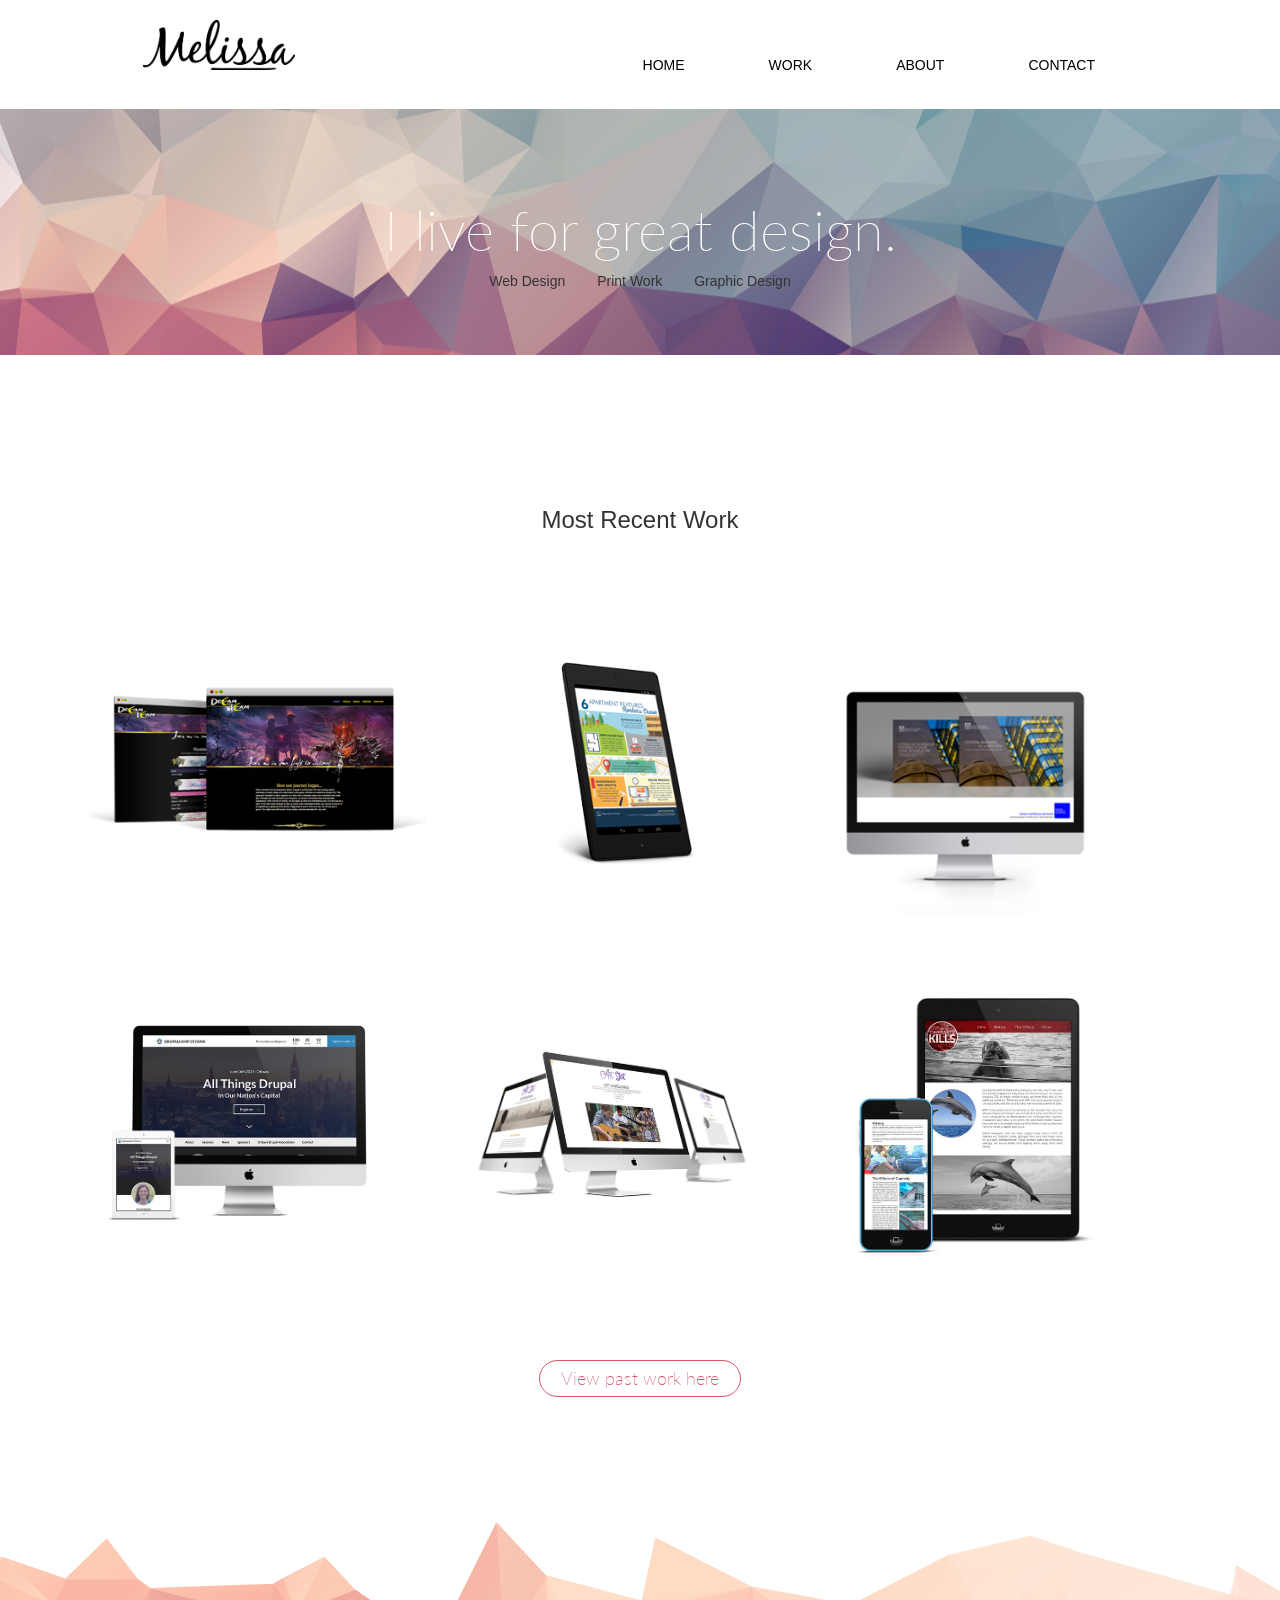
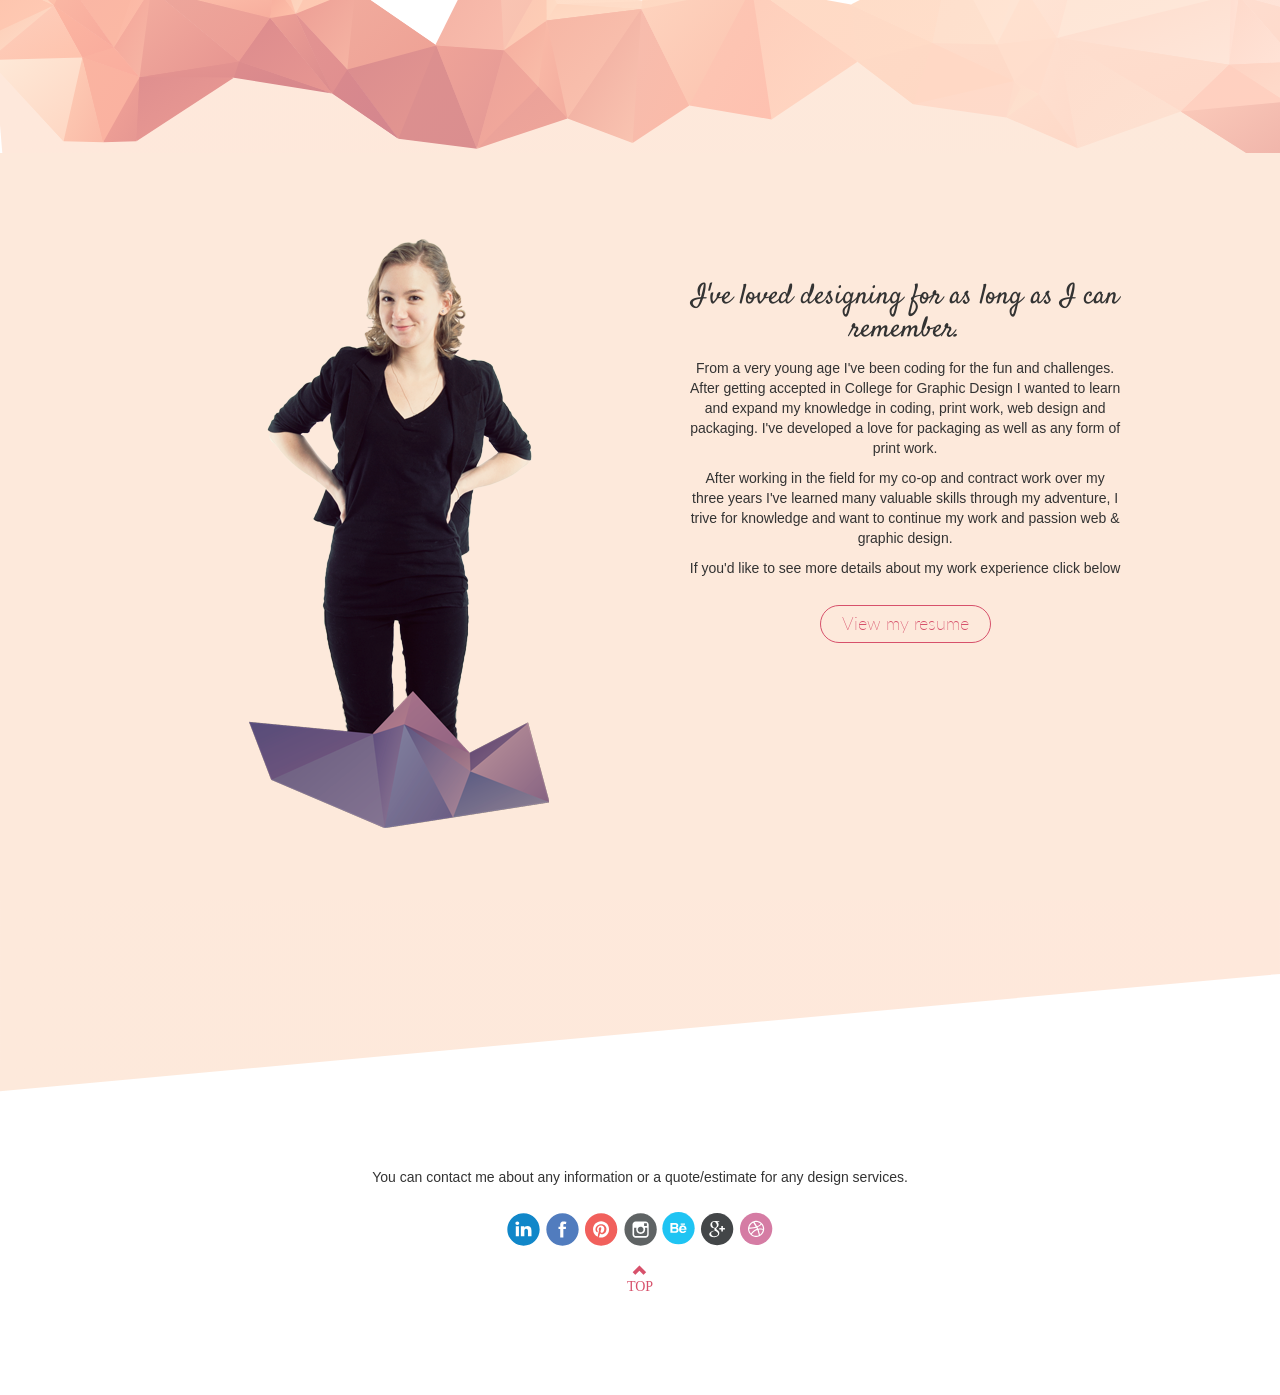
<file: index.html>
<!DOCTYPE html>
<html lang="en-ca">
  <head>
    <meta charset="utf-8">

    <title>Melissa Roy · Creative Ambition Graphic Designer · Ottawa, Canada</title>
    <meta name="description" content="Melissa Roy, Creative Graphic Designer with a patience mind, Ottawa Canada">
    <!-- Facebook open Graph meta tags. Also works on Pintrest -->
    <meta name="og:type" content="article">
    <meta name="og:title" content="Copy and paste your title tag">
    <meta name="og:url" content="http://melisaroy.ca">
    <meta name="og:site_name" content="Melissa's Portfolio">
    <meta name="og:image" content="http://melissaroy.ca/images/logo.svg">
    <!-- Can have up to 5 images -->
    <meta name="og:image" content="http://melisaroy.ca/images/boc-poster-col.jpg">
    <meta name="og:image" content="http://melisaroy.ca/images/cds-col.jpg">
    <meta name="og:image" content="http://melisaroy.ca/images/lorax-col.jpg">
    <meta name="og:image" content="http://melisaroy.ca/images/recognition-col.jpg">
    <meta name="og:image" content="http://melisaroy.ca/images/seaturtle-col.jpg">
    <!-- Twitter meta tags -->
    <meta name="twitter:card" content="gallery">
    <meta name="twitter:title" content="Melissa Roy, Awesome Designer">
    <meta name="twitter:url" content="http://melissaroy.ca">
    <meta name="twitter:description" content="a short description">
    <meta name="twitter:image0" content="http://melisaroy.ca/images/boc-poster-col.jpg">
    <meta name="twitter:image1" content="http://melisaroy.ca/images/cds-col.jpg">
    <meta name="twitter:image2" content="http://melisaroy.ca/images/lorax-col.jpg">
    <meta name="twitter:image3" content="http://melisaroy.ca/images/recognition-col.jpg">

    <link href='http://fonts.googleapis.com/css?family=Lato:400,300,700,300italic,400italic,900' rel='stylesheet' type='text/css'>

    <link href='http://fonts.googleapis.com/css?family=Satisfy' rel='stylesheet' type='text/css'>

    <link rel="shortcut icon" href="favicon.ico" type="image/x-icon">
    <link rel="icon" href="favicon.ico" type="image/x-icon">
    <!-- Bootstrap Core CSS -->
    <link href="css/bootstrap.css" rel="stylesheet">

    <!-- Custom CSS -->
    <link href="css/scrolling-nav.css" rel="stylesheet">

    <!-- Main Customizable CSS -->
    <link href="css/main.css" rel="stylesheet">

    <!-- Portfolio Pieces CSS -->
    <link href="css/portfolio-pieces.css" rel="stylesheet">

    <!-- Image animations -->
    <link href="css/animations.css" rel="stylesheet">


  </head>

  <body id="page-top" data-spy="scroll" data-target=".navbar-fixed-top">

    <!-- Navigation -->
    <nav class="navbar navbar-default navbar-fixed-top no-transition" role="navigation">
        <div class="container">
            <div class="navbar-header page-scroll">
                <button type="button" class="navbar-toggle no-transition" data-toggle="collapse" data-target=".navbar-ex1-collapse">
                    <span class="sr-only">Toggle navigation</span>
                    <span class="icon-bar"></span>
                    <span class="icon-bar"></span>
                    <span class="icon-bar"></span>
                </button>
                <a class="navbar-brand page-scroll logo" href="http://melissaroy.ca"><img src="images/logo.png" alt="Melissa Roy Logo"></a>
            </div>

            
            <div class="collapse navbar-collapse navbar-ex1-collapse no-transition">
                <ul class="nav navbar-nav">
                    <li class="hidden">
                        <a class="page-scroll" href="#page-top"></a>
                    </li>
                    <li>
                        <a class="page-scroll" href="http://melissaroy.ca">HOME</a>
                    </li>
                    <li>
                        <a class="page-scroll" href="#work">WORK</a>
                    </li>
                    <li>
                       <a class="page-scroll" href="#about">ABOUT</a> 
                    </li>
                    <li>
                        <a class="page-scroll" href="#contact">CONTACT</a>
                    </li>
                </ul>
            </div>
            <!-- /navbar-collapse -->
          </div>
          <!-- /.container -->
      </nav>

      <!-- Intro Section -->
    <section>
        <section id="intro" class="intro-section background-image">
          <div class="container">
              <div class="row">
                <div class="wrapper">
                  <h2>I live for great design.</h2>
					<span class="span-intro">Web Design</span>
					<span class="span-intro">Print Work</span>
					<span>Graphic Design</span>
                </div>
              </div>
           </div>
        </section>
      </section>

      <!-- Work Section -->
      <section id="work" class="work-section">
        <div class="row">
          <div class="col-lg-12">
            <h3 class="more-margin">Most Recent Work</h3>

            <div class="gallery">

                <figure class="gallery-item">
                    <a href="l2dreamteam.html"><img src="images/portfolio/dream-team-web.png">
                      <figcaption class="img-title">
                          <h5>L2 Dream Team</h5>    
                      </figcaption>
                    </a>
                </figure>

                <figure class="gallery-item">
                    <a href="clv-infographic.html"><img src="images/portfolio/clv-info-1.png">
                      <figcaption class="img-title">
                          <h5>6 Apartment Features</h5>    
                      </figcaption>
                    </a>
                </figure>

                <figure class="gallery-item">
                    <a href="conference.html"><img src="images/portfolio/conference-front.png">
                      <figcaption class="img-title">
                          <h5>Employee Conference 2015</h5>    
                      </figcaption>
                    </a>
                </figure>
                <figure class="gallery-item">
                    <a href="drupal-camp.html"><img src="images/portfolio/drupal-camp.jpg">
                      <figcaption class="img-title">
                          <h5>Drupal Camp Ottawa 2015</h5>    
                      </figcaption>
                    </a>
                </figure>

                <figure class="gallery-item">
                    <a href="art-start.html"><img src="images/portfolio/art-start.jpg">
                    <figcaption class="img-title">
                        <h5>Art Start</h5>    
                    </figcaption>
                    </a>
                </figure>

                <figure class="gallery-item">
                    <a href="captivity-kills.html"><img src="images/portfolio/captivity-web-1.jpg">
                    <figcaption class="img-title">
                        <h5>Captivity Kills</h5>    
                    </figcaption>
                    </a>
                </figure>
            </div>

					 <br><a class="button" target="_blank" href="http://behance.com/melissaroy">View past work here</a>
          </div>
         </div>
        <img class="section-border" src="images/section-border.svg">
      </section>

           <!-- About Section -->
      <section id="about" class="about-section">
          <div class="container">
              <div class="row">
                <div class="col-lg-12">
                  <div class="wrapper">
                  <h3 class="more-margin"></h3>
                    <div class="left-about"><img class="" src="images/melissa.png"></div>
                  	<div class="right-about"><p class="script-quote">I've loved designing for as long as I can remember.</p>
                    <p>From a very young age I've been coding for the fun and challenges. After getting accepted in College for Graphic Design I wanted to learn and expand my knowledge in coding, print work, web design and packaging. I've developed a love for packaging as well as any form of print work.</p>
                    <p>After working in the field for my co-op and contract work over my three years I've learned many valuable skills through my adventure, I trive for knowledge and want to continue my work and passion web & graphic design.</p>
                    <p>If you'd like to see more details about my work experience click below</p>
                    <p><a class="btn-res" target="_blank" href="melissa-roy-resume.pdf">View my resume</a></p>
                    </div>
                     
                  </div>
                  <div>
                  </div>
                </div>
              </div>
          </div>
        
</section>
      <!-- Contact Section -->
      <section id="contact" class="contact-section">
       <img class="section-border" src="images/footer-border.svg"> 
          <div class="container">
              <div class="row">
                  <div class="bottom">

                  <div>
                  <h5>Let's get together!</h5>
                    <p>You can contact me about any information or a quote/estimate for any design services.</p>
                    <p><a class="media" href="https://ca.linkedin.com/pub/melissa-roy/64/501/185" target="_blank"><img src="images/social/link-icon.svg" alt="LinkedIn"></a>
                    <a class="media" href="https://www.facebook.com/superduperlizzie" target="_blank"><img src="images/social/face-icon.svg" alt="Facebook"></a>
                    <a class="media" href="https://www.pinterest.com/heartedmachine/" target="_blank"><img src="images/social/pin-icon.svg" alt="Pintrest"></a>
                    <a class="media" href="http://instagram.com/heartedmachine/" target="_blank"><img src="images/social/insta-icon.svg" alt="Instragram"></a>
                    <a class="media" href="https://www.behance.net/melissaroy" target="_blank"><img src="images/social/beha-icon.svg" alt="Behance"></a>
                    <a class="media" href="mailto:r.melissadesign@gmail.com"><img src="images/social/goog-icon.svg" alt="E-Mail"></a>
                    <a class="media" href="https://dribbble.com/heartedmachine"><img src="images/social/dribb-icon.svg" alt="Dribble"></a></p>

  </div>
  <a class="page-scroll bottom-arrow" href="#page-top"><span class="glyphicon glyphicon-chevron-up"><br>TOP</span></a>
  </div>

              </div>
          </div>
      </section>


      <!-- jQuery -->

      <script src="http://code.jquery.com/jquery-2.1.1.min.js"></script>
      <script src="js/jquery.js"></script>


      <!-- Bootstrap Core JavaScript -->
      <script src="js/bootstrap.min.js"></script>

      <!-- Scrolling Nav JavaScript -->
      <script src="js/jquery.easing.min.js"></script>
      <script src="js/scrolling-nav.js"></script>


  </body>
</html>
</file>
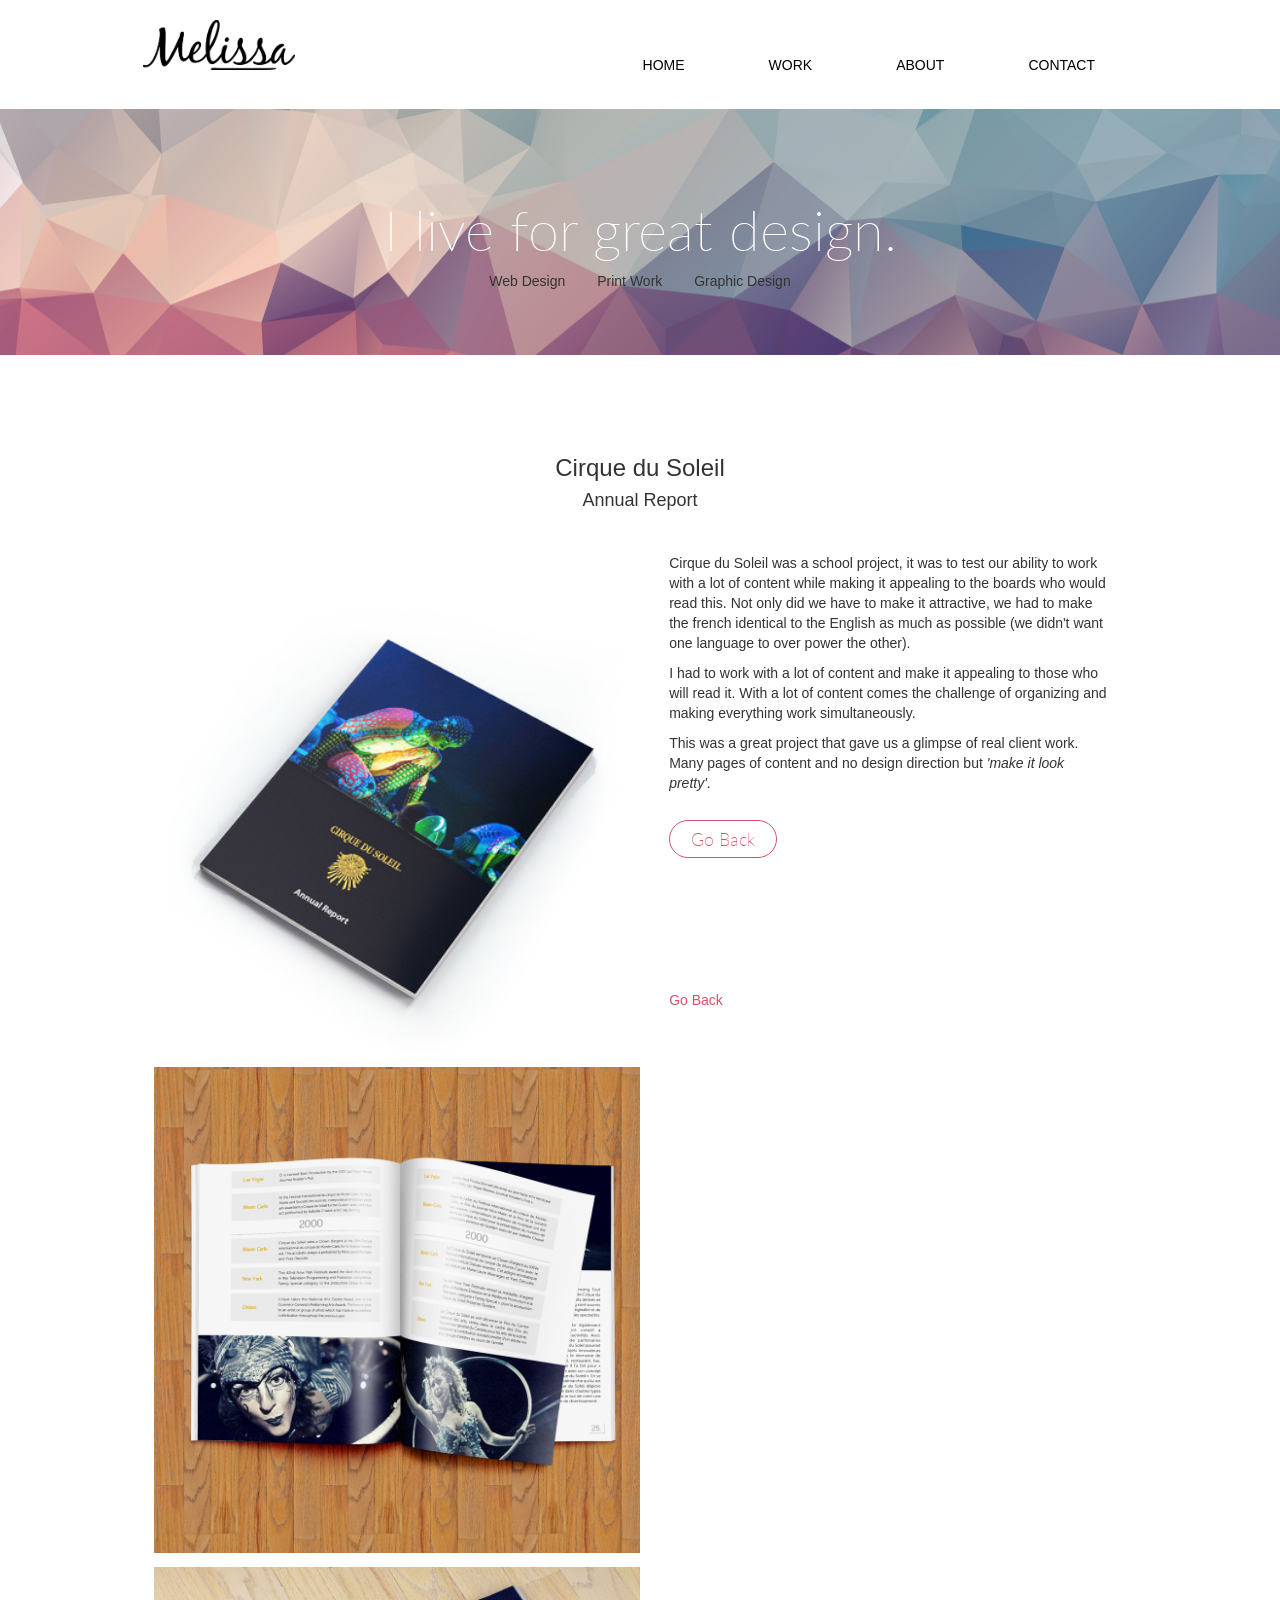
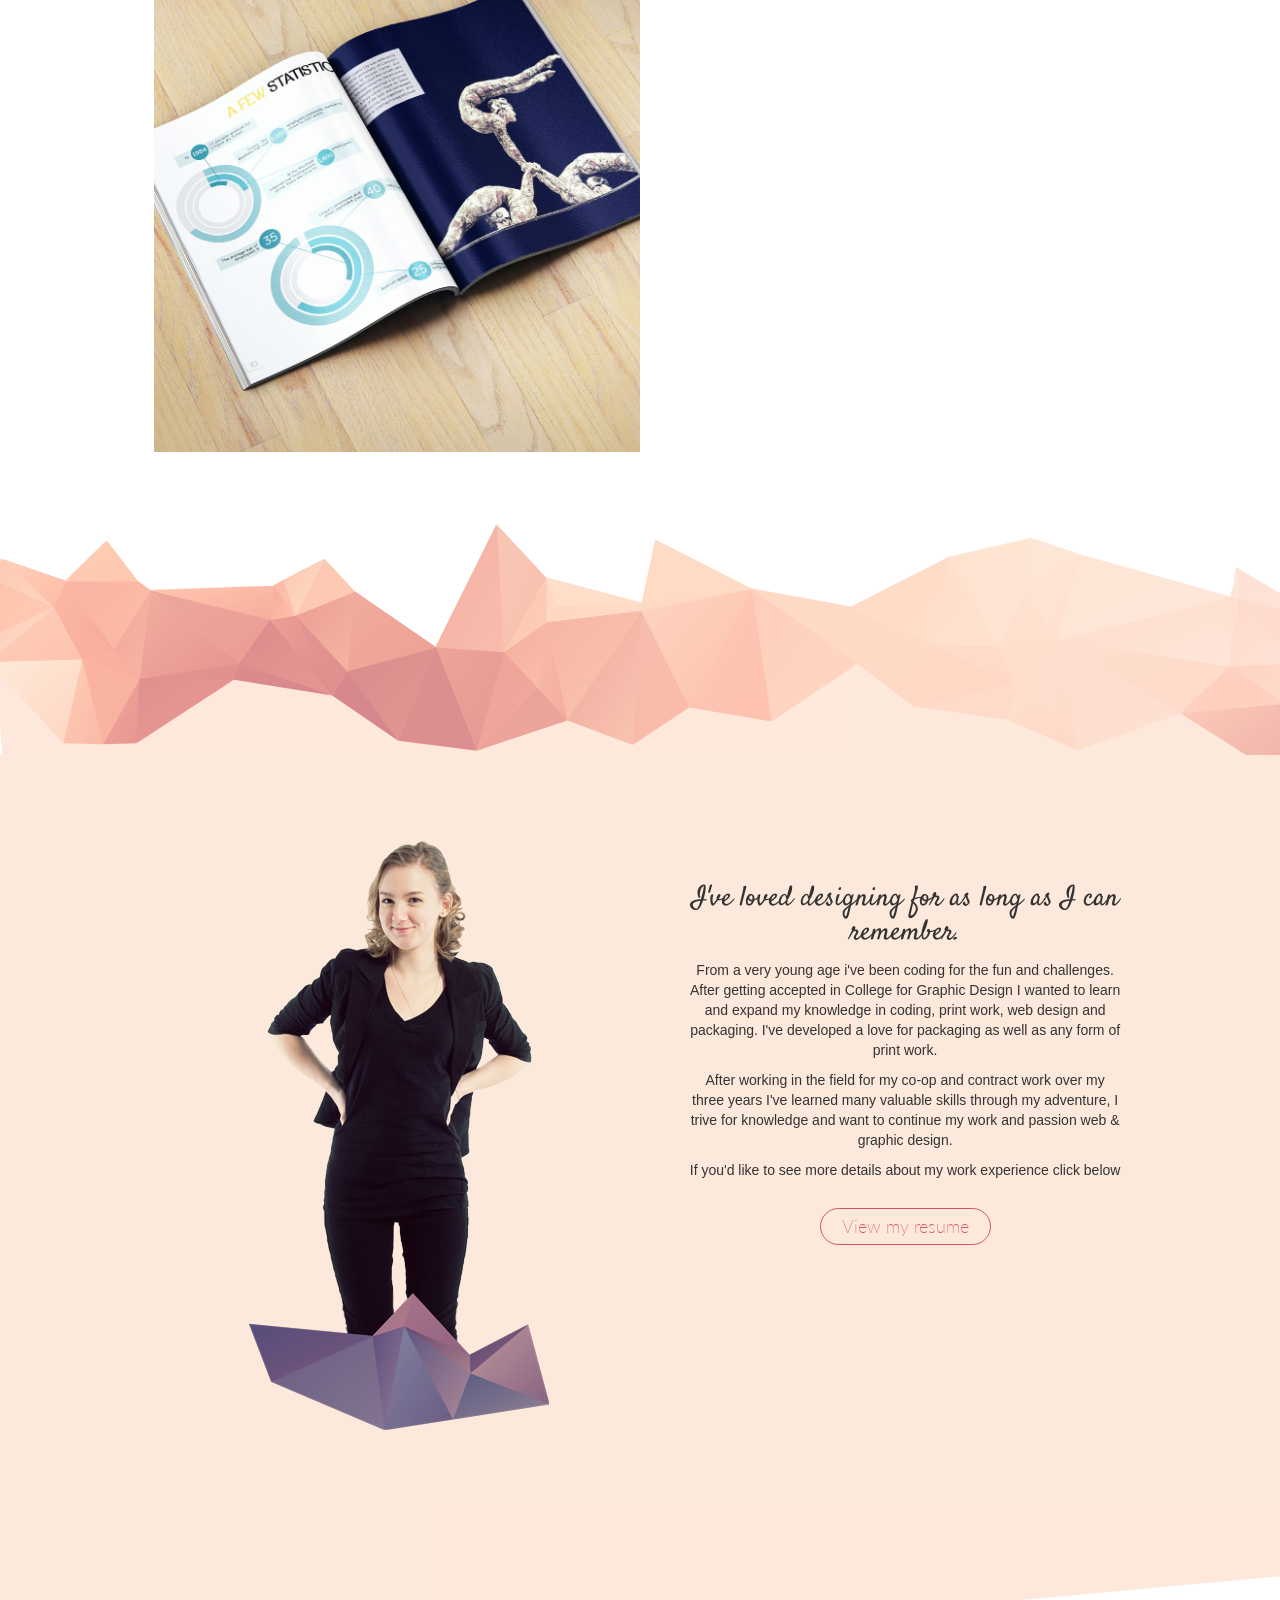
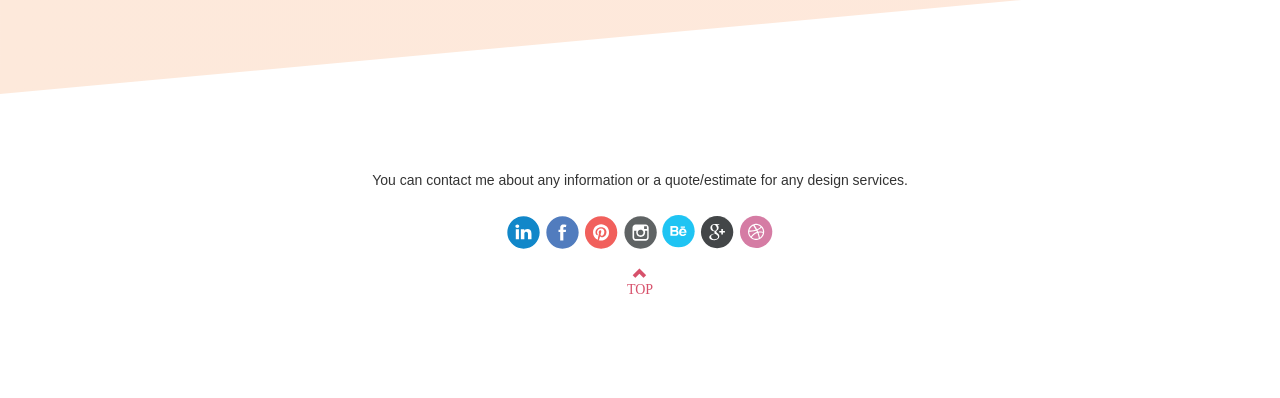
<file: annual-report.html>
<!DOCTYPE html>
<html lang="en-ca">
  <head>
    <meta charset="utf-8">

    <title>Melissa Roy · Creative Ambition Graphic Designer · Ottawa, Canada</title>
    <meta name="description" content="Melissa Roy, Creative Graphic Designer with a patience mind, Ottawa Canada">
    <!-- Facebook open Graph meta tags. Also works on Pintrest -->
    <meta name="og:type" content="article">
    <meta name="og:title" content="Copy and paste your title tag">
    <meta name="og:url" content="http://melisaroy.ca">
    <meta name="og:site_name" content="Melissa's Portfolio">
    <meta name="og:image" content="http://melissaroy.ca/images/logo.svg">
    <!-- Can have up to 5 images -->
    <meta name="og:image" content="http://melisaroy.ca/images/boc-poster-col.jpg">
    <meta name="og:image" content="http://melisaroy.ca/images/cds-col.jpg">
    <meta name="og:image" content="http://melisaroy.ca/images/lorax-col.jpg">
    <meta name="og:image" content="http://melisaroy.ca/images/recognition-col.jpg">
    <meta name="og:image" content="http://melisaroy.ca/images/seaturtle-col.jpg">
    <!-- Twitter meta tags -->
    <meta name="twitter:card" content="gallery">
    <meta name="twitter:title" content="Melissa Roy, Awesome Designer">
    <meta name="twitter:url" content="http://melissaroy.ca">
    <meta name="twitter:description" content="a short description">
    <meta name="twitter:image0" content="http://melisaroy.ca/images/boc-poster-col.jpg">
    <meta name="twitter:image1" content="http://melisaroy.ca/images/cds-col.jpg">
    <meta name="twitter:image2" content="http://melisaroy.ca/images/lorax-col.jpg">
    <meta name="twitter:image3" content="http://melisaroy.ca/images/recognition-col.jpg">

    <link href='http://fonts.googleapis.com/css?family=Lato:400,300,700,300italic,400italic,900' rel='stylesheet' type='text/css'>

    <link href='http://fonts.googleapis.com/css?family=Satisfy' rel='stylesheet' type='text/css'>

    <link rel="shortcut icon" href="favicon.ico" type="image/x-icon">
    <link rel="icon" href="favicon.ico" type="image/x-icon">
    <!-- Bootstrap Core CSS -->
    <link href="css/bootstrap.css" rel="stylesheet">

    <!-- Custom CSS -->
    <link href="css/scrolling-nav.css" rel="stylesheet">

    <!-- Main Customizable CSS -->
    <link href="css/main.css" rel="stylesheet">

    <!-- Portfolio Pieces CSS -->
    <link href="css/portfolio-pieces.css" rel="stylesheet">

    <!-- Image animations -->
    <link href="css/animations.css" rel="stylesheet">


  </head>

  <body id="page-top" data-spy="scroll" data-target=".navbar-fixed-top">

    <!-- Navigation -->
    <nav class="navbar navbar-default navbar-fixed-top no-transition" role="navigation">
        <div class="container">
            <div class="navbar-header page-scroll">
                <button type="button" class="navbar-toggle no-transition" data-toggle="collapse" data-target=".navbar-ex1-collapse">
                    <span class="sr-only">Toggle navigation</span>
                    <span class="icon-bar"></span>
                    <span class="icon-bar"></span>
                    <span class="icon-bar"></span>
                </button>
                <a class="navbar-brand page-scroll logo" href="http://melissaroy.ca"><img src="images/logo.png" alt="Melissa Roy Logo"></a>
            </div>

            
            <div class="collapse navbar-collapse navbar-ex1-collapse no-transition">
                <ul class="nav navbar-nav">
                    <li class="hidden">
                        <a class="page-scroll" href="#page-top"></a>
                    </li>
                    <li>
                        <a class="page-scroll" href="http://melissaroy.ca">HOME</a>
                    </li>
                    <li>
                        <a class="page-scroll" href="http://melissaroy.ca#work">WORK</a>
                    </li>
                    <li>
                       <a class="page-scroll" href="http://melissaroy.ca#about">ABOUT</a> 
                    </li>
                    <li>
                        <a class="page-scroll" href="#contact">CONTACT</a>
                    </li>
                </ul>
            </div>
            <!-- /.navbar-collapse -->
          </div>
          <!-- /.container -->
      </nav>
    <section>
        <section id="intro" class="intro-section background-image">
          <div class="container">
              <div class="row">
                <div class="wrapper">
                  <h2>I live for great design.</h2>
                    <span class="span-intro">Web Design</span>
                    <span class="span-intro">Print Work</span>
                    <span>Graphic Design</span>
                </div>
              </div>
           </div>
        </section>
      </section>

      <section class="pieces-section">
        <div class="row">
          <div class="col-lg-12">

            <h3>Cirque du Soleil</h3>
            <h4>Annual Report</h4>
            <div class="portfolio-details">
                <div class="right-pieces">
                <p>Cirque du Soleil was a school project, it was to test our ability to work with a lot of content while making it appealing to the boards who would read this. Not only did we have to make it attractive, we had to make the french identical to the English as much as possible (we didn't want one language to over power the other).</p>

                <p>I had to work with a lot of content and make it appealing to those who will read it. With a lot of content comes the challenge of organizing and making everything work simultaneously.</p>

<p>This was a great project that gave us a glimpse of real client work. Many pages of content and no design direction but <i>'make it look pretty'</i>.</p>
<p><a class="btn-res" href="#" onclick="history.go(-1)">Go Back</a></p>

<a >Go Back</a>
</p></div>


                <div class="left-pieces">
                  <img class="portfolio-det-img img-flex" src="images/portfolio/cds-2.jpg">
                    <img class="portfolio-det-img img-flex" src="images/portfolio/cds-1.jpg">
                    <img class="portfolio-det-img img-flex" src="images/portfolio/cds-col.jpg">

                </div>

            </div>
          </div>
        </div>
        <img class="section-border" src="images/section-border.svg">
      </section>

           <!-- About Section -->
      <section id="about" class="about-section">
          <div class="container">
              <div class="row">
                <div class="col-lg-12">
                  <div class="wrapper">
                  <h3 class="more-margin"></h3>
                    <div class="left-about"><img class="" src="images/melissa.png"></div>
                    <div class="right-about"><p class="script-quote">I've loved designing for as long as I can remember.</p>
                    <p>From a very young age i've been coding for the fun and challenges. After getting accepted in College for Graphic Design I wanted to learn and expand my knowledge in coding, print work, web design and packaging. I've developed a love for packaging as well as any form of print work.</p>
                    <p>After working in the field for my co-op and contract work over my three years I've learned many valuable skills through my adventure, I trive for knowledge and want to continue my work and passion web & graphic design.</p>
                    <p>If you'd like to see more details about my work experience click below</p>
                    <p><a class="btn-res" target="_blank" href="melissa-roy-resume.pdf">View my resume</a></p>
                    </div>
                     
                  </div>
                  <div>
                  </div>
                </div>
              </div>
          </div>
        
</section>
      <!-- Contact Section -->
      <section id="contact" class="contact-section">
       <img class="section-border" src="images/footer-border.svg"> 
          <div class="container">
              <div class="row">
                  <div class="bottom">

                  <div>
                  <h5>Let's get together!</h5>
                    <p>You can contact me about any information or a quote/estimate for any design services.</p>
                    <p><a class="media" href="https://ca.linkedin.com/pub/melissa-roy/64/501/185" target="_blank"><img src="images/social/link-icon.svg" alt="LinkedIn"></a>
                    <a class="media" href="https://www.facebook.com/superduperlizzie" target="_blank"><img src="images/social/face-icon.svg" alt="Facebook"></a>
                    <a class="media" href="https://www.pinterest.com/heartedmachine/" target="_blank"><img src="images/social/pin-icon.svg" alt="Pintrest"></a>
                    <a class="media" href="http://instagram.com/heartedmachine/" target="_blank"><img src="images/social/insta-icon.svg" alt="Instragram"></a>
                    <a class="media" href="https://www.behance.net/melissaroy" target="_blank"><img src="images/social/beha-icon.svg" alt="Behance"></a>
                    <a class="media" href="mailto:r.melissadesign@gmail.com"><img src="images/social/goog-icon.svg" alt="E-Mail"></a>
                    <a class="media" href="https://dribbble.com/heartedmachine"><img src="images/social/dribb-icon.svg" alt="Dribble"></a>

  </div>
  <a class="page-scroll bottom-arrow" href="#page-top"><span class="glyphicon glyphicon-chevron-up"><br>TOP</span></a>
  </div>

              </div>
          </div>
      </section>


      <!-- jQuery -->

      <script src="http://code.jquery.com/jquery-2.1.1.min.js"></script>
      <script src="js/jquery.js"></script>


      <!-- Bootstrap Core JavaScript -->
      <script src="js/bootstrap.min.js"></script>

      <!-- Scrolling Nav JavaScript -->
      <script src="js/jquery.easing.min.js"></script>
      <script src="js/scrolling-nav.js"></script>


  </body>
</html>
</file>
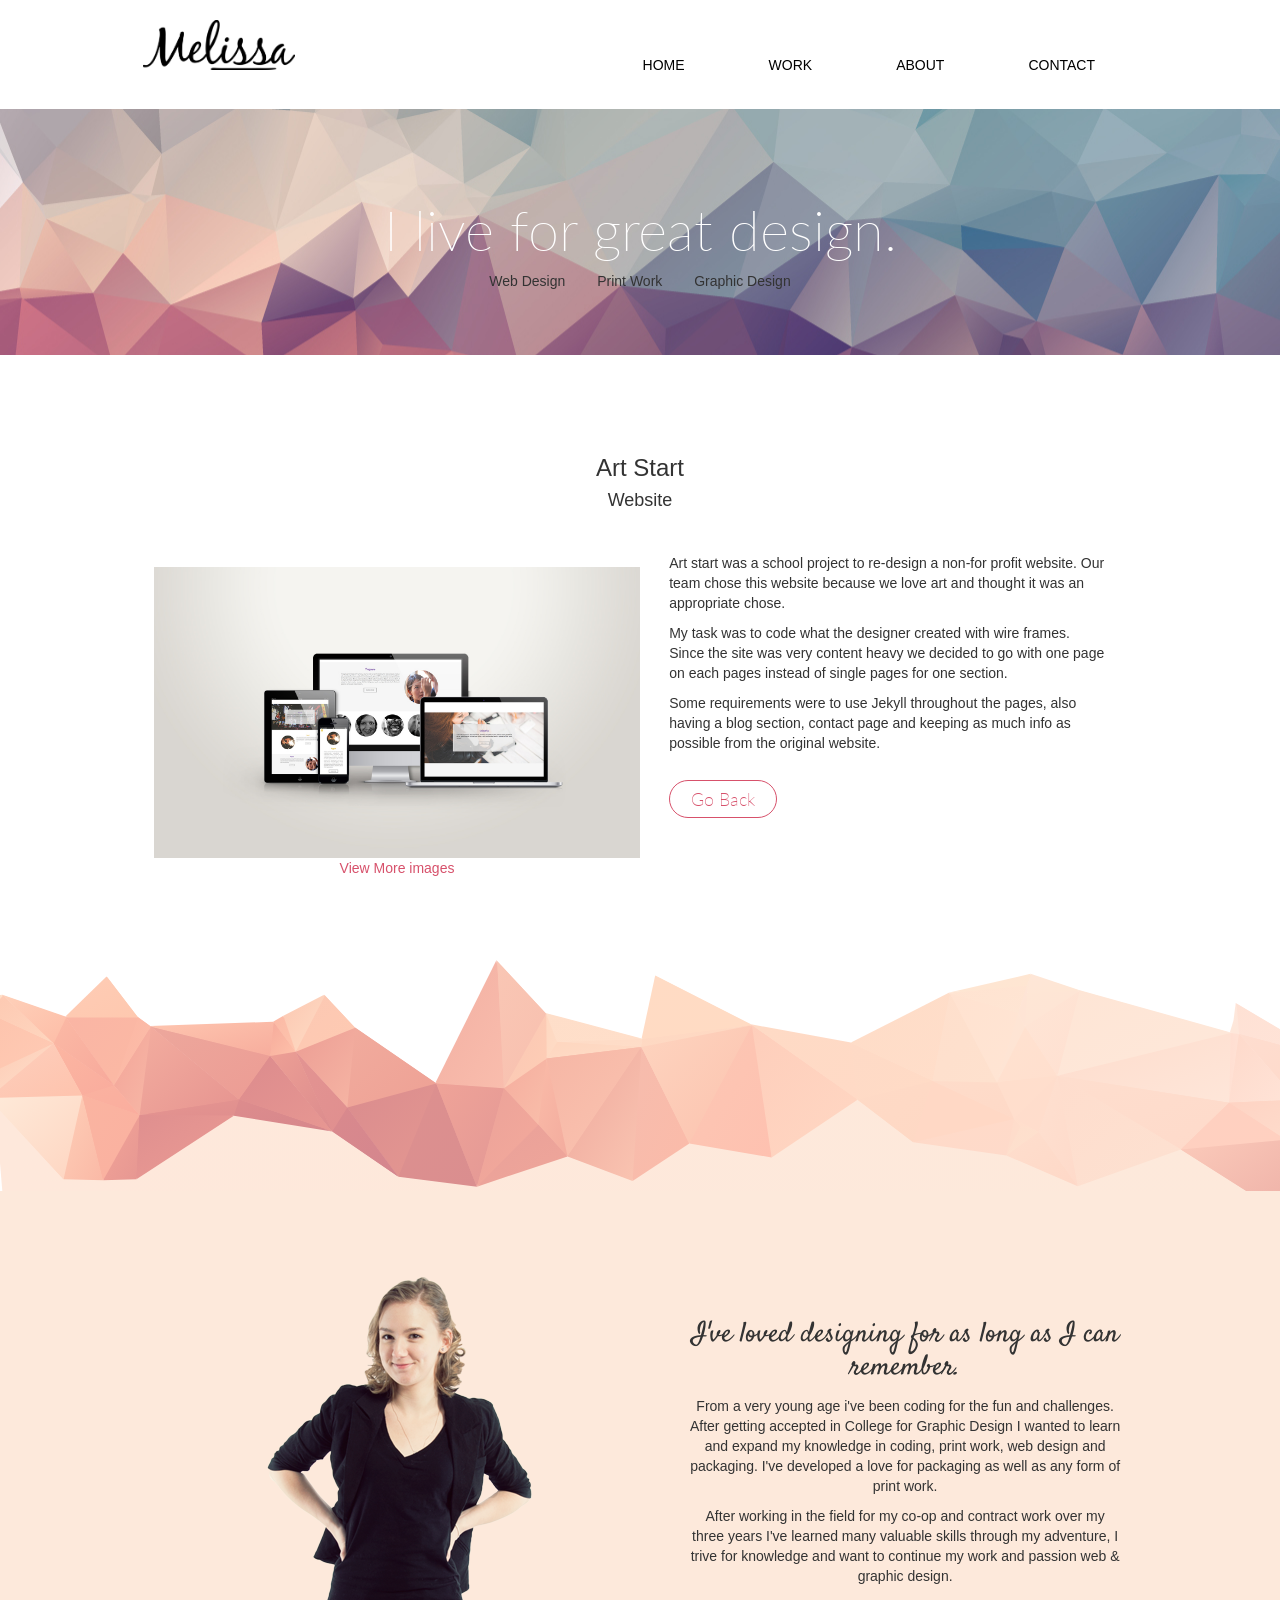
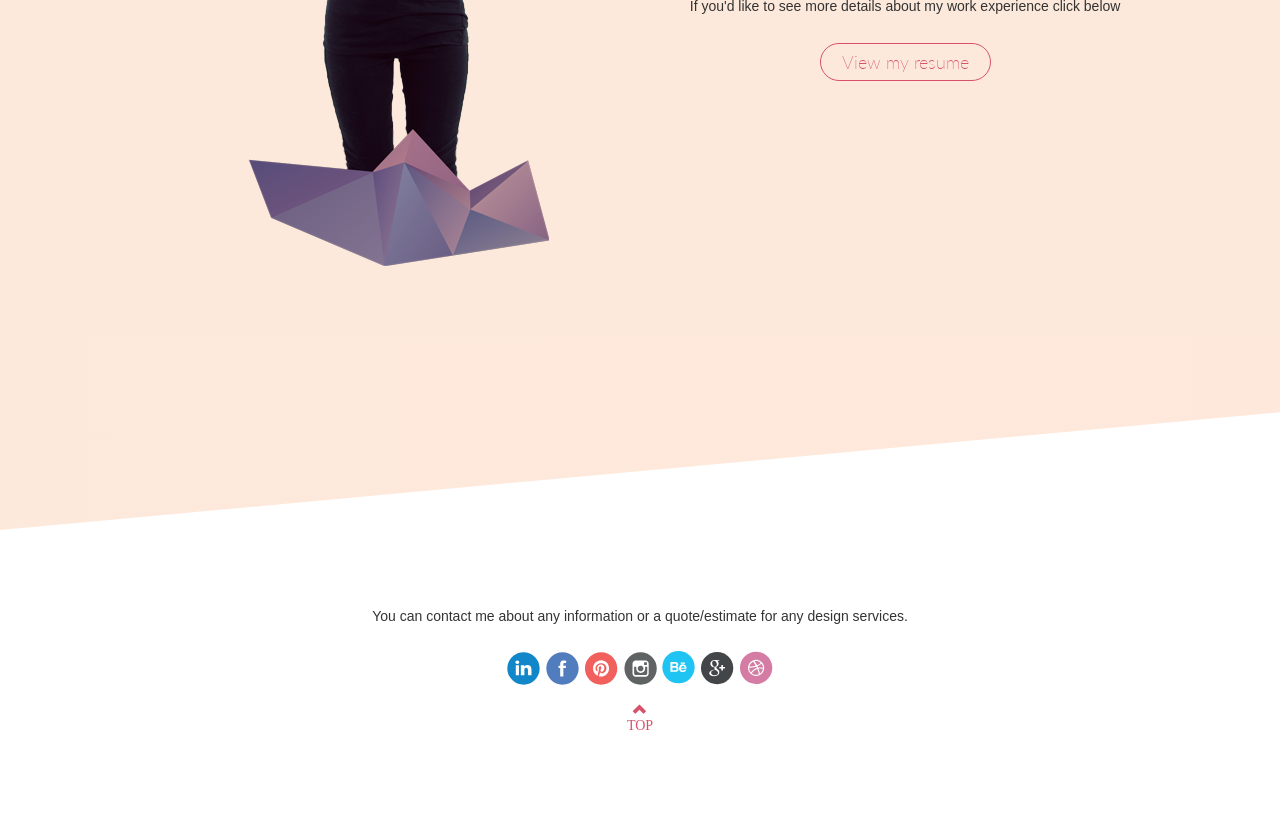
<file: art-start.html>
<!DOCTYPE html>
<html lang="en-ca">
  <head>
    <meta charset="utf-8">

    <title>Melissa Roy · Creative Ambition Graphic Designer · Ottawa, Canada</title>
    <meta name="description" content="Melissa Roy, Creative Graphic Designer with a patience mind, Ottawa Canada">
    <!-- Facebook open Graph meta tags. Also works on Pintrest -->
    <meta name="og:type" content="article">
    <meta name="og:title" content="Copy and paste your title tag">
    <meta name="og:url" content="http://melisaroy.ca">
    <meta name="og:site_name" content="Melissa's Portfolio">
    <meta name="og:image" content="http://melissaroy.ca/images/logo.svg">
    <!-- Can have up to 5 images -->
    <meta name="og:image" content="http://melisaroy.ca/images/boc-poster-col.jpg">
    <meta name="og:image" content="http://melisaroy.ca/images/cds-col.jpg">
    <meta name="og:image" content="http://melisaroy.ca/images/lorax-col.jpg">
    <meta name="og:image" content="http://melisaroy.ca/images/recognition-col.jpg">
    <meta name="og:image" content="http://melisaroy.ca/images/seaturtle-col.jpg">
    <!-- Twitter meta tags -->
    <meta name="twitter:card" content="gallery">
    <meta name="twitter:title" content="Melissa Roy, Awesome Designer">
    <meta name="twitter:url" content="http://melissaroy.ca">
    <meta name="twitter:description" content="a short description">
    <meta name="twitter:image0" content="http://melisaroy.ca/images/boc-poster-col.jpg">
    <meta name="twitter:image1" content="http://melisaroy.ca/images/cds-col.jpg">
    <meta name="twitter:image2" content="http://melisaroy.ca/images/lorax-col.jpg">
    <meta name="twitter:image3" content="http://melisaroy.ca/images/recognition-col.jpg">

    <link href='http://fonts.googleapis.com/css?family=Lato:400,300,700,300italic,400italic,900' rel='stylesheet' type='text/css'>

    <link href='http://fonts.googleapis.com/css?family=Satisfy' rel='stylesheet' type='text/css'>

    <link rel="shortcut icon" href="favicon.ico" type="image/x-icon">
    <link rel="icon" href="favicon.ico" type="image/x-icon">
    <!-- Bootstrap Core CSS -->
    <link href="css/bootstrap.css" rel="stylesheet">

    <!-- Custom CSS -->
    <link href="css/scrolling-nav.css" rel="stylesheet">

    <!-- Main Customizable CSS -->
    <link href="css/main.css" rel="stylesheet">

    <!-- Portfolio Pieces CSS -->
    <link href="css/portfolio-pieces.css" rel="stylesheet">

    <!-- Image animations -->
    <link href="css/animations.css" rel="stylesheet">


  </head>

  <body id="page-top" data-spy="scroll" data-target=".navbar-fixed-top">

    <!-- Navigation -->
    <nav class="navbar navbar-default navbar-fixed-top no-transition" role="navigation">
        <div class="container">
            <div class="navbar-header page-scroll">
                <button type="button" class="navbar-toggle no-transition" data-toggle="collapse" data-target=".navbar-ex1-collapse">
                    <span class="sr-only">Toggle navigation</span>
                    <span class="icon-bar"></span>
                    <span class="icon-bar"></span>
                    <span class="icon-bar"></span>
                </button>
                <a class="navbar-brand page-scroll logo" href="http://melissaroy.ca"><img src="images/logo.png" alt="Melissa Roy Logo"></a>
            </div>

            
            <div class="collapse navbar-collapse navbar-ex1-collapse no-transition">
                <ul class="nav navbar-nav">
                    <li class="hidden">
                        <a class="page-scroll" href="#page-top"></a>
                    </li>
                    <li>
                        <a class="page-scroll" href="http://melissaroy.ca">HOME</a>
                    </li>
                    <li>
                        <a class="page-scroll" href="http://melissaroy.ca#work">WORK</a>
                    </li>
                    <li>
                       <a class="page-scroll" href="http://melissaroy.ca#about">ABOUT</a> 
                    </li>
                    <li>
                        <a class="page-scroll" href="#contact">CONTACT</a>
                    </li>
                </ul>
            </div>
            <!-- /.navbar-collapse -->
          </div>
          <!-- /.container -->
      </nav>
    <section>
        <section id="intro" class="intro-section background-image">
          <div class="container">
              <div class="row">
                <div class="wrapper">
                  <h2>I live for great design.</h2>
                    <span class="span-intro">Web Design</span>
                    <span class="span-intro">Print Work</span>
                    <span>Graphic Design</span>
                </div>
              </div>
           </div>
        </section>
      </section>

      <section class="pieces-section">
        <div class="row">
          <div class="col-lg-12">

            <h3>Art Start</h3>
            <h4>Website</h4>
            <div class="portfolio-details">
                <div class="right-pieces">
                <p>Art start was a school project to re-design a non-for profit website. Our team chose this website because we love art and thought it was an appropriate chose.</p>

<p>My task was to code what the designer created with wire frames. Since the site was very content heavy we decided to go with one page on each pages instead of single pages for one section.</p>

<p>Some requirements were to use Jekyll throughout the pages, also having a blog section, contact page and keeping as much info as possible from the original website.</p>
<p><a class="btn-res" href="#" onclick="history.go(-1)">Go Back</a></p>
</p></div>


                <div class="left-pieces">
                    <img class="portfolio-det-img img-flex" src="images/portfolio/responsive-showcase-presentation.jpg">
                    <p><a target="_blank" href="https://www.behance.net/gallery/28791435/Art-Start-Redesign">View More images</a></p>
                </div>

            </div>
          </div>
        </div>
        <img class="section-border" src="images/section-border.svg">
      </section>

           <!-- About Section -->
      <section id="about" class="about-section">
          <div class="container">
              <div class="row">
                <div class="col-lg-12">
                  <div class="wrapper">
                  <h3 class="more-margin"></h3>
                    <div class="left-about"><img class="" src="images/melissa.png"></div>
                    <div class="right-about"><p class="script-quote">I've loved designing for as long as I can remember.</p>
                    <p>From a very young age i've been coding for the fun and challenges. After getting accepted in College for Graphic Design I wanted to learn and expand my knowledge in coding, print work, web design and packaging. I've developed a love for packaging as well as any form of print work.</p>
                    <p>After working in the field for my co-op and contract work over my three years I've learned many valuable skills through my adventure, I trive for knowledge and want to continue my work and passion web & graphic design.</p>
                    <p>If you'd like to see more details about my work experience click below</p>
                    <p><a class="btn-res" target="_blank" href="melissa-roy-resume.pdf">View my resume</a></p>
                    </div>
                     
                  </div>
                  <div>
                  </div>
                </div>
              </div>
          </div>
        
</section>
      <!-- Contact Section -->
      <section id="contact" class="contact-section">
       <img class="section-border" src="images/footer-border.svg"> 
          <div class="container">
              <div class="row">
                  <div class="bottom">

                  <div>
                  <h5>Let's get together!</h5>
                    <p>You can contact me about any information or a quote/estimate for any design services.</p>
                    <p><a class="media" href="https://ca.linkedin.com/pub/melissa-roy/64/501/185" target="_blank"><img src="images/social/link-icon.svg" alt="LinkedIn"></a>
                    <a class="media" href="https://www.facebook.com/superduperlizzie" target="_blank"><img src="images/social/face-icon.svg" alt="Facebook"></a>
                    <a class="media" href="https://www.pinterest.com/heartedmachine/" target="_blank"><img src="images/social/pin-icon.svg" alt="Pintrest"></a>
                    <a class="media" href="http://instagram.com/heartedmachine/" target="_blank"><img src="images/social/insta-icon.svg" alt="Instragram"></a>
                    <a class="media" href="https://www.behance.net/melissaroy" target="_blank"><img src="images/social/beha-icon.svg" alt="Behance"></a>
                    <a class="media" href="mailto:r.melissadesign@gmail.com"><img src="images/social/goog-icon.svg" alt="E-Mail"></a>
                    <a class="media" href="https://dribbble.com/heartedmachine"><img src="images/social/dribb-icon.svg" alt="Dribble"></a>

  </div>
  <a class="page-scroll bottom-arrow" href="#page-top"><span class="glyphicon glyphicon-chevron-up"><br>TOP</span></a>
  </div>

              </div>
          </div>
      </section>


      <!-- jQuery -->

      <script src="http://code.jquery.com/jquery-2.1.1.min.js"></script>
      <script src="js/jquery.js"></script>


      <!-- Bootstrap Core JavaScript -->
      <script src="js/bootstrap.min.js"></script>

      <!-- Scrolling Nav JavaScript -->
      <script src="js/jquery.easing.min.js"></script>
      <script src="js/scrolling-nav.js"></script>


  </body>
</html>
</file>
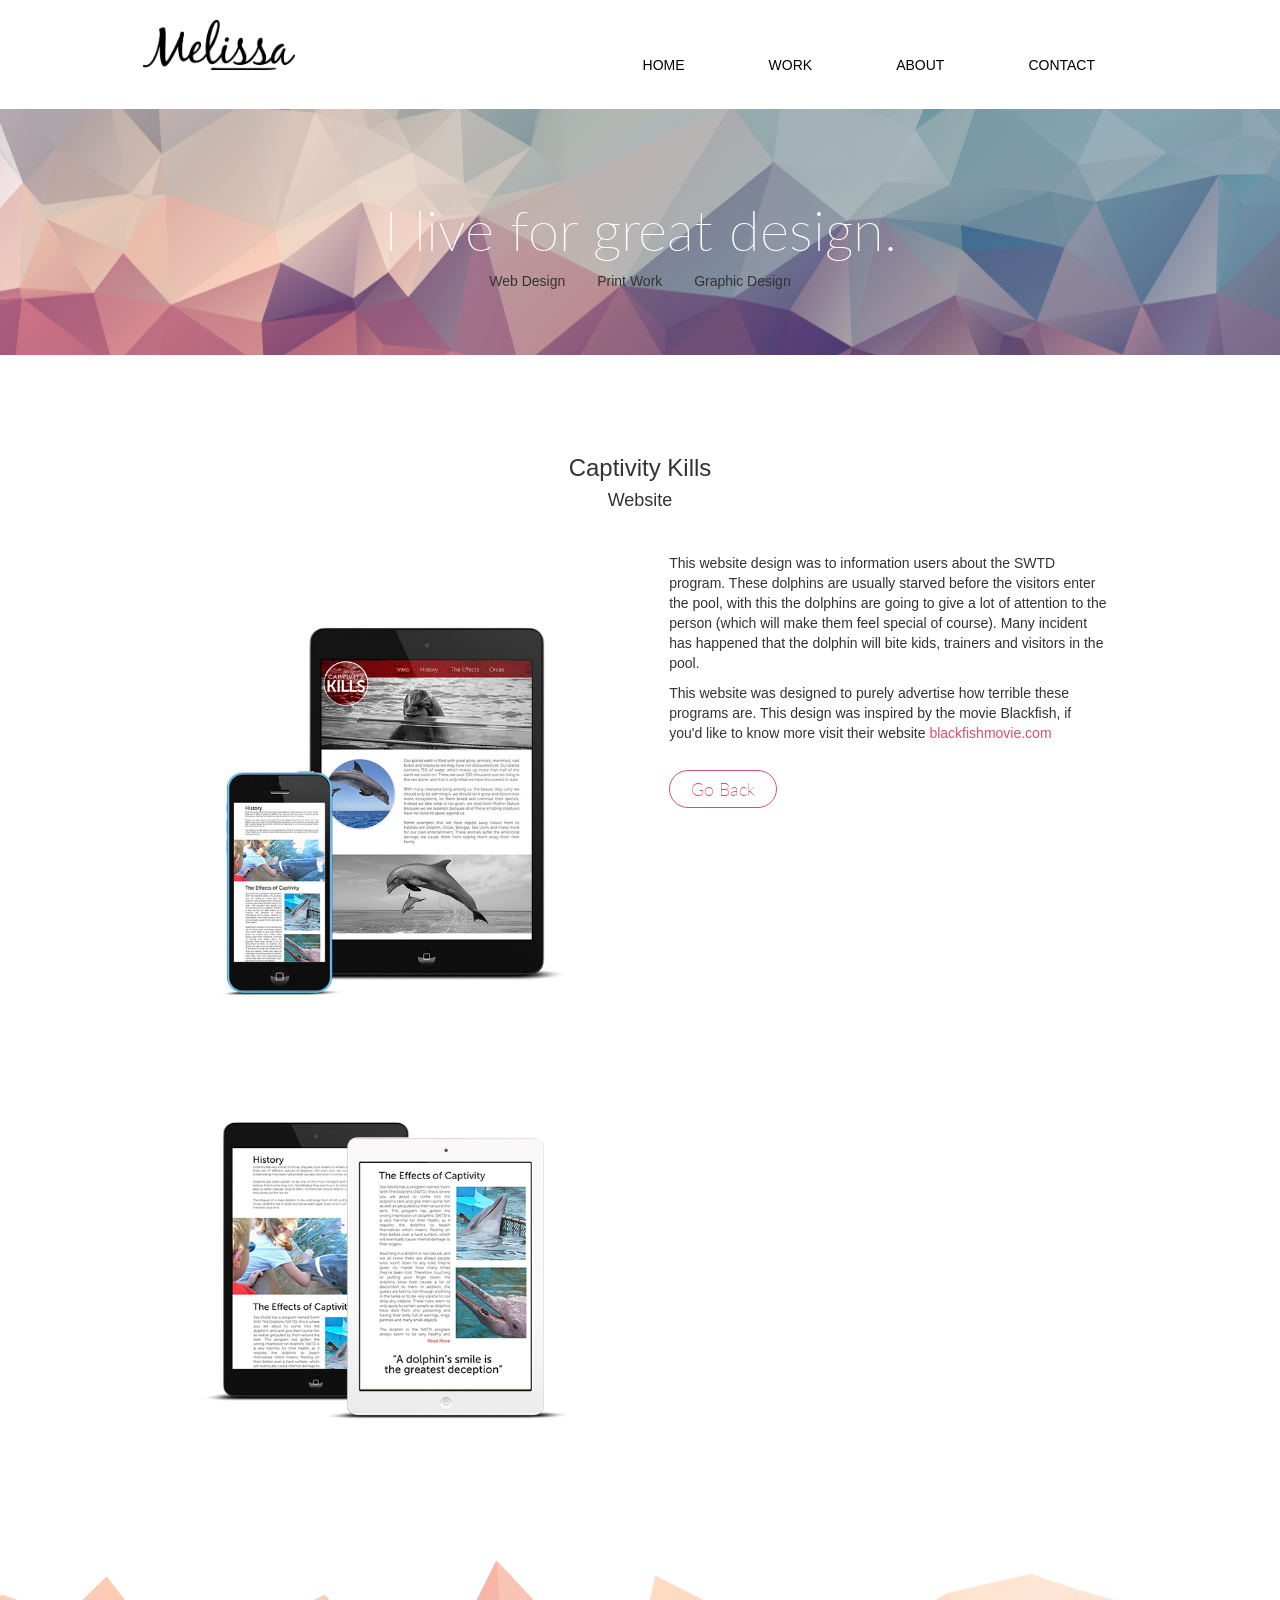
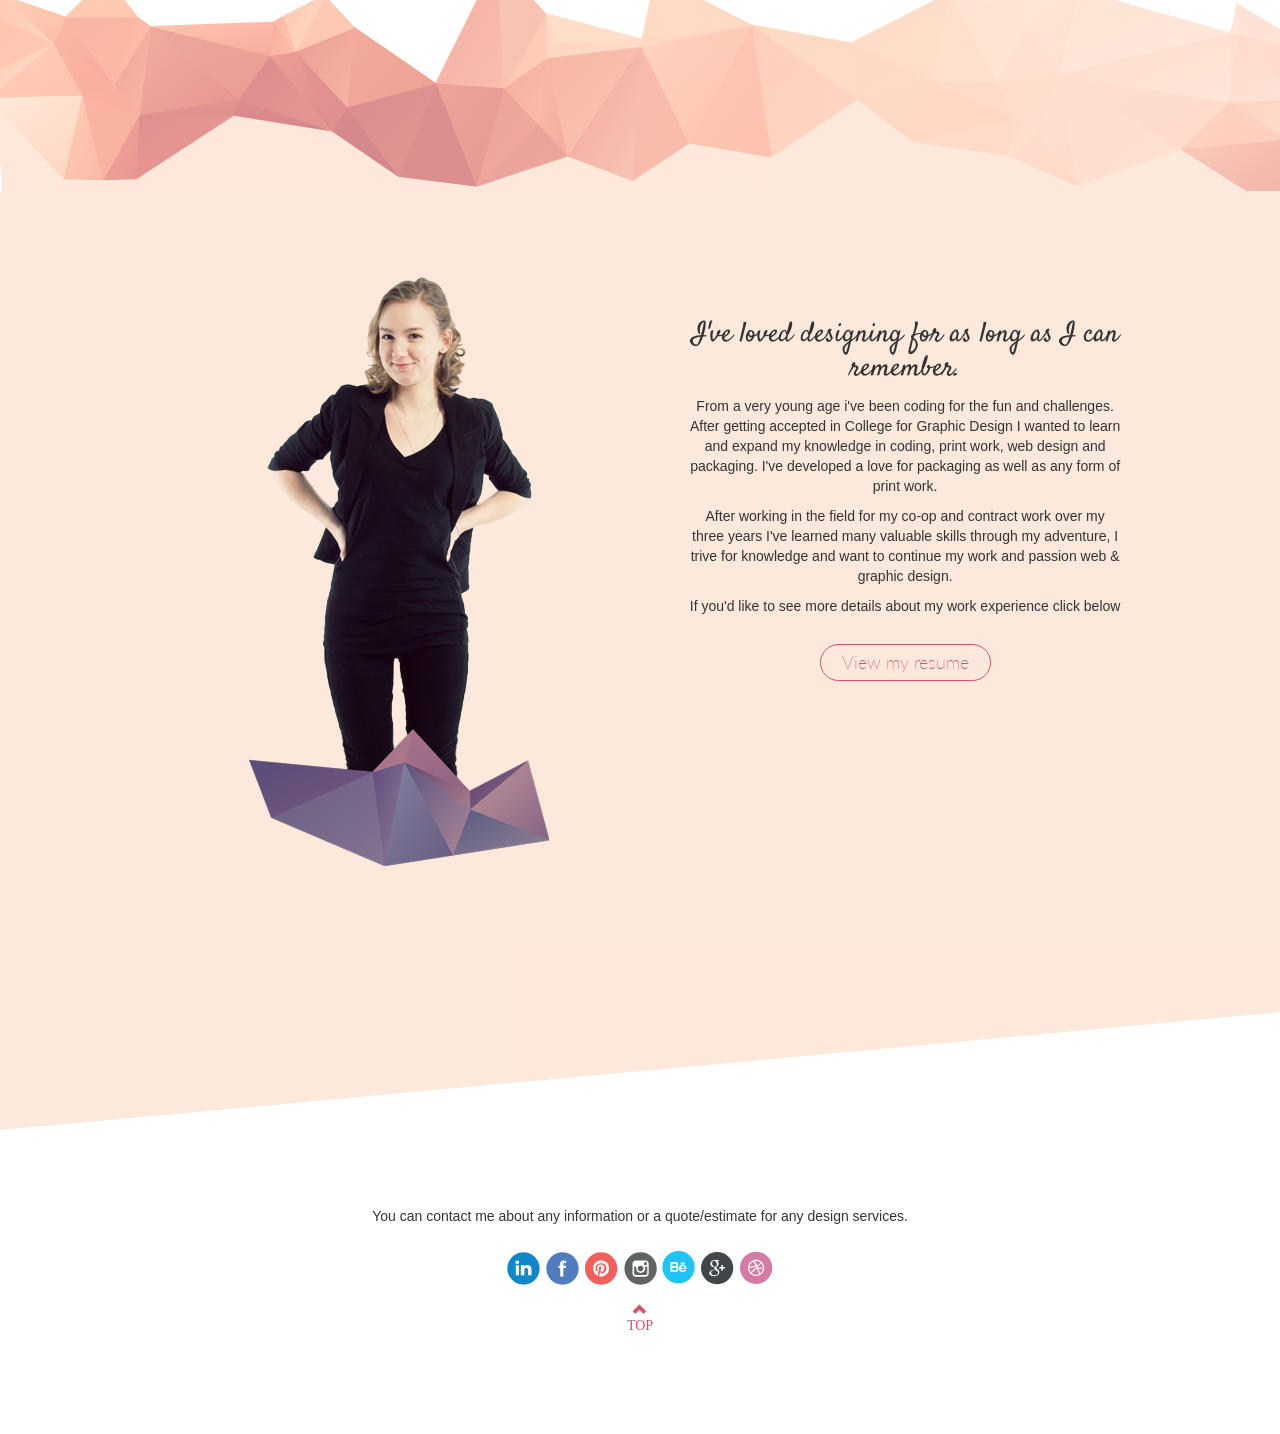
<file: captivity-kills.html>
<!DOCTYPE html>
<html lang="en-ca">
  <head>
    <meta charset="utf-8">

    <title>Melissa Roy · Creative Ambition Graphic Designer · Ottawa, Canada</title>
    <meta name="description" content="Melissa Roy, Creative Graphic Designer with a patience mind, Ottawa Canada">
    <!-- Facebook open Graph meta tags. Also works on Pintrest -->
    <meta name="og:type" content="article">
    <meta name="og:title" content="Copy and paste your title tag">
    <meta name="og:url" content="http://melisaroy.ca">
    <meta name="og:site_name" content="Melissa's Portfolio">
    <meta name="og:image" content="http://melissaroy.ca/images/logo.svg">
    <!-- Can have up to 5 images -->
    <meta name="og:image" content="http://melisaroy.ca/images/boc-poster-col.jpg">
    <meta name="og:image" content="http://melisaroy.ca/images/cds-col.jpg">
    <meta name="og:image" content="http://melisaroy.ca/images/lorax-col.jpg">
    <meta name="og:image" content="http://melisaroy.ca/images/recognition-col.jpg">
    <meta name="og:image" content="http://melisaroy.ca/images/seaturtle-col.jpg">
    <!-- Twitter meta tags -->
    <meta name="twitter:card" content="gallery">
    <meta name="twitter:title" content="Melissa Roy, Awesome Designer">
    <meta name="twitter:url" content="http://melissaroy.ca">
    <meta name="twitter:description" content="a short description">
    <meta name="twitter:image0" content="http://melisaroy.ca/images/boc-poster-col.jpg">
    <meta name="twitter:image1" content="http://melisaroy.ca/images/cds-col.jpg">
    <meta name="twitter:image2" content="http://melisaroy.ca/images/lorax-col.jpg">
    <meta name="twitter:image3" content="http://melisaroy.ca/images/recognition-col.jpg">

    <link href='http://fonts.googleapis.com/css?family=Lato:400,300,700,300italic,400italic,900' rel='stylesheet' type='text/css'>

    <link href='http://fonts.googleapis.com/css?family=Satisfy' rel='stylesheet' type='text/css'>

    <link rel="shortcut icon" href="favicon.ico" type="image/x-icon">
    <link rel="icon" href="favicon.ico" type="image/x-icon">
    <!-- Bootstrap Core CSS -->
    <link href="css/bootstrap.css" rel="stylesheet">

    <!-- Custom CSS -->
    <link href="css/scrolling-nav.css" rel="stylesheet">

    <!-- Main Customizable CSS -->
    <link href="css/main.css" rel="stylesheet">

    <!-- Portfolio Pieces CSS -->
    <link href="css/portfolio-pieces.css" rel="stylesheet">

    <!-- Image animations -->
    <link href="css/animations.css" rel="stylesheet">


  </head>

  <body id="page-top" data-spy="scroll" data-target=".navbar-fixed-top">

    <!-- Navigation -->
    <nav class="navbar navbar-default navbar-fixed-top no-transition" role="navigation">
        <div class="container">
            <div class="navbar-header page-scroll">
                <button type="button" class="navbar-toggle no-transition" data-toggle="collapse" data-target=".navbar-ex1-collapse">
                    <span class="sr-only">Toggle navigation</span>
                    <span class="icon-bar"></span>
                    <span class="icon-bar"></span>
                    <span class="icon-bar"></span>
                </button>
                <a class="navbar-brand page-scroll logo" href="http://melissaroy.ca"><img src="images/logo.png" alt="Melissa Roy Logo"></a>
            </div>

            
            <div class="collapse navbar-collapse navbar-ex1-collapse no-transition">
                <ul class="nav navbar-nav">
                    <li class="hidden">
                        <a class="page-scroll" href="#page-top"></a>
                    </li>
                    <li>
                        <a class="page-scroll" href="http://melissaroy.ca">HOME</a>
                    </li>
                    <li>
                        <a class="page-scroll" href="http://melissaroy.ca#work">WORK</a>
                    </li>
                    <li>
                       <a class="page-scroll" href="http://melissaroy.ca#about">ABOUT</a> 
                    </li>
                    <li>
                        <a class="page-scroll" href="#contact">CONTACT</a>
                    </li>
                </ul>
            </div>
            <!-- /.navbar-collapse -->
          </div>
          <!-- /.container -->
      </nav>
    <section>
        <section id="intro" class="intro-section background-image">
          <div class="container">
              <div class="row">
                <div class="wrapper">
                  <h2>I live for great design.</h2>
                    <span class="span-intro">Web Design</span>
                    <span class="span-intro">Print Work</span>
                    <span>Graphic Design</span>
                </div>
              </div>
           </div>
        </section>
      </section>

      <section class="pieces-section">
        <div class="row">
          <div class="col-lg-12">

            <h3>Captivity Kills</h3>
            <h4>Website</h4>
            <div class="portfolio-details">
                <div class="right-pieces">
                <p>This website design was to information users about the SWTD program. These dolphins are usually starved before the visitors enter the pool, with this the dolphins are going to give a lot of attention to the person (which will make them feel special of course). Many incident has happened that the dolphin will bite kids, trainers and visitors in the pool.</p>

<p>This website was designed to purely advertise how terrible these programs are. This design was inspired by the movie Blackfish, if you'd like to know more visit their website <a target="_blank" href="http://www.blackfishmovie.com/">blackfishmovie.com</a></p>
<p><a class="btn-res" href="#" onclick="history.go(-1)">Go Back</a></p>
</p></div>


                <div class="left-pieces">
                    <img class="portfolio-det-img img-flex" src="images/portfolio/captivity-web-1.jpg">
                    <img class="portfolio-det-img img-flex" src="images/portfolio/captivity-kills-2.jpg">
                </div>

            </div>
          </div>
        </div>
        <img class="section-border" src="images/section-border.svg">
      </section>

           <!-- About Section -->
      <section id="about" class="about-section">
          <div class="container">
              <div class="row">
                <div class="col-lg-12">
                  <div class="wrapper">
                  <h3 class="more-margin"></h3>
                    <div class="left-about"><img class="" src="images/melissa.png"></div>
                    <div class="right-about"><p class="script-quote">I've loved designing for as long as I can remember.</p>
                    <p>From a very young age i've been coding for the fun and challenges. After getting accepted in College for Graphic Design I wanted to learn and expand my knowledge in coding, print work, web design and packaging. I've developed a love for packaging as well as any form of print work.</p>
                    <p>After working in the field for my co-op and contract work over my three years I've learned many valuable skills through my adventure, I trive for knowledge and want to continue my work and passion web & graphic design.</p>
                    <p>If you'd like to see more details about my work experience click below</p>
                    <p><a class="btn-res" target="_blank" href="melissa-roy-resume.pdf">View my resume</a></p>
                    </div>
                     
                  </div>
                  <div>
                  </div>
                </div>
              </div>
          </div>
        
</section>
      <!-- Contact Section -->
      <section id="contact" class="contact-section">
       <img class="section-border" src="images/footer-border.svg"> 
          <div class="container">
              <div class="row">
                  <div class="bottom">

                  <div>
                  <h5>Let's get together!</h5>
                    <p>You can contact me about any information or a quote/estimate for any design services.</p>
                    <p><a class="media" href="https://ca.linkedin.com/pub/melissa-roy/64/501/185" target="_blank"><img src="images/social/link-icon.svg" alt="LinkedIn"></a>
                    <a class="media" href="https://www.facebook.com/superduperlizzie" target="_blank"><img src="images/social/face-icon.svg" alt="Facebook"></a>
                    <a class="media" href="https://www.pinterest.com/heartedmachine/" target="_blank"><img src="images/social/pin-icon.svg" alt="Pintrest"></a>
                    <a class="media" href="http://instagram.com/heartedmachine/" target="_blank"><img src="images/social/insta-icon.svg" alt="Instragram"></a>
                    <a class="media" href="https://www.behance.net/melissaroy" target="_blank"><img src="images/social/beha-icon.svg" alt="Behance"></a>
                    <a class="media" href="mailto:r.melissadesign@gmail.com"><img src="images/social/goog-icon.svg" alt="E-Mail"></a>
                    <a class="media" href="https://dribbble.com/heartedmachine"><img src="images/social/dribb-icon.svg" alt="Dribble"></a>

  </div>
  <a class="page-scroll bottom-arrow" href="#page-top"><span class="glyphicon glyphicon-chevron-up"><br>TOP</span></a>
  </div>

              </div>
          </div>
      </section>


      <!-- jQuery -->

      <script src="http://code.jquery.com/jquery-2.1.1.min.js"></script>
      <script src="js/jquery.js"></script>


      <!-- Bootstrap Core JavaScript -->
      <script src="js/bootstrap.min.js"></script>

      <!-- Scrolling Nav JavaScript -->
      <script src="js/jquery.easing.min.js"></script>
      <script src="js/scrolling-nav.js"></script>


  </body>
</html>
</file>
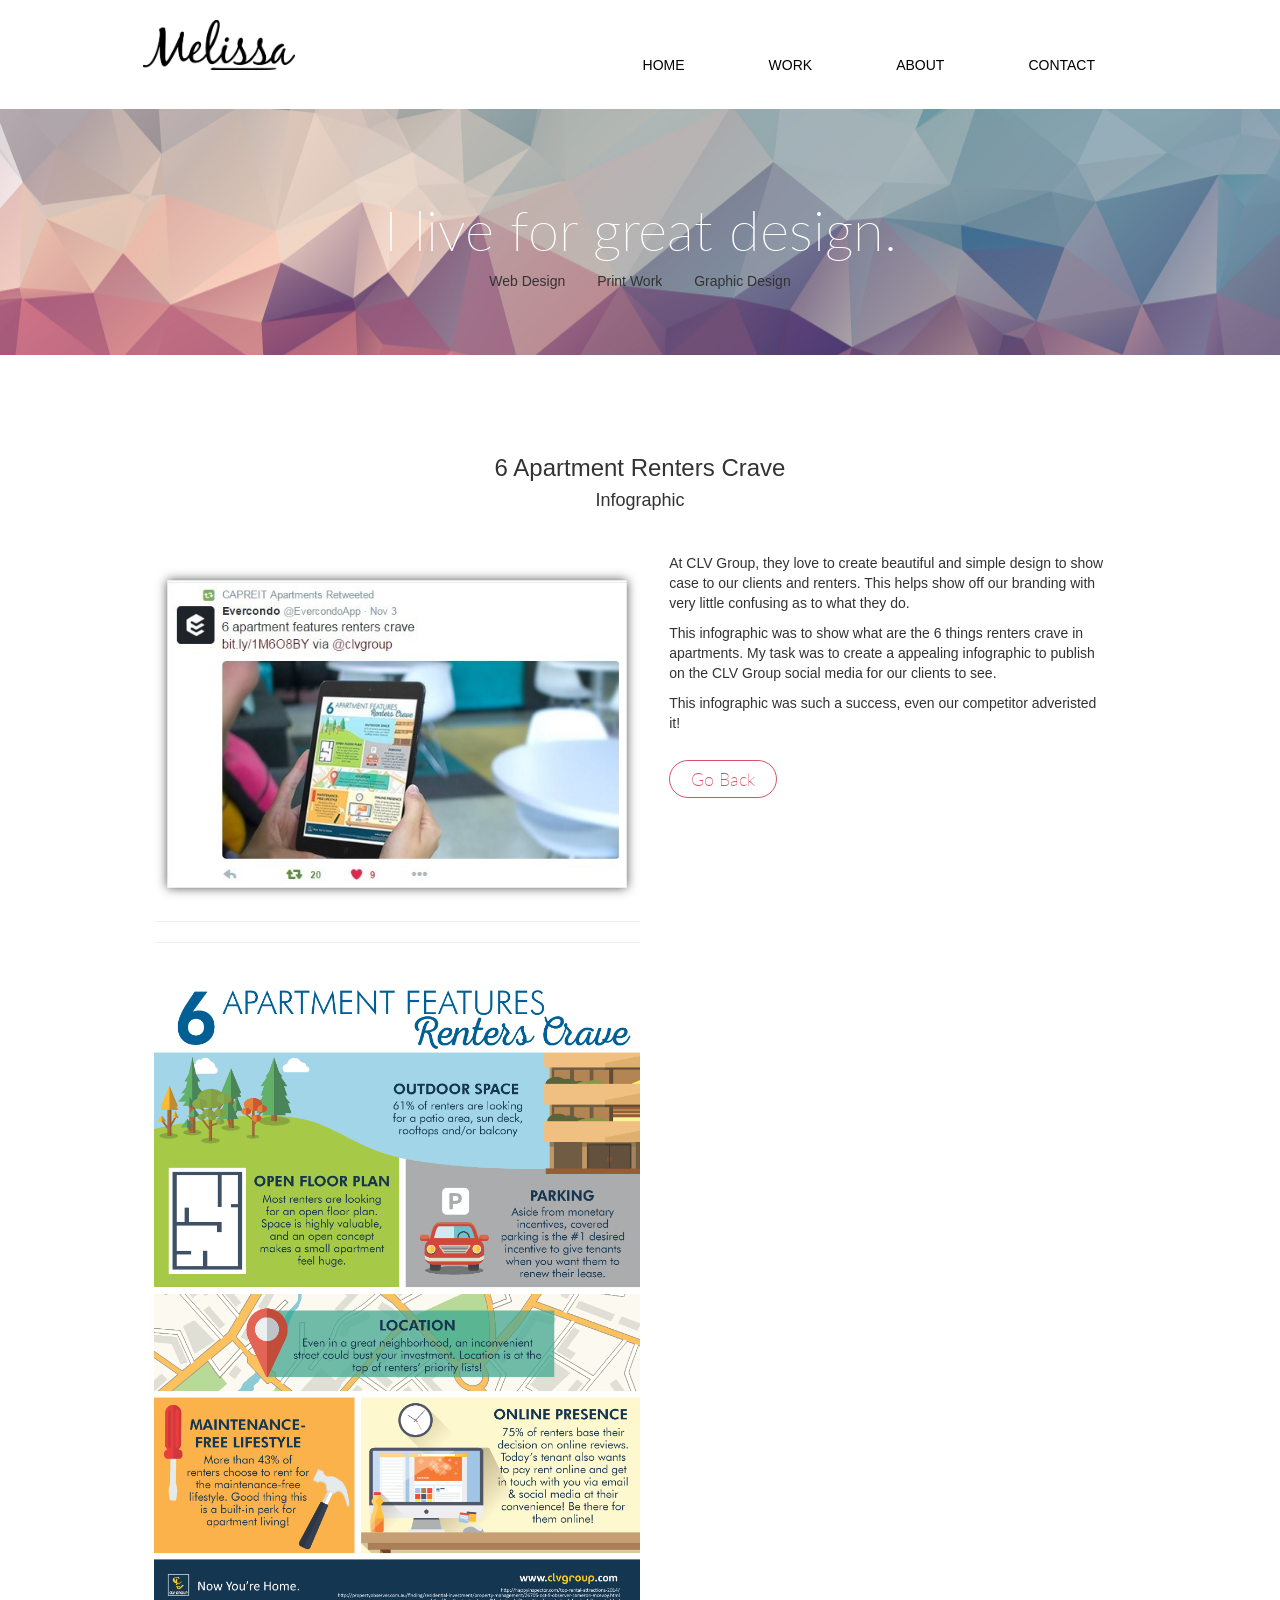
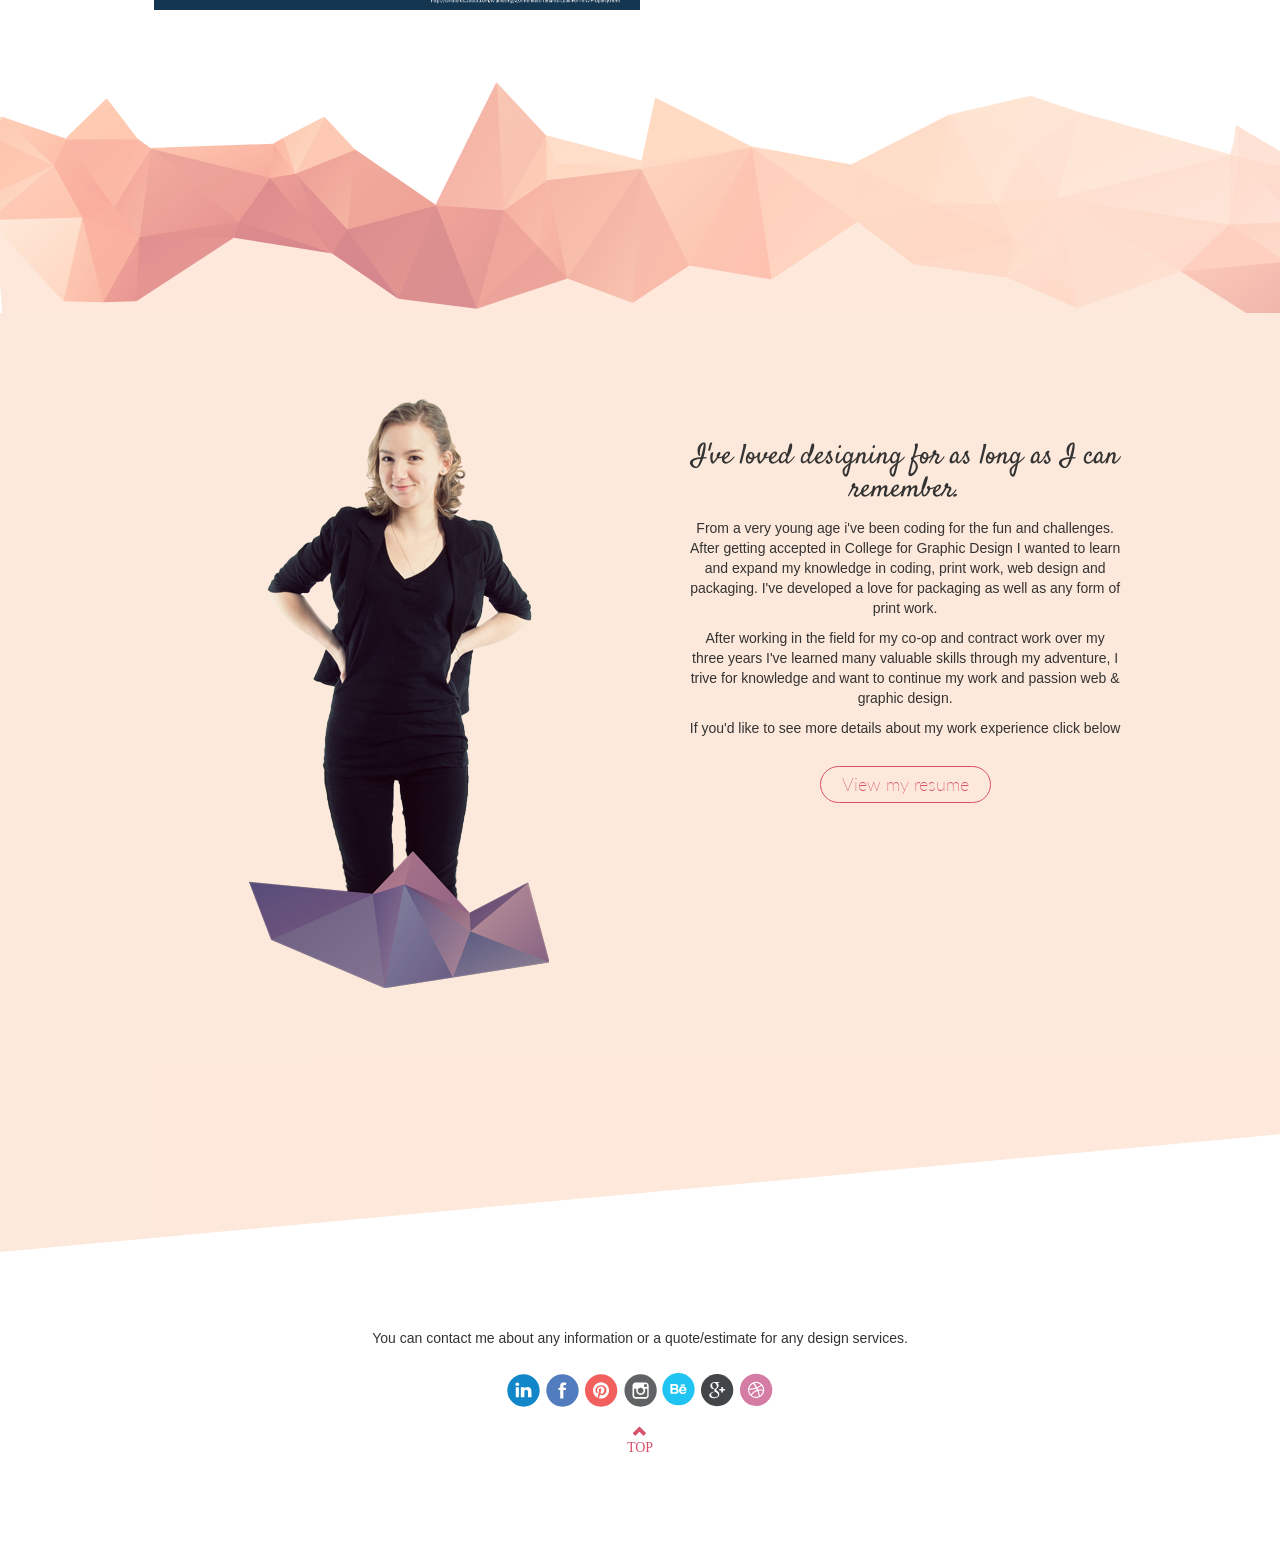
<file: clv-infographic.html>
<!DOCTYPE html>
<html lang="en-ca">
  <head>
    <meta charset="utf-8">

    <title>Melissa Roy · Creative Ambition Graphic Designer · Ottawa, Canada</title>
    <meta name="description" content="Melissa Roy, Creative Graphic Designer with a patience mind, Ottawa Canada">
    <!-- Facebook open Graph meta tags. Also works on Pintrest -->
    <meta name="og:type" content="article">
    <meta name="og:title" content="Copy and paste your title tag">
    <meta name="og:url" content="http://melisaroy.ca">
    <meta name="og:site_name" content="Melissa's Portfolio">
    <meta name="og:image" content="http://melissaroy.ca/images/logo.svg">
    <!-- Can have up to 5 images -->
    <meta name="og:image" content="http://melisaroy.ca/images/boc-poster-col.jpg">
    <meta name="og:image" content="http://melisaroy.ca/images/cds-col.jpg">
    <meta name="og:image" content="http://melisaroy.ca/images/lorax-col.jpg">
    <meta name="og:image" content="http://melisaroy.ca/images/recognition-col.jpg">
    <meta name="og:image" content="http://melisaroy.ca/images/seaturtle-col.jpg">
    <!-- Twitter meta tags -->
    <meta name="twitter:card" content="gallery">
    <meta name="twitter:title" content="Melissa Roy, Awesome Designer">
    <meta name="twitter:url" content="http://melissaroy.ca">
    <meta name="twitter:description" content="a short description">
    <meta name="twitter:image0" content="http://melisaroy.ca/images/boc-poster-col.jpg">
    <meta name="twitter:image1" content="http://melisaroy.ca/images/cds-col.jpg">
    <meta name="twitter:image2" content="http://melisaroy.ca/images/lorax-col.jpg">
    <meta name="twitter:image3" content="http://melisaroy.ca/images/recognition-col.jpg">

    <link href='http://fonts.googleapis.com/css?family=Lato:400,300,700,300italic,400italic,900' rel='stylesheet' type='text/css'>

    <link href='http://fonts.googleapis.com/css?family=Satisfy' rel='stylesheet' type='text/css'>

    <link rel="shortcut icon" href="favicon.ico" type="image/x-icon">
    <link rel="icon" href="favicon.ico" type="image/x-icon">
    <!-- Bootstrap Core CSS -->
    <link href="css/bootstrap.css" rel="stylesheet">

    <!-- Custom CSS -->
    <link href="css/scrolling-nav.css" rel="stylesheet">

    <!-- Main Customizable CSS -->
    <link href="css/main.css" rel="stylesheet">

    <!-- Portfolio Pieces CSS -->
    <link href="css/portfolio-pieces.css" rel="stylesheet">

    <!-- Image animations -->
    <link href="css/animations.css" rel="stylesheet">


  </head>

  <body id="page-top" data-spy="scroll" data-target=".navbar-fixed-top">

    <!-- Navigation -->
    <nav class="navbar navbar-default navbar-fixed-top no-transition" role="navigation">
        <div class="container">
            <div class="navbar-header page-scroll">
                <button type="button" class="navbar-toggle no-transition" data-toggle="collapse" data-target=".navbar-ex1-collapse">
                    <span class="sr-only">Toggle navigation</span>
                    <span class="icon-bar"></span>
                    <span class="icon-bar"></span>
                    <span class="icon-bar"></span>
                </button>
                <a class="navbar-brand page-scroll logo" href="http://melissaroy.ca"><img src="images/logo.png" alt="Melissa Roy Logo"></a>
            </div>

            
            <div class="collapse navbar-collapse navbar-ex1-collapse no-transition">
                <ul class="nav navbar-nav">
                    <li class="hidden">
                        <a class="page-scroll" href="#page-top"></a>
                    </li>
                    <li>
                        <a class="page-scroll" href="http://melissaroy.ca">HOME</a>
                    </li>
                    <li>
                        <a class="page-scroll" href="http://melissaroy.ca#work">WORK</a>
                    </li>
                    <li>
                       <a class="page-scroll" href="http://melissaroy.ca#about">ABOUT</a> 
                    </li>
                    <li>
                        <a class="page-scroll" href="#contact">CONTACT</a>
                    </li>
                </ul>
            </div>
            <!-- /.navbar-collapse -->
          </div>
          <!-- /.container -->
      </nav>
    <section>
        <section id="intro" class="intro-section background-image">
          <div class="container">
              <div class="row">
                <div class="wrapper">
                  <h2>I live for great design.</h2>
                    <span class="span-intro">Web Design</span>
                    <span class="span-intro">Print Work</span>
                    <span>Graphic Design</span>
                </div>
              </div>
           </div>
        </section>
      </section>

      <section class="pieces-section">
        <div class="row">
          <div class="col-lg-12">

            <h3>6 Apartment Renters Crave</h3>
            <h4>Infographic</h4>
            <div class="portfolio-details">
                <div class="right-pieces">
                <p>At CLV Group, they love to create beautiful and simple design to show case to our clients and renters. This helps show off our branding with very little confusing as to what they do.</p> 
                
                <p>This infographic was to show what are the 6 things renters crave in apartments. My task was to create a appealing infographic to publish on the CLV Group social media for our clients to see. </p>

                <p>This infographic was such a success, even our competitor adveristed it!</p>

<p><a class="btn-res" href="#" onclick="history.go(-1)">Go Back</a></p>
</p></div>


                <div class="left-pieces">
                    <img class="portfolio-det-img img-flex" src="images/portfolio/clv-info-2.jpg">
                    <hr><hr>
                    <img class="portfolio-det-img img-flex" src="images/portfolio/clv-infographic.png">
                </div>

            </div>
          </div>
        </div>
        <img class="section-border" src="images/section-border.svg">
      </section>

           <!-- About Section -->
      <section id="about" class="about-section">
          <div class="container">
              <div class="row">
                <div class="col-lg-12">
                  <div class="wrapper">
                  <h3 class="more-margin"></h3>
                    <div class="left-about"><img class="" src="images/melissa.png"></div>
                    <div class="right-about"><p class="script-quote">I've loved designing for as long as I can remember.</p>
                    <p>From a very young age i've been coding for the fun and challenges. After getting accepted in College for Graphic Design I wanted to learn and expand my knowledge in coding, print work, web design and packaging. I've developed a love for packaging as well as any form of print work.</p>
                    <p>After working in the field for my co-op and contract work over my three years I've learned many valuable skills through my adventure, I trive for knowledge and want to continue my work and passion web & graphic design.</p>
                    <p>If you'd like to see more details about my work experience click below</p>
                    <p><a class="btn-res" target="_blank" href="melissa-roy-resume.pdf">View my resume</a></p>
                    </div>
                     
                  </div>
                  <div>
                  </div>
                </div>
              </div>
          </div>
        
</section>
      <!-- Contact Section -->
      <section id="contact" class="contact-section">
       <img class="section-border" src="images/footer-border.svg"> 
          <div class="container">
              <div class="row">
                  <div class="bottom">

                  <div>
                  <h5>Let's get together!</h5>
                    <p>You can contact me about any information or a quote/estimate for any design services.</p>
                    <p><a class="media" href="https://ca.linkedin.com/pub/melissa-roy/64/501/185" target="_blank"><img src="images/social/link-icon.svg" alt="LinkedIn"></a>
                    <a class="media" href="https://www.facebook.com/superduperlizzie" target="_blank"><img src="images/social/face-icon.svg" alt="Facebook"></a>
                    <a class="media" href="https://www.pinterest.com/heartedmachine/" target="_blank"><img src="images/social/pin-icon.svg" alt="Pintrest"></a>
                    <a class="media" href="http://instagram.com/heartedmachine/" target="_blank"><img src="images/social/insta-icon.svg" alt="Instragram"></a>
                    <a class="media" href="https://www.behance.net/melissaroy" target="_blank"><img src="images/social/beha-icon.svg" alt="Behance"></a>
                    <a class="media" href="mailto:r.melissadesign@gmail.com"><img src="images/social/goog-icon.svg" alt="E-Mail"></a>
                    <a class="media" href="https://dribbble.com/heartedmachine"><img src="images/social/dribb-icon.svg" alt="Dribble"></a>

  </div>
  <a class="page-scroll bottom-arrow" href="#page-top"><span class="glyphicon glyphicon-chevron-up"><br>TOP</span></a>
  </div>

              </div>
          </div>
      </section>


      <!-- jQuery -->

      <script src="http://code.jquery.com/jquery-2.1.1.min.js"></script>
      <script src="js/jquery.js"></script>


      <!-- Bootstrap Core JavaScript -->
      <script src="js/bootstrap.min.js"></script>

      <!-- Scrolling Nav JavaScript -->
      <script src="js/jquery.easing.min.js"></script>
      <script src="js/scrolling-nav.js"></script>


  </body>
</html>
</file>
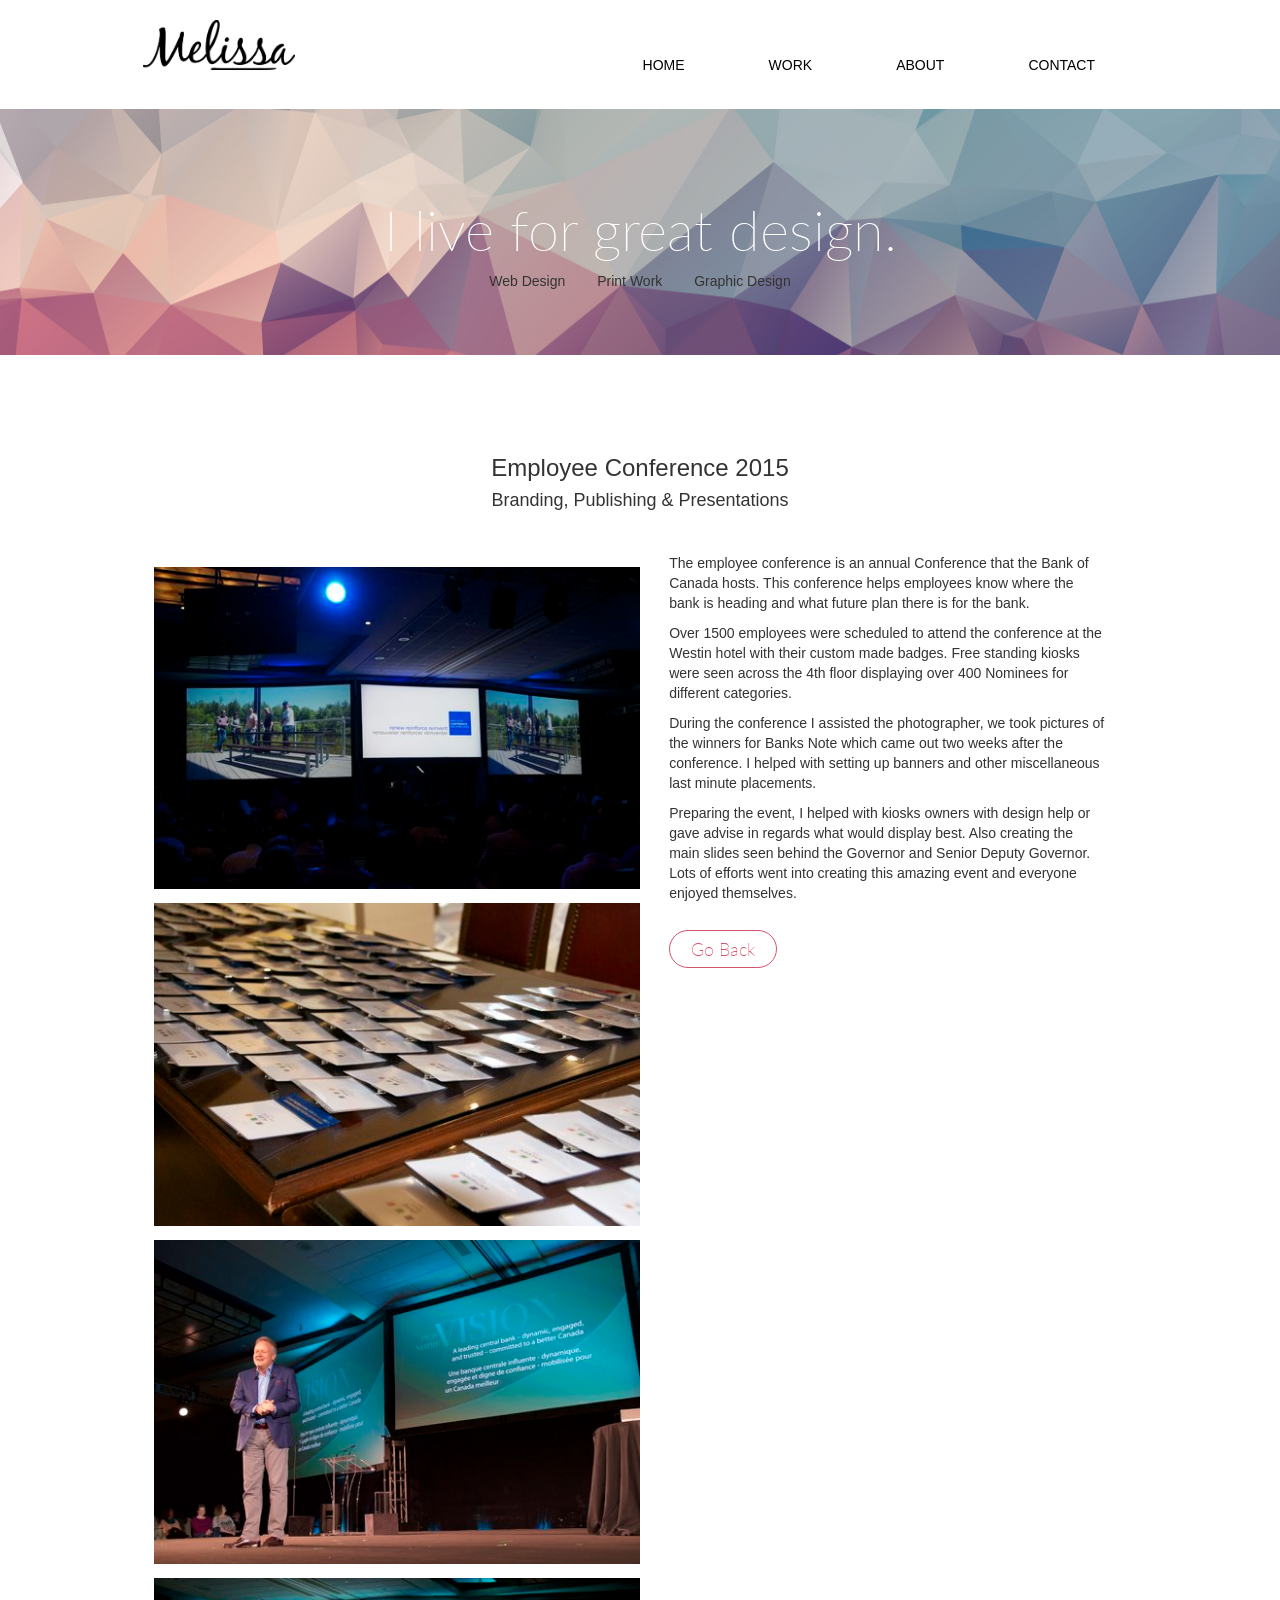
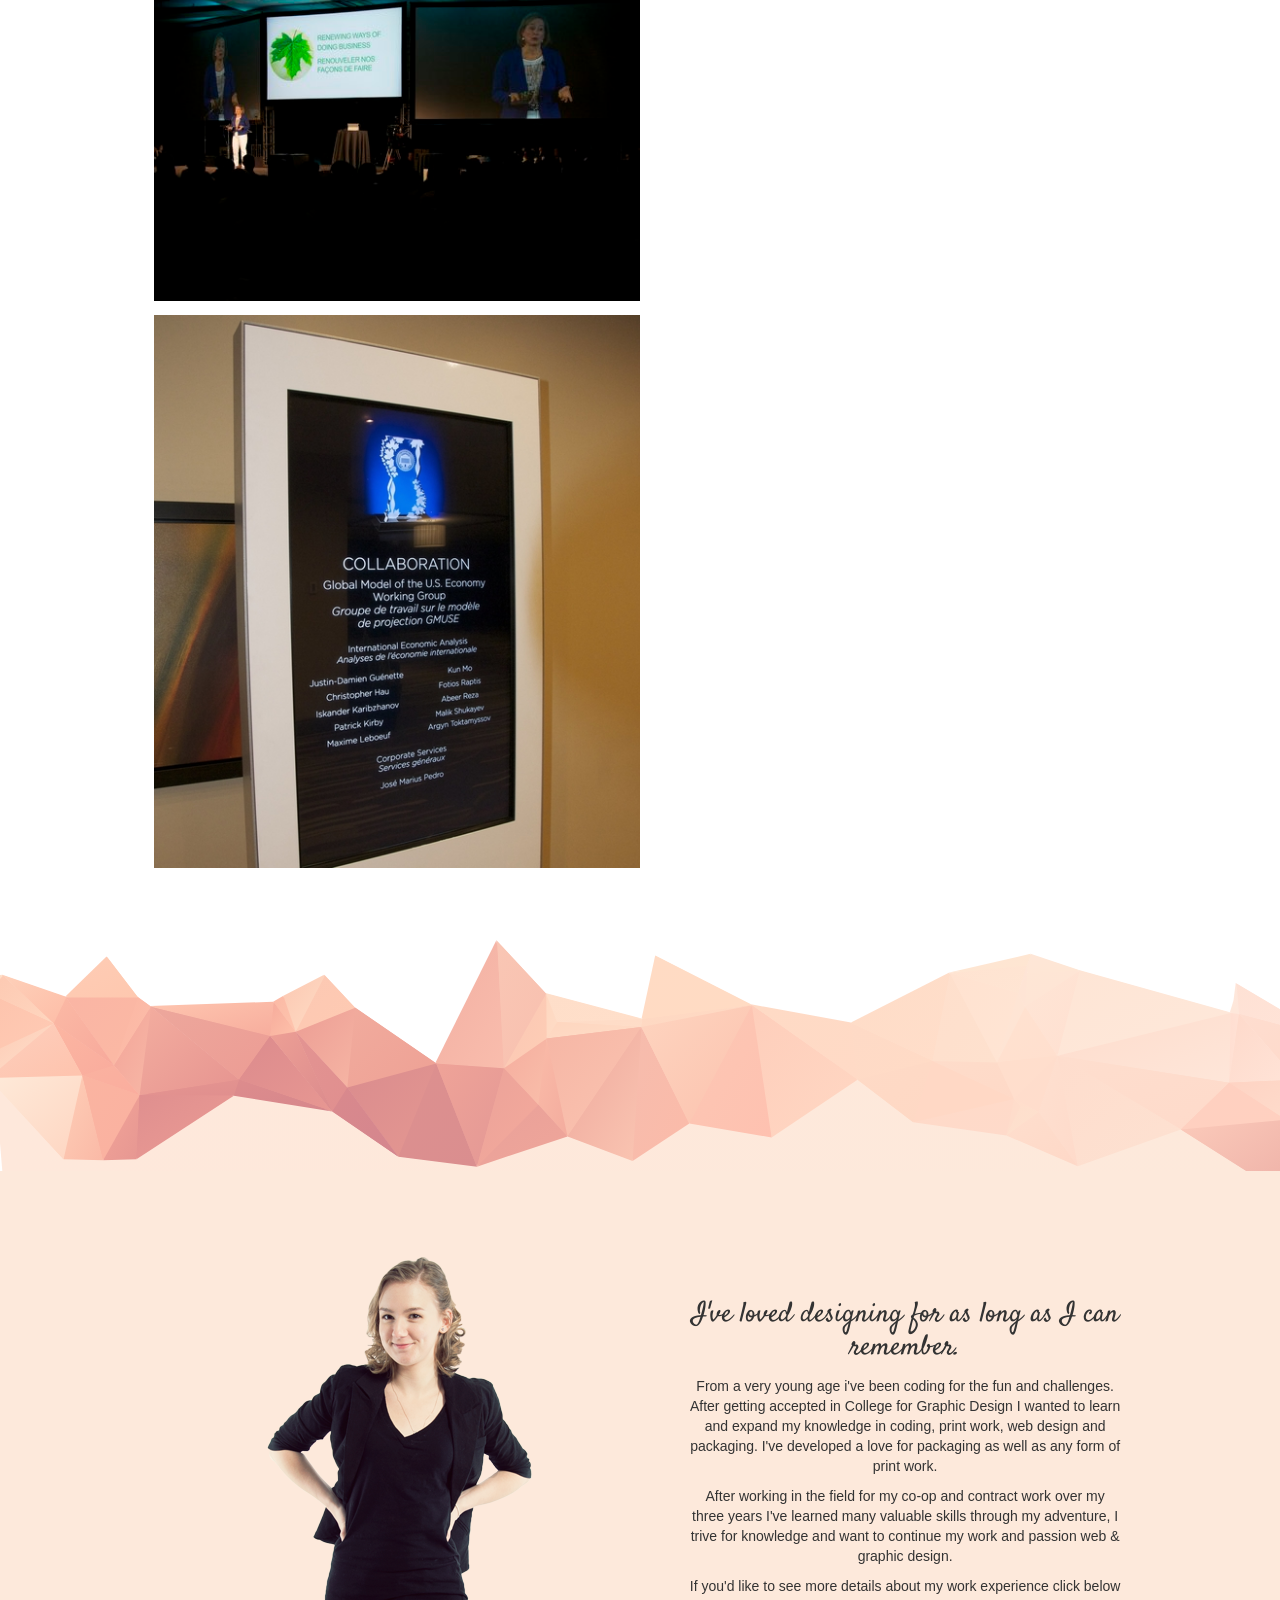
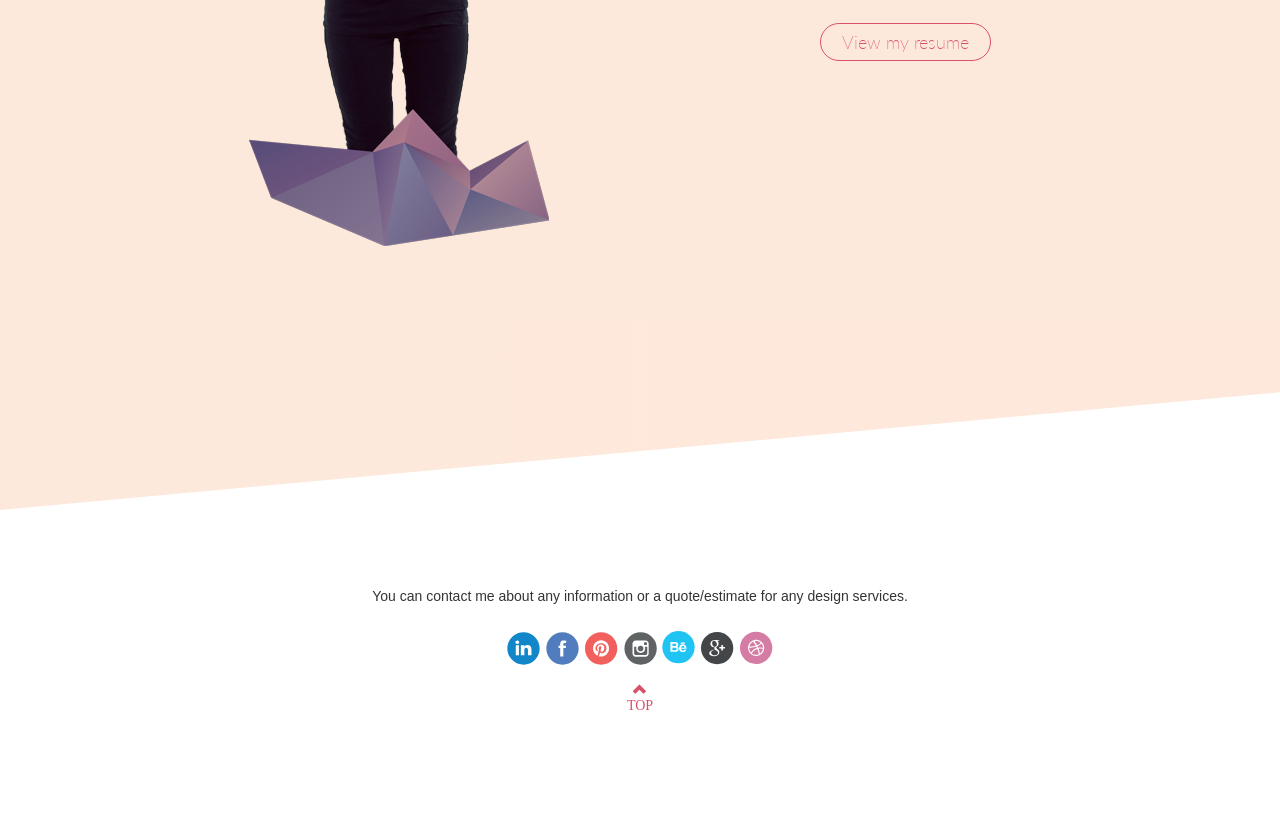
<file: conference.html>
<!DOCTYPE html>
<html lang="en-ca">
  <head>
    <meta charset="utf-8">

    <title>Melissa Roy · Creative Ambition Graphic Designer · Ottawa, Canada</title>
    <meta name="description" content="Melissa Roy, Creative Graphic Designer with a patience mind, Ottawa Canada">
    <!-- Facebook open Graph meta tags. Also works on Pintrest -->
    <meta name="og:type" content="article">
    <meta name="og:title" content="Copy and paste your title tag">
    <meta name="og:url" content="http://melisaroy.ca">
    <meta name="og:site_name" content="Melissa's Portfolio">
    <meta name="og:image" content="http://melissaroy.ca/images/logo.svg">
    <!-- Can have up to 5 images -->
    <meta name="og:image" content="http://melisaroy.ca/images/boc-poster-col.jpg">
    <meta name="og:image" content="http://melisaroy.ca/images/cds-col.jpg">
    <meta name="og:image" content="http://melisaroy.ca/images/lorax-col.jpg">
    <meta name="og:image" content="http://melisaroy.ca/images/recognition-col.jpg">
    <meta name="og:image" content="http://melisaroy.ca/images/seaturtle-col.jpg">
    <!-- Twitter meta tags -->
    <meta name="twitter:card" content="gallery">
    <meta name="twitter:title" content="Melissa Roy, Awesome Designer">
    <meta name="twitter:url" content="http://melissaroy.ca">
    <meta name="twitter:description" content="a short description">
    <meta name="twitter:image0" content="http://melisaroy.ca/images/boc-poster-col.jpg">
    <meta name="twitter:image1" content="http://melisaroy.ca/images/cds-col.jpg">
    <meta name="twitter:image2" content="http://melisaroy.ca/images/lorax-col.jpg">
    <meta name="twitter:image3" content="http://melisaroy.ca/images/recognition-col.jpg">

    <link href='http://fonts.googleapis.com/css?family=Lato:400,300,700,300italic,400italic,900' rel='stylesheet' type='text/css'>

    <link href='http://fonts.googleapis.com/css?family=Satisfy' rel='stylesheet' type='text/css'>

    <link rel="shortcut icon" href="favicon.ico" type="image/x-icon">
    <link rel="icon" href="favicon.ico" type="image/x-icon">
    <!-- Bootstrap Core CSS -->
    <link href="css/bootstrap.css" rel="stylesheet">

    <!-- Custom CSS -->
    <link href="css/scrolling-nav.css" rel="stylesheet">

    <!-- Main Customizable CSS -->
    <link href="css/main.css" rel="stylesheet">

    <!-- Portfolio Pieces CSS -->
    <link href="css/portfolio-pieces.css" rel="stylesheet">

    <!-- Image animations -->
    <link href="css/animations.css" rel="stylesheet">


  </head>

  <body id="page-top" data-spy="scroll" data-target=".navbar-fixed-top">

    <!-- Navigation -->
    <nav class="navbar navbar-default navbar-fixed-top no-transition" role="navigation">
        <div class="container">
            <div class="navbar-header page-scroll">
                <button type="button" class="navbar-toggle no-transition" data-toggle="collapse" data-target=".navbar-ex1-collapse">
                    <span class="sr-only">Toggle navigation</span>
                    <span class="icon-bar"></span>
                    <span class="icon-bar"></span>
                    <span class="icon-bar"></span>
                </button>
                <a class="navbar-brand page-scroll logo" href="http://melissaroy.ca"><img src="images/logo.png" alt="Melissa Roy Logo"></a>
            </div>

            
            <div class="collapse navbar-collapse navbar-ex1-collapse no-transition">
                <ul class="nav navbar-nav">
                    <li class="hidden">
                        <a class="page-scroll" href="#page-top"></a>
                    </li>
                    <li>
                        <a class="page-scroll" href="http://melissaroy.ca">HOME</a>
                    </li>
                    <li>
                        <a class="page-scroll" href="http://melissaroy.ca#work">WORK</a>
                    </li>
                    <li>
                       <a class="page-scroll" href="http://melissaroy.ca#about">ABOUT</a> 
                    </li>
                    <li>
                        <a class="page-scroll" href="#contact">CONTACT</a>
                    </li>
                </ul>
            </div>
            <!-- /.navbar-collapse -->
          </div>
          <!-- /.container -->
      </nav>
    <section>
        <section id="intro" class="intro-section background-image">
          <div class="container">
              <div class="row">
                <div class="wrapper">
                  <h2>I live for great design.</h2>
                    <span class="span-intro">Web Design</span>
                    <span class="span-intro">Print Work</span>
                    <span>Graphic Design</span>
                </div>
              </div>
           </div>
        </section>
      </section>

      <section class="pieces-section">
        <div class="row">
          <div class="col-lg-12">

            <h3>Employee Conference 2015</h3>
            <h4>Branding, Publishing & Presentations</h4>
            <div class="portfolio-details">
                <div class="right-pieces">
                <p>The employee conference is an annual Conference that the Bank of Canada hosts. This conference helps employees know where the bank is heading and what future plan there is for the bank.</p>

<p>Over 1500 employees were scheduled to attend the conference at the Westin hotel with their custom made badges. Free standing kiosks were seen across the 4th floor displaying over 400 Nominees for different categories.</p>

<p>During the conference I assisted the photographer, we took pictures of the winners for Banks Note which came out two weeks after the conference. I helped with setting up banners and other miscellaneous last minute placements.</p>

<p>Preparing the event, I helped with kiosks owners with design help or gave advise in regards what would display best. Also creating the main slides seen behind the Governor and Senior Deputy Governor. Lots of efforts went into creating this amazing event and everyone enjoyed themselves.
<p><a class="btn-res" href="#" onclick="history.go(-1)">Go Back</a></p>
</p></div>


                <div class="left-pieces">
                    <img class="portfolio-det-img img-flex" src="images/portfolio/conference-1.jpg">
                    <img class="portfolio-det-img img-flex" src="images/portfolio/conference-2.jpeg">
                    <img class="portfolio-det-img img-flex" src="images/portfolio/conference-3.jpeg">
                    <img class="portfolio-det-img img-flex" src="images/portfolio/conference-4.jpeg">
                    <img class="portfolio-det-img img-flex" src="images/portfolio/conference-5.jpeg">
                </div>

            </div>
          </div>
        </div>
        <img class="section-border" src="images/section-border.svg">
      </section>

           <!-- About Section -->
      <section id="about" class="about-section">
          <div class="container">
              <div class="row">
                <div class="col-lg-12">
                  <div class="wrapper">
                  <h3 class="more-margin"></h3>
                    <div class="left-about"><img class="" src="images/melissa.png"></div>
                    <div class="right-about"><p class="script-quote">I've loved designing for as long as I can remember.</p>
                    <p>From a very young age i've been coding for the fun and challenges. After getting accepted in College for Graphic Design I wanted to learn and expand my knowledge in coding, print work, web design and packaging. I've developed a love for packaging as well as any form of print work.</p>
                    <p>After working in the field for my co-op and contract work over my three years I've learned many valuable skills through my adventure, I trive for knowledge and want to continue my work and passion web & graphic design.</p>
                    <p>If you'd like to see more details about my work experience click below</p>
                    <p><a class="btn-res" target="_blank" href="melissa-roy-resume.pdf">View my resume</a></p>
                    </div>
                     
                  </div>
                  <div>
                  </div>
                </div>
              </div>
          </div>
        
</section>
      <!-- Contact Section -->
      <section id="contact" class="contact-section">
       <img class="section-border" src="images/footer-border.svg"> 
          <div class="container">
              <div class="row">
                  <div class="bottom">

                  <div>
                  <h5>Let's get together!</h5>
                    <p>You can contact me about any information or a quote/estimate for any design services.</p>
                    <p><a class="media" href="https://ca.linkedin.com/pub/melissa-roy/64/501/185" target="_blank"><img src="images/social/link-icon.svg" alt="LinkedIn"></a>
                    <a class="media" href="https://www.facebook.com/superduperlizzie" target="_blank"><img src="images/social/face-icon.svg" alt="Facebook"></a>
                    <a class="media" href="https://www.pinterest.com/heartedmachine/" target="_blank"><img src="images/social/pin-icon.svg" alt="Pintrest"></a>
                    <a class="media" href="http://instagram.com/heartedmachine/" target="_blank"><img src="images/social/insta-icon.svg" alt="Instragram"></a>
                    <a class="media" href="https://www.behance.net/melissaroy" target="_blank"><img src="images/social/beha-icon.svg" alt="Behance"></a>
                    <a class="media" href="mailto:r.melissadesign@gmail.com"><img src="images/social/goog-icon.svg" alt="E-Mail"></a>
                    <a class="media" href="https://dribbble.com/heartedmachine"><img src="images/social/dribb-icon.svg" alt="Dribble"></a>

  </div>
  <a class="page-scroll bottom-arrow" href="#page-top"><span class="glyphicon glyphicon-chevron-up"><br>TOP</span></a>
  </div>

              </div>
          </div>
      </section>


      <!-- jQuery -->

      <script src="http://code.jquery.com/jquery-2.1.1.min.js"></script>
      <script src="js/jquery.js"></script>


      <!-- Bootstrap Core JavaScript -->
      <script src="js/bootstrap.min.js"></script>

      <!-- Scrolling Nav JavaScript -->
      <script src="js/jquery.easing.min.js"></script>
      <script src="js/scrolling-nav.js"></script>


  </body>
</html>
</file>
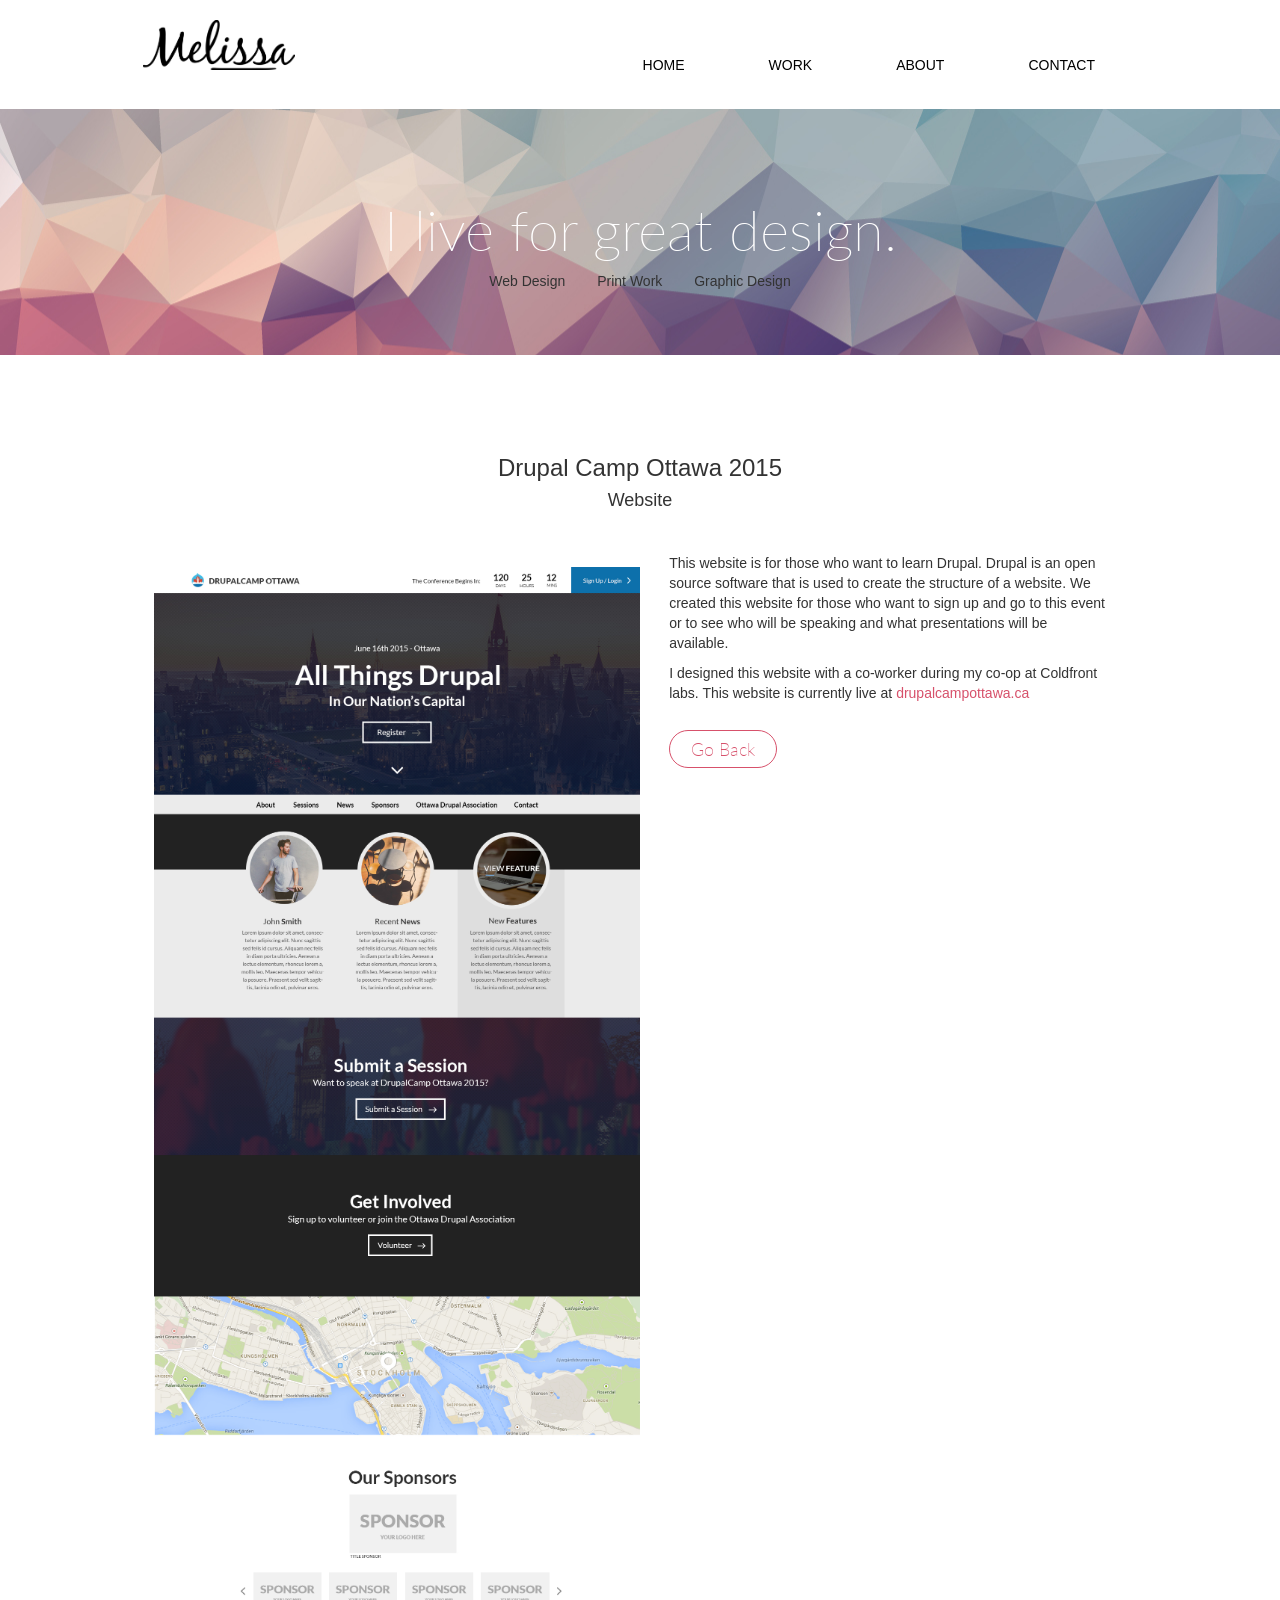
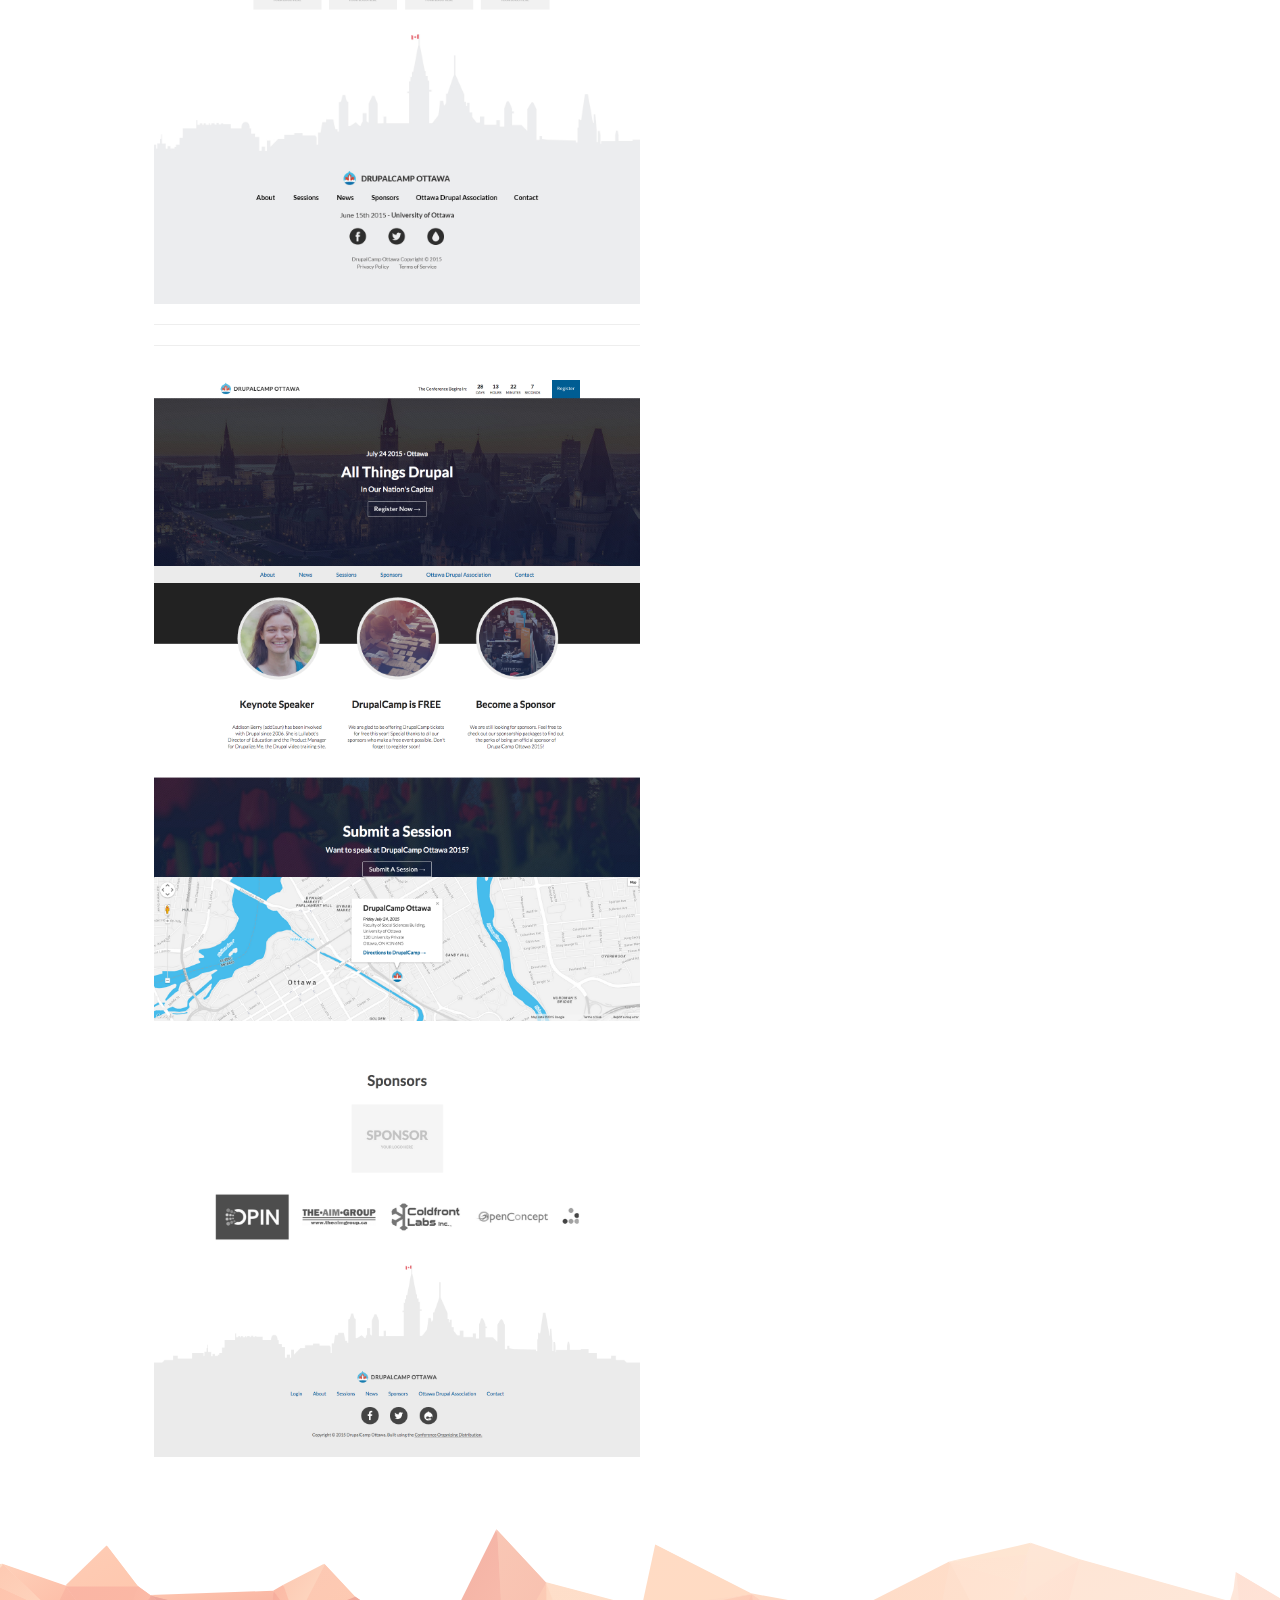
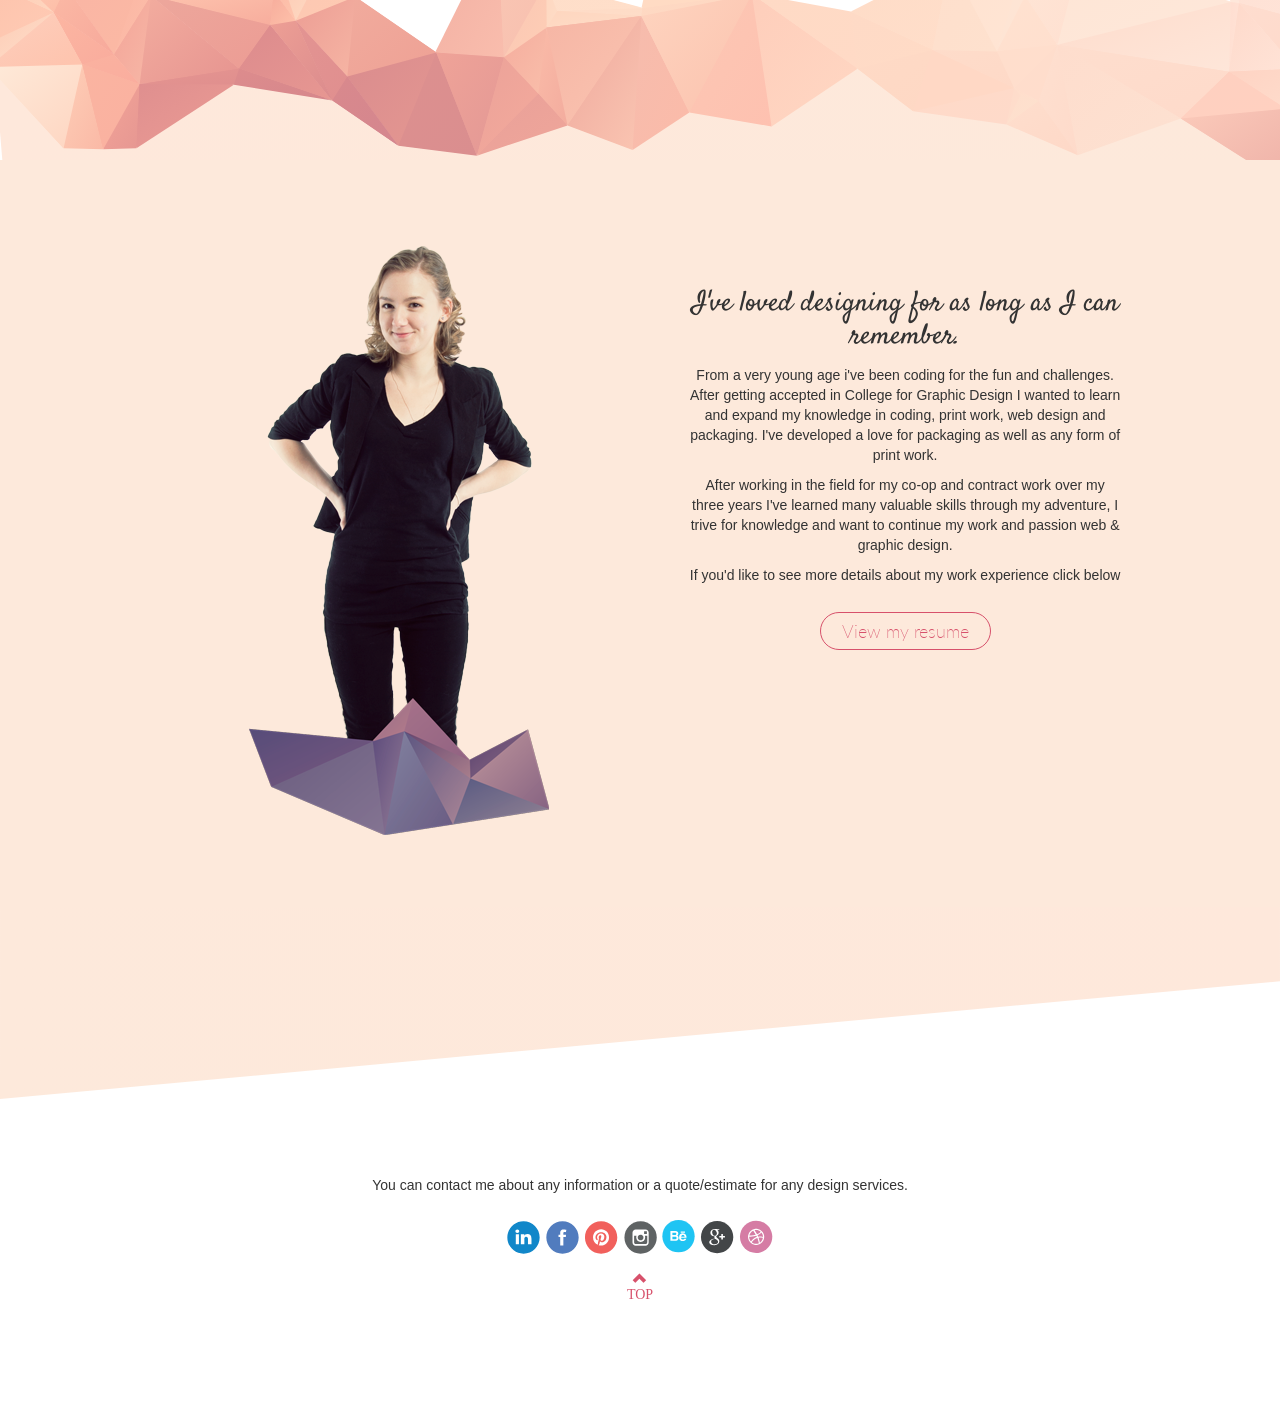
<file: drupal-camp.html>
<!DOCTYPE html>
<html lang="en-ca">
  <head>
    <meta charset="utf-8">

    <title>Melissa Roy · Creative Ambition Graphic Designer · Ottawa, Canada</title>
    <meta name="description" content="Melissa Roy, Creative Graphic Designer with a patience mind, Ottawa Canada">
    <!-- Facebook open Graph meta tags. Also works on Pintrest -->
    <meta name="og:type" content="article">
    <meta name="og:title" content="Copy and paste your title tag">
    <meta name="og:url" content="http://melisaroy.ca">
    <meta name="og:site_name" content="Melissa's Portfolio">
    <meta name="og:image" content="http://melissaroy.ca/images/logo.svg">
    <!-- Can have up to 5 images -->
    <meta name="og:image" content="http://melisaroy.ca/images/boc-poster-col.jpg">
    <meta name="og:image" content="http://melisaroy.ca/images/cds-col.jpg">
    <meta name="og:image" content="http://melisaroy.ca/images/lorax-col.jpg">
    <meta name="og:image" content="http://melisaroy.ca/images/recognition-col.jpg">
    <meta name="og:image" content="http://melisaroy.ca/images/seaturtle-col.jpg">
    <!-- Twitter meta tags -->
    <meta name="twitter:card" content="gallery">
    <meta name="twitter:title" content="Melissa Roy, Awesome Designer">
    <meta name="twitter:url" content="http://melissaroy.ca">
    <meta name="twitter:description" content="a short description">
    <meta name="twitter:image0" content="http://melisaroy.ca/images/boc-poster-col.jpg">
    <meta name="twitter:image1" content="http://melisaroy.ca/images/cds-col.jpg">
    <meta name="twitter:image2" content="http://melisaroy.ca/images/lorax-col.jpg">
    <meta name="twitter:image3" content="http://melisaroy.ca/images/recognition-col.jpg">

    <link href='http://fonts.googleapis.com/css?family=Lato:400,300,700,300italic,400italic,900' rel='stylesheet' type='text/css'>

    <link href='http://fonts.googleapis.com/css?family=Satisfy' rel='stylesheet' type='text/css'>

    <link rel="shortcut icon" href="favicon.ico" type="image/x-icon">
    <link rel="icon" href="favicon.ico" type="image/x-icon">
    <!-- Bootstrap Core CSS -->
    <link href="css/bootstrap.css" rel="stylesheet">

    <!-- Custom CSS -->
    <link href="css/scrolling-nav.css" rel="stylesheet">

    <!-- Main Customizable CSS -->
    <link href="css/main.css" rel="stylesheet">

    <!-- Portfolio Pieces CSS -->
    <link href="css/portfolio-pieces.css" rel="stylesheet">

    <!-- Image animations -->
    <link href="css/animations.css" rel="stylesheet">


  </head>

  <body id="page-top" data-spy="scroll" data-target=".navbar-fixed-top">

    <!-- Navigation -->
    <nav class="navbar navbar-default navbar-fixed-top no-transition" role="navigation">
        <div class="container">
            <div class="navbar-header page-scroll">
                <button type="button" class="navbar-toggle no-transition" data-toggle="collapse" data-target=".navbar-ex1-collapse">
                    <span class="sr-only">Toggle navigation</span>
                    <span class="icon-bar"></span>
                    <span class="icon-bar"></span>
                    <span class="icon-bar"></span>
                </button>
                <a class="navbar-brand page-scroll logo" href="http://melissaroy.ca"><img src="images/logo.png" alt="Melissa Roy Logo"></a>
            </div>

            
            <div class="collapse navbar-collapse navbar-ex1-collapse no-transition">
                <ul class="nav navbar-nav">
                    <li class="hidden">
                        <a class="page-scroll" href="#page-top"></a>
                    </li>
                    <li>
                        <a class="page-scroll" href="http://melissaroy.ca">HOME</a>
                    </li>
                    <li>
                        <a class="page-scroll" href="http://melissaroy.ca#work">WORK</a>
                    </li>
                    <li>
                       <a class="page-scroll" href="http://melissaroy.ca#about">ABOUT</a> 
                    </li>
                    <li>
                        <a class="page-scroll" href="#contact">CONTACT</a>
                    </li>
                </ul>
            </div>
            <!-- /.navbar-collapse -->
          </div>
          <!-- /.container -->
      </nav>
    <section>
        <section id="intro" class="intro-section background-image">
          <div class="container">
              <div class="row">
                <div class="wrapper">
                  <h2>I live for great design.</h2>
                    <span class="span-intro">Web Design</span>
                    <span class="span-intro">Print Work</span>
                    <span>Graphic Design</span>
                </div>
              </div>
           </div>
        </section>
      </section>

      <section class="pieces-section">
        <div class="row">
          <div class="col-lg-12">

            <h3>Drupal Camp Ottawa 2015</h3>
            <h4>Website</h4>
            <div class="portfolio-details">
                <div class="right-pieces">
                <p>This website is for those who want to learn Drupal. Drupal is an open source software that is used to create the structure of a website. We created this website for those who want to sign up and go to this event or to see who will be speaking and what presentations will be available.</p>

                <p>I designed this website with a co-worker during my co-op at Coldfront labs. This website is currently live at <a target="_blank" href="https://drupalcampottawa.com">drupalcampottawa.ca</a></p>
<p><a class="btn-res" href="#" onclick="history.go(-1)">Go Back</a></p>
</p></div>


                <div class="left-pieces">
                    <img class="portfolio-det-img img-flex" src="images/portfolio/drupal-camp-mockup.jpg">
                    <hr><hr>
                    <img class="portfolio-det-img img-flex" src="images/portfolio/drupal-camp-live.png">
                </div>

            </div>
          </div>
        </div>
        <img class="section-border" src="images/section-border.svg">
      </section>

           <!-- About Section -->
      <section id="about" class="about-section">
          <div class="container">
              <div class="row">
                <div class="col-lg-12">
                  <div class="wrapper">
                  <h3 class="more-margin"></h3>
                    <div class="left-about"><img class="" src="images/melissa.png"></div>
                    <div class="right-about"><p class="script-quote">I've loved designing for as long as I can remember.</p>
                    <p>From a very young age i've been coding for the fun and challenges. After getting accepted in College for Graphic Design I wanted to learn and expand my knowledge in coding, print work, web design and packaging. I've developed a love for packaging as well as any form of print work.</p>
                    <p>After working in the field for my co-op and contract work over my three years I've learned many valuable skills through my adventure, I trive for knowledge and want to continue my work and passion web & graphic design.</p>
                    <p>If you'd like to see more details about my work experience click below</p>
                    <p><a class="btn-res" target="_blank" href="melissa-roy-resume.pdf">View my resume</a></p>
                    </div>
                     
                  </div>
                  <div>
                  </div>
                </div>
              </div>
          </div>
        
</section>
      <!-- Contact Section -->
      <section id="contact" class="contact-section">
       <img class="section-border" src="images/footer-border.svg"> 
          <div class="container">
              <div class="row">
                  <div class="bottom">

                  <div>
                  <h5>Let's get together!</h5>
                    <p>You can contact me about any information or a quote/estimate for any design services.</p>
                    <p><a class="media" href="https://ca.linkedin.com/pub/melissa-roy/64/501/185" target="_blank"><img src="images/social/link-icon.svg" alt="LinkedIn"></a>
                    <a class="media" href="https://www.facebook.com/superduperlizzie" target="_blank"><img src="images/social/face-icon.svg" alt="Facebook"></a>
                    <a class="media" href="https://www.pinterest.com/heartedmachine/" target="_blank"><img src="images/social/pin-icon.svg" alt="Pintrest"></a>
                    <a class="media" href="http://instagram.com/heartedmachine/" target="_blank"><img src="images/social/insta-icon.svg" alt="Instragram"></a>
                    <a class="media" href="https://www.behance.net/melissaroy" target="_blank"><img src="images/social/beha-icon.svg" alt="Behance"></a>
                    <a class="media" href="mailto:r.melissadesign@gmail.com"><img src="images/social/goog-icon.svg" alt="E-Mail"></a>
                    <a class="media" href="https://dribbble.com/heartedmachine"><img src="images/social/dribb-icon.svg" alt="Dribble"></a>

  </div>
  <a class="page-scroll bottom-arrow" href="#page-top"><span class="glyphicon glyphicon-chevron-up"><br>TOP</span></a>
  </div>

              </div>
          </div>
      </section>


      <!-- jQuery -->

      <script src="http://code.jquery.com/jquery-2.1.1.min.js"></script>
      <script src="js/jquery.js"></script>


      <!-- Bootstrap Core JavaScript -->
      <script src="js/bootstrap.min.js"></script>

      <!-- Scrolling Nav JavaScript -->
      <script src="js/jquery.easing.min.js"></script>
      <script src="js/scrolling-nav.js"></script>


  </body>
</html>
</file>
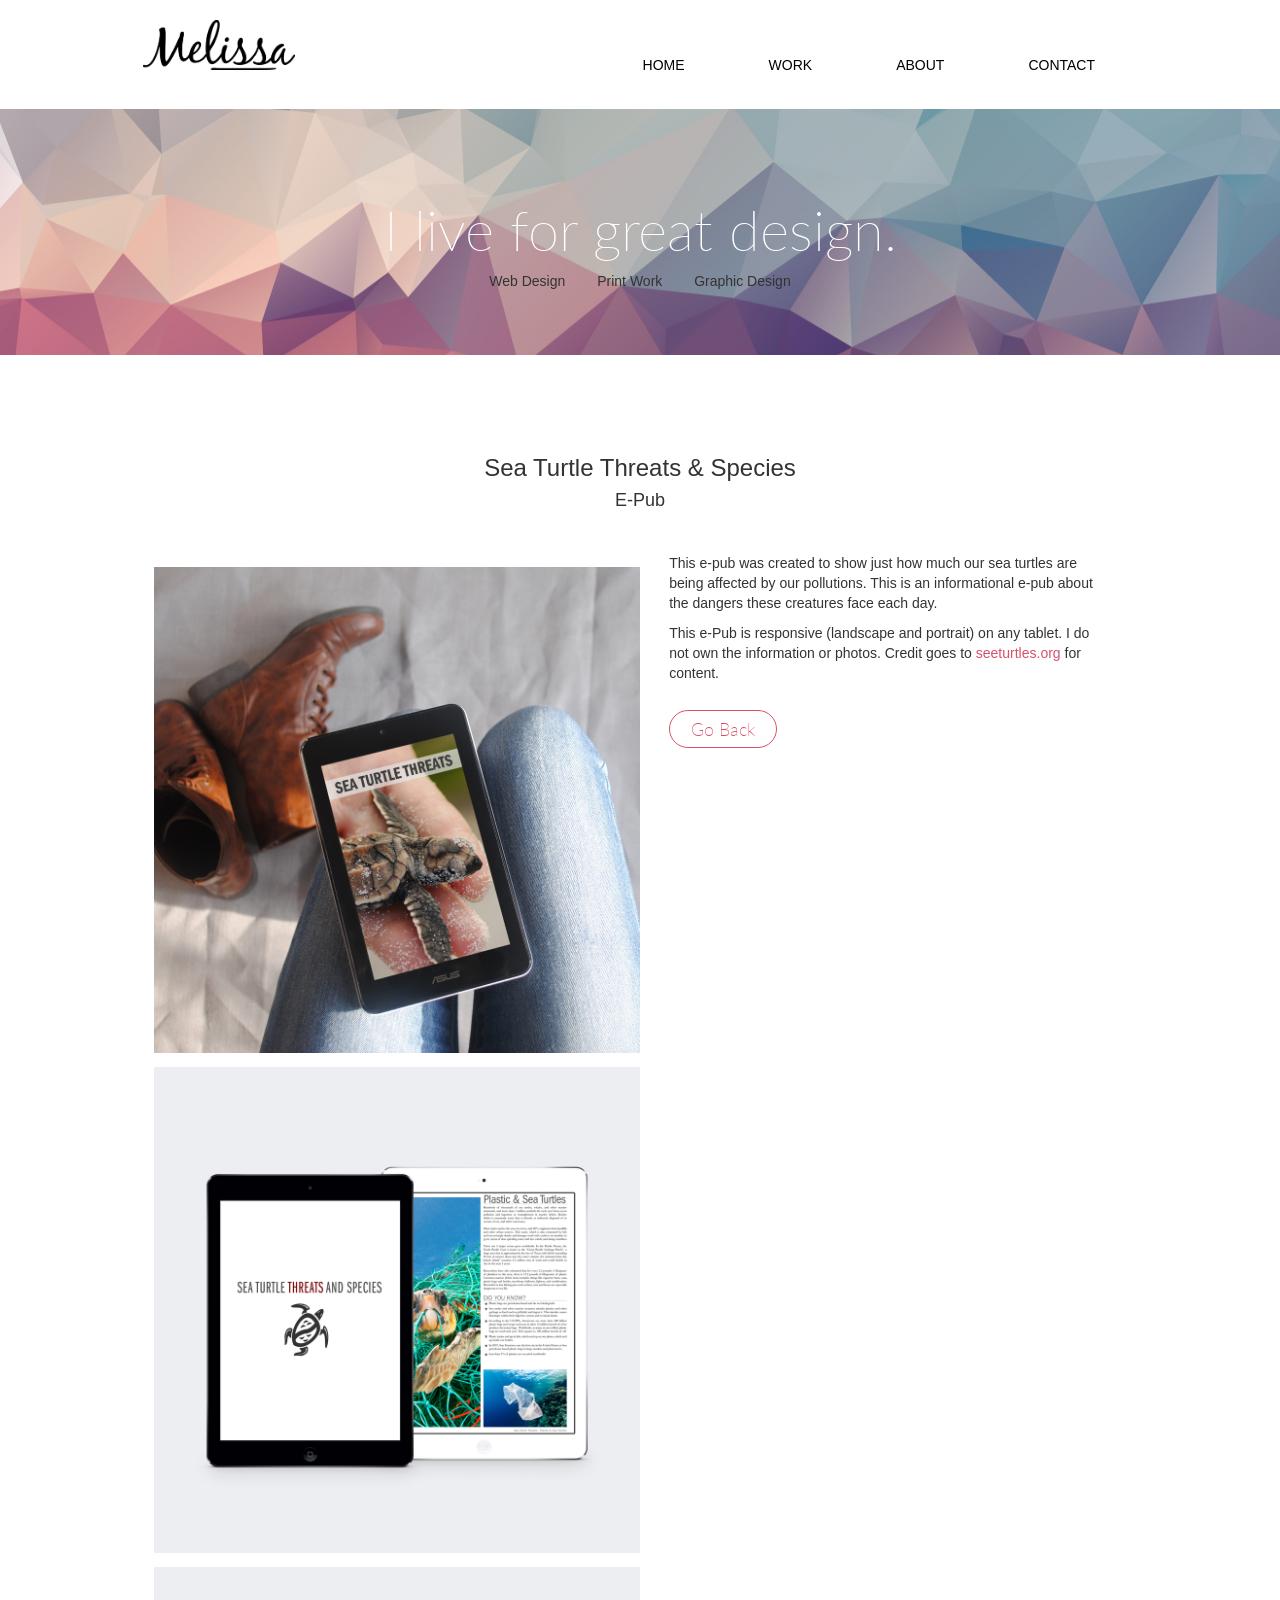
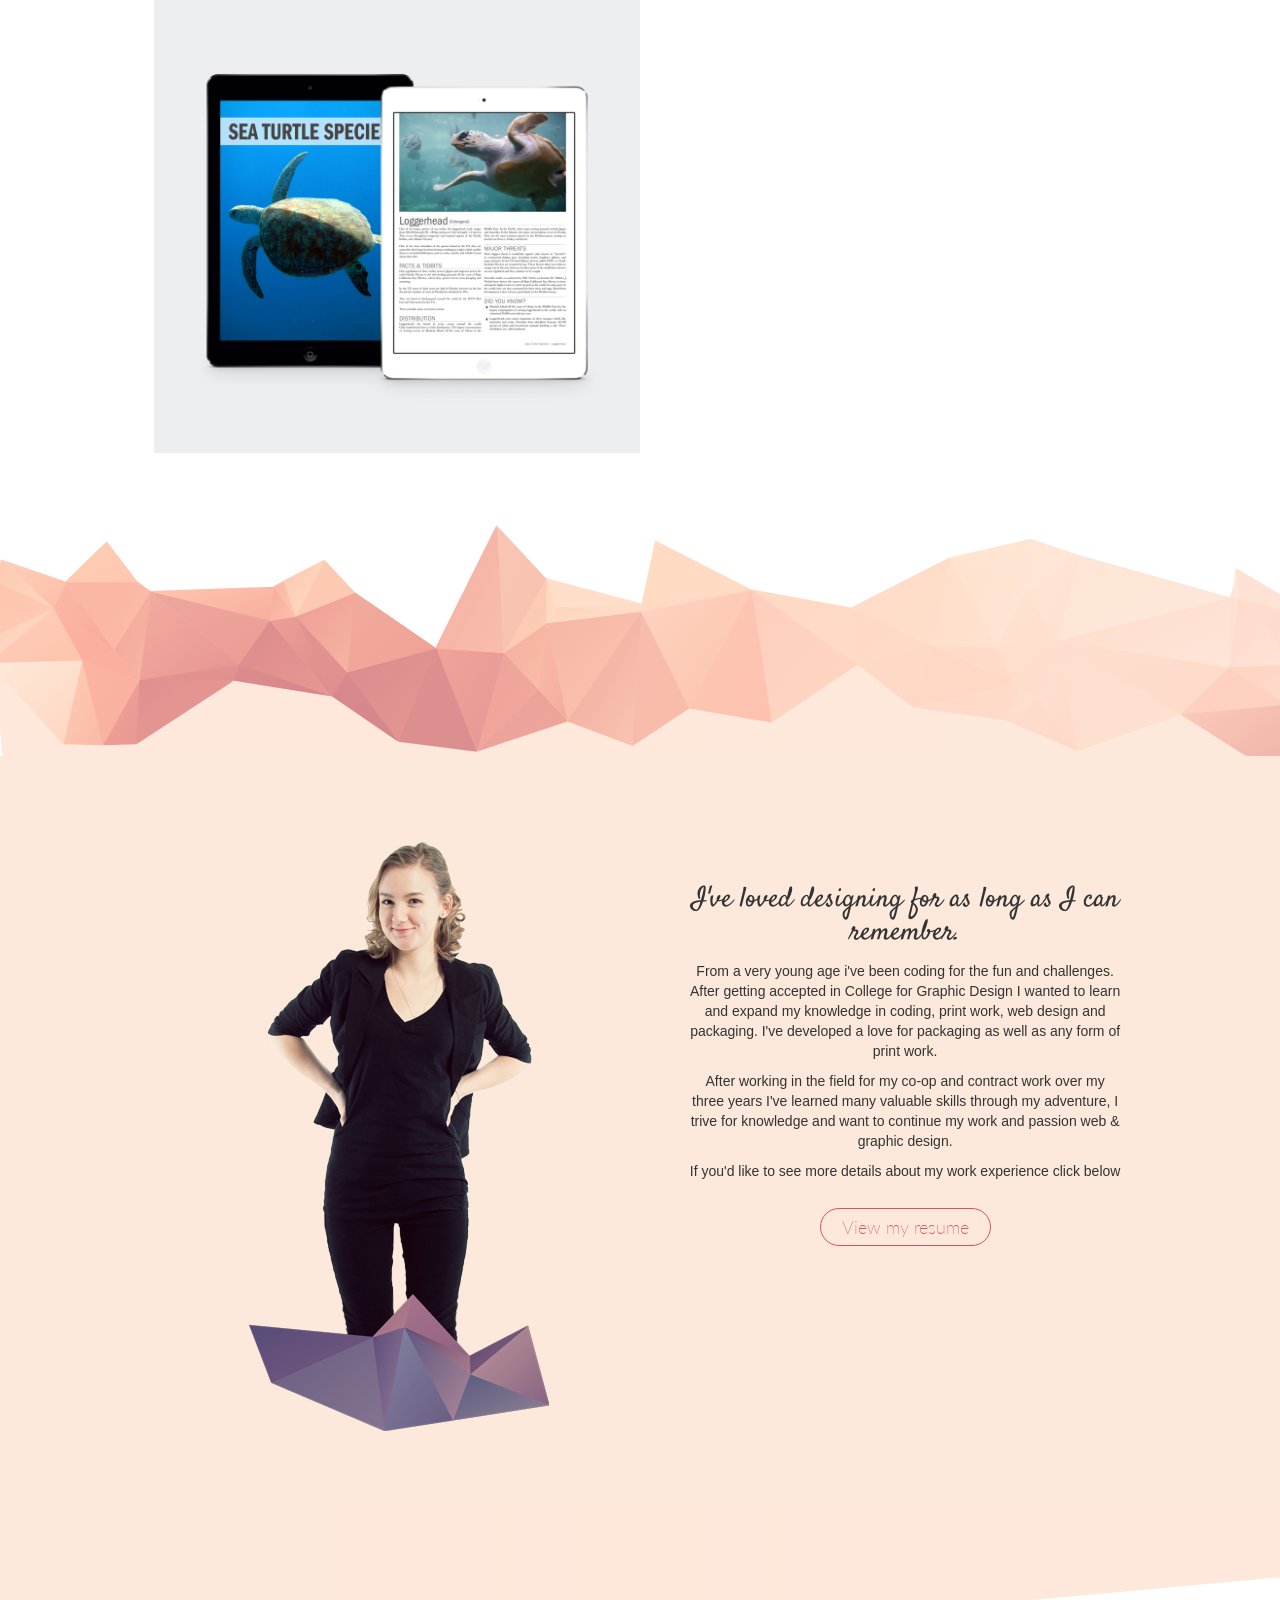
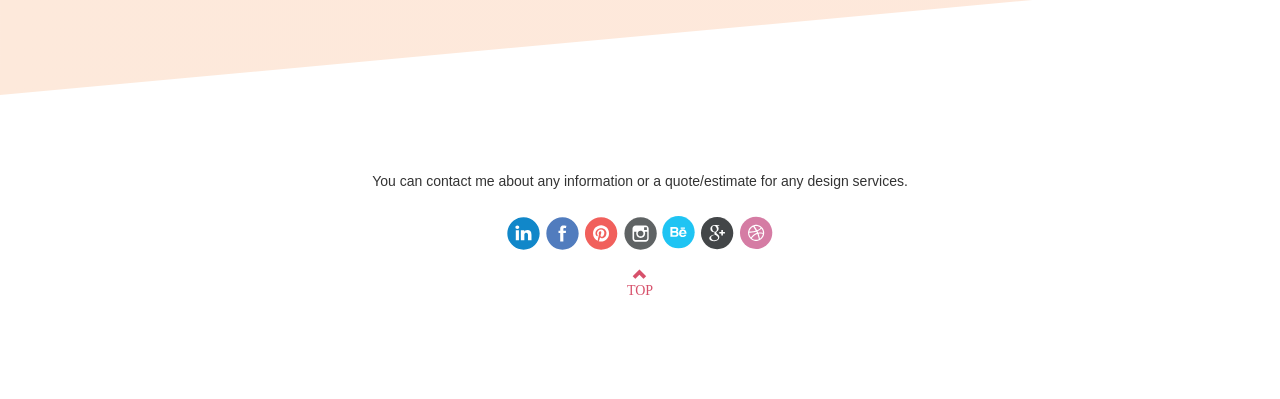
<file: e-pub.html>
<!DOCTYPE html>
<html lang="en-ca">
  <head>
    <meta charset="utf-8">

    <title>Melissa Roy · Creative Ambition Graphic Designer · Ottawa, Canada</title>
    <meta name="description" content="Melissa Roy, Creative Graphic Designer with a patience mind, Ottawa Canada">
    <!-- Facebook open Graph meta tags. Also works on Pintrest -->
    <meta name="og:type" content="article">
    <meta name="og:title" content="Copy and paste your title tag">
    <meta name="og:url" content="http://melisaroy.ca">
    <meta name="og:site_name" content="Melissa's Portfolio">
    <meta name="og:image" content="http://melissaroy.ca/images/logo.svg">
    <!-- Can have up to 5 images -->
    <meta name="og:image" content="http://melisaroy.ca/images/boc-poster-col.jpg">
    <meta name="og:image" content="http://melisaroy.ca/images/cds-col.jpg">
    <meta name="og:image" content="http://melisaroy.ca/images/lorax-col.jpg">
    <meta name="og:image" content="http://melisaroy.ca/images/recognition-col.jpg">
    <meta name="og:image" content="http://melisaroy.ca/images/seaturtle-col.jpg">
    <!-- Twitter meta tags -->
    <meta name="twitter:card" content="gallery">
    <meta name="twitter:title" content="Melissa Roy, Awesome Designer">
    <meta name="twitter:url" content="http://melissaroy.ca">
    <meta name="twitter:description" content="a short description">
    <meta name="twitter:image0" content="http://melisaroy.ca/images/boc-poster-col.jpg">
    <meta name="twitter:image1" content="http://melisaroy.ca/images/cds-col.jpg">
    <meta name="twitter:image2" content="http://melisaroy.ca/images/lorax-col.jpg">
    <meta name="twitter:image3" content="http://melisaroy.ca/images/recognition-col.jpg">

    <link href='http://fonts.googleapis.com/css?family=Lato:400,300,700,300italic,400italic,900' rel='stylesheet' type='text/css'>

    <link href='http://fonts.googleapis.com/css?family=Satisfy' rel='stylesheet' type='text/css'>

    <link rel="shortcut icon" href="favicon.ico" type="image/x-icon">
    <link rel="icon" href="favicon.ico" type="image/x-icon">
    <!-- Bootstrap Core CSS -->
    <link href="css/bootstrap.css" rel="stylesheet">

    <!-- Custom CSS -->
    <link href="css/scrolling-nav.css" rel="stylesheet">

    <!-- Main Customizable CSS -->
    <link href="css/main.css" rel="stylesheet">

    <!-- Portfolio Pieces CSS -->
    <link href="css/portfolio-pieces.css" rel="stylesheet">

    <!-- Image animations -->
    <link href="css/animations.css" rel="stylesheet">


  </head>

  <body id="page-top" data-spy="scroll" data-target=".navbar-fixed-top">

    <!-- Navigation -->
    <nav class="navbar navbar-default navbar-fixed-top no-transition" role="navigation">
        <div class="container">
            <div class="navbar-header page-scroll">
                <button type="button" class="navbar-toggle no-transition" data-toggle="collapse" data-target=".navbar-ex1-collapse">
                    <span class="sr-only">Toggle navigation</span>
                    <span class="icon-bar"></span>
                    <span class="icon-bar"></span>
                    <span class="icon-bar"></span>
                </button>
                <a class="navbar-brand page-scroll logo" href="http://melissaroy.ca"><img src="images/logo.png" alt="Melissa Roy Logo"></a>
            </div>

            
            <div class="collapse navbar-collapse navbar-ex1-collapse no-transition">
                <ul class="nav navbar-nav">
                    <li class="hidden">
                        <a class="page-scroll" href="#page-top"></a>
                    </li>
                    <li>
                        <a class="page-scroll" href="http://melissaroy.ca">HOME</a>
                    </li>
                    
                    <li>
                        <a class="page-scroll" href="http://melissaroy.ca#work">WORK</a>
                    </li>
                    <li>
                       <a class="page-scroll" href="http://melissaroy.ca#about">ABOUT</a> 
                    </li>
                    <li>
                        <a class="page-scroll" href="#contact">CONTACT</a>
                    </li>
                </ul>
            </div>
            <!-- /.navbar-collapse -->
          </div>
          <!-- /.container -->
      </nav>
    <section>
        <section id="intro" class="intro-section background-image">
          <div class="container">
              <div class="row">
                <div class="wrapper">
                  <h2>I live for great design.</h2>
                    <span class="span-intro">Web Design</span>
                    <span class="span-intro">Print Work</span>
                    <span>Graphic Design</span>
                </div>
              </div>
           </div>
        </section>
      </section>

      <section class="pieces-section">
        <div class="row">
          <div class="col-lg-12">

            <h3>Sea Turtle Threats & Species</h3>
            <h4>E-Pub</h4>
            <div class="portfolio-details">
                <div class="right-pieces">
                <p>This e-pub was created to show just how much our sea turtles are being affected by our pollutions. This is an informational e-pub about the dangers these creatures face each day.</p>

<p>This e-Pub is responsive (landscape and portrait) on any tablet. I do not own the information or photos. Credit goes to <a href="http://www.seeturtles.org/sea-turtles-threats/">seeturtles.org</a> for content.</p>
<p><a class="btn-res" href="#" onclick="history.go(-1)">Go Back</a></p>
</p></div>


                <div class="left-pieces">
                    <img class="portfolio-det-img img-flex" src="images/portfolio/seaturtle-col.jpg">
                    <img class="portfolio-det-img img-flex" src="images/portfolio/seaturtle-2.jpg">
                    <img class="portfolio-det-img img-flex" src="images/portfolio/seaturtle-3.jpg">
                    
                </div>

            </div>
          </div>
        </div>
        <img class="section-border" src="images/section-border.svg">
      </section>

           <!-- About Section -->
      <section id="about" class="about-section">
          <div class="container">
              <div class="row">
                <div class="col-lg-12">
                  <div class="wrapper">
                  <h3 class="more-margin"></h3>
                    <div class="left-about"><img class="" src="images/melissa.png"></div>
                    <div class="right-about"><p class="script-quote">I've loved designing for as long as I can remember.</p>
                    <p>From a very young age i've been coding for the fun and challenges. After getting accepted in College for Graphic Design I wanted to learn and expand my knowledge in coding, print work, web design and packaging. I've developed a love for packaging as well as any form of print work.</p>
                    <p>After working in the field for my co-op and contract work over my three years I've learned many valuable skills through my adventure, I trive for knowledge and want to continue my work and passion web & graphic design.</p>
                    <p>If you'd like to see more details about my work experience click below</p>
                    <p><a class="btn-res" target="_blank" href="melissa-roy-resume.pdf">View my resume</a></p>
                    </div>
                     
                  </div>
                  <div>
                  </div>
                </div>
              </div>
          </div>
        
</section>
      <!-- Contact Section -->
      <section id="contact" class="contact-section">
       <img class="section-border" src="images/footer-border.svg"> 
          <div class="container">
              <div class="row">
                  <div class="bottom">

                  <div>
                  <h5>Let's get together!</h5>
                    <p>You can contact me about any information or a quote/estimate for any design services.</p>
                    <p><a class="media" href="https://ca.linkedin.com/pub/melissa-roy/64/501/185" target="_blank"><img src="images/social/link-icon.svg" alt="LinkedIn"></a>
                    <a class="media" href="https://www.facebook.com/superduperlizzie" target="_blank"><img src="images/social/face-icon.svg" alt="Facebook"></a>
                    <a class="media" href="https://www.pinterest.com/heartedmachine/" target="_blank"><img src="images/social/pin-icon.svg" alt="Pintrest"></a>
                    <a class="media" href="http://instagram.com/heartedmachine/" target="_blank"><img src="images/social/insta-icon.svg" alt="Instragram"></a>
                    <a class="media" href="https://www.behance.net/melissaroy" target="_blank"><img src="images/social/beha-icon.svg" alt="Behance"></a>
                    <a class="media" href="mailto:r.melissadesign@gmail.com"><img src="images/social/goog-icon.svg" alt="E-Mail"></a>
                    <a class="media" href="https://dribbble.com/heartedmachine"><img src="images/social/dribb-icon.svg" alt="Dribble"></a>

  </div>
  <a class="page-scroll bottom-arrow" href="#page-top"><span class="glyphicon glyphicon-chevron-up"><br>TOP</span></a>
  </div>

              </div>
          </div>
      </section>


      <!-- jQuery -->

      <script src="http://code.jquery.com/jquery-2.1.1.min.js"></script>
      <script src="js/jquery.js"></script>


      <!-- Bootstrap Core JavaScript -->
      <script src="js/bootstrap.min.js"></script>

      <!-- Scrolling Nav JavaScript -->
      <script src="js/jquery.easing.min.js"></script>
      <script src="js/scrolling-nav.js"></script>


  </body>
</html>
</file>
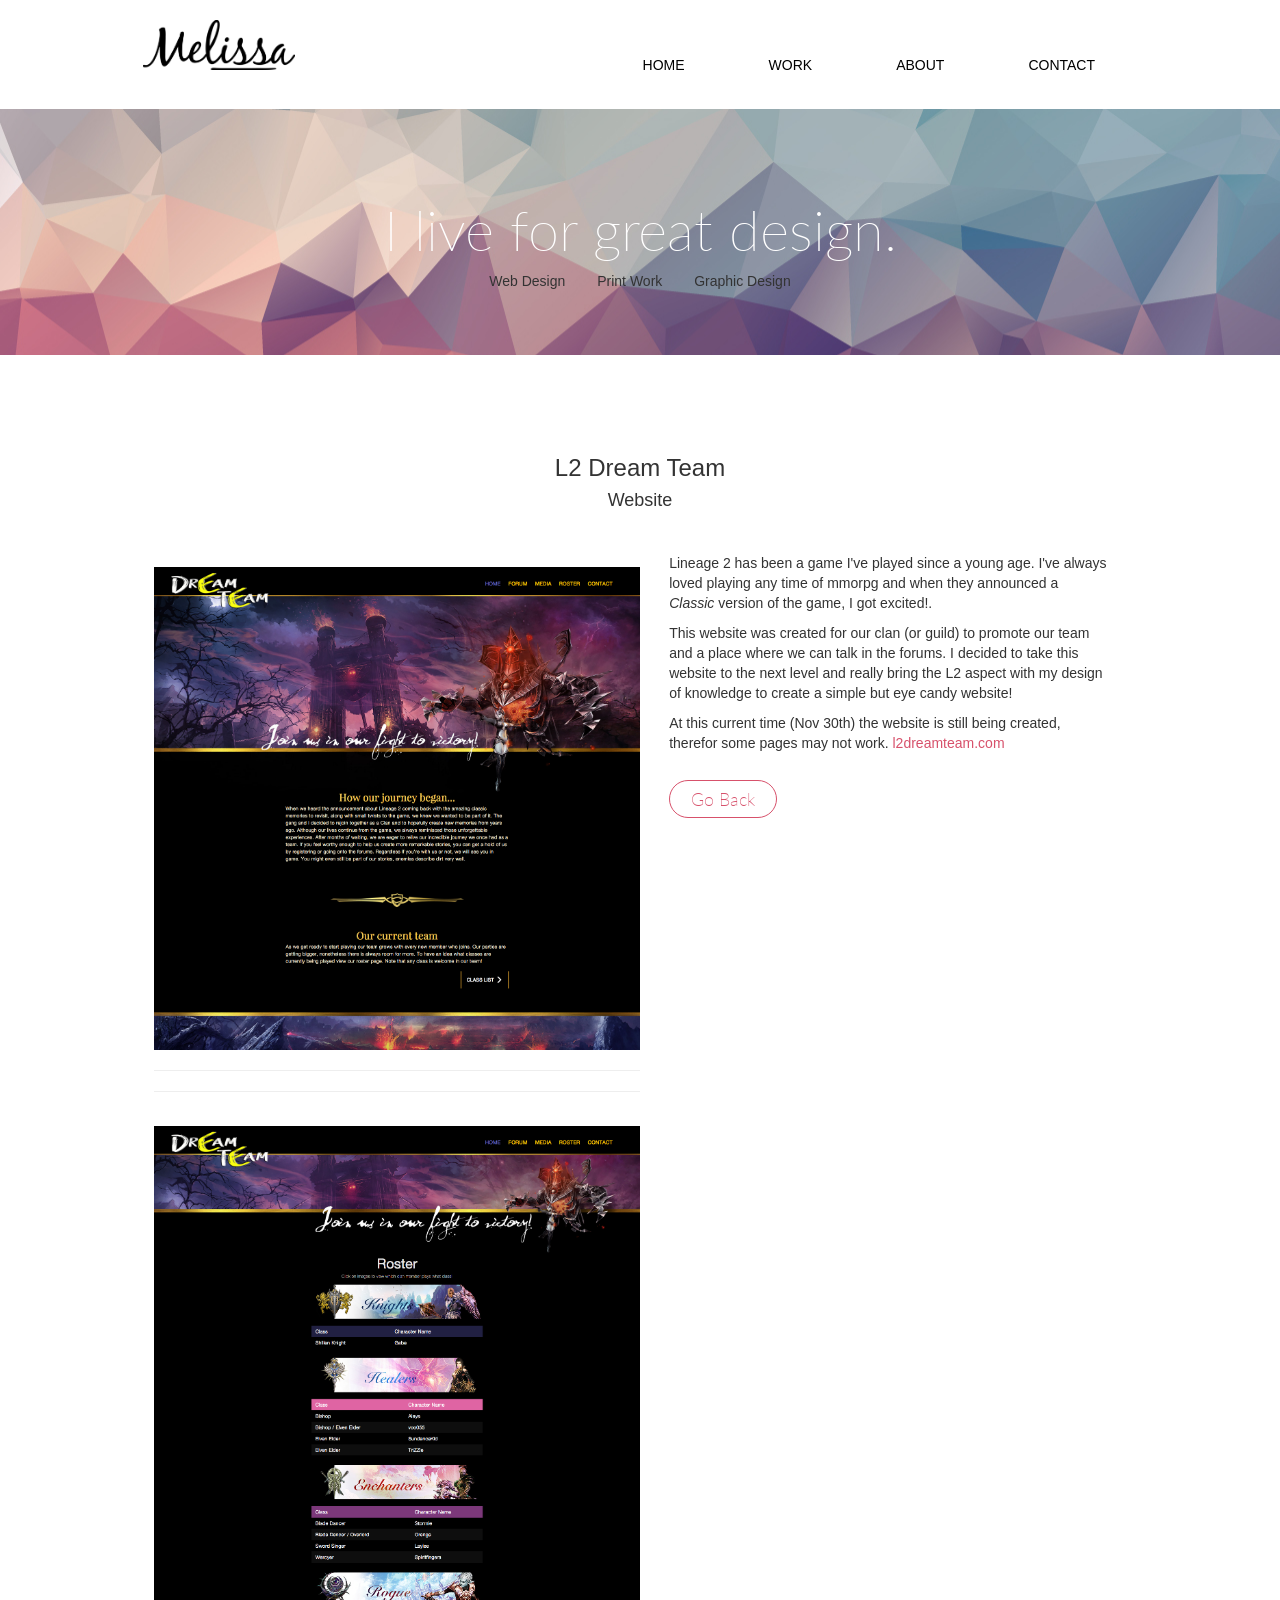
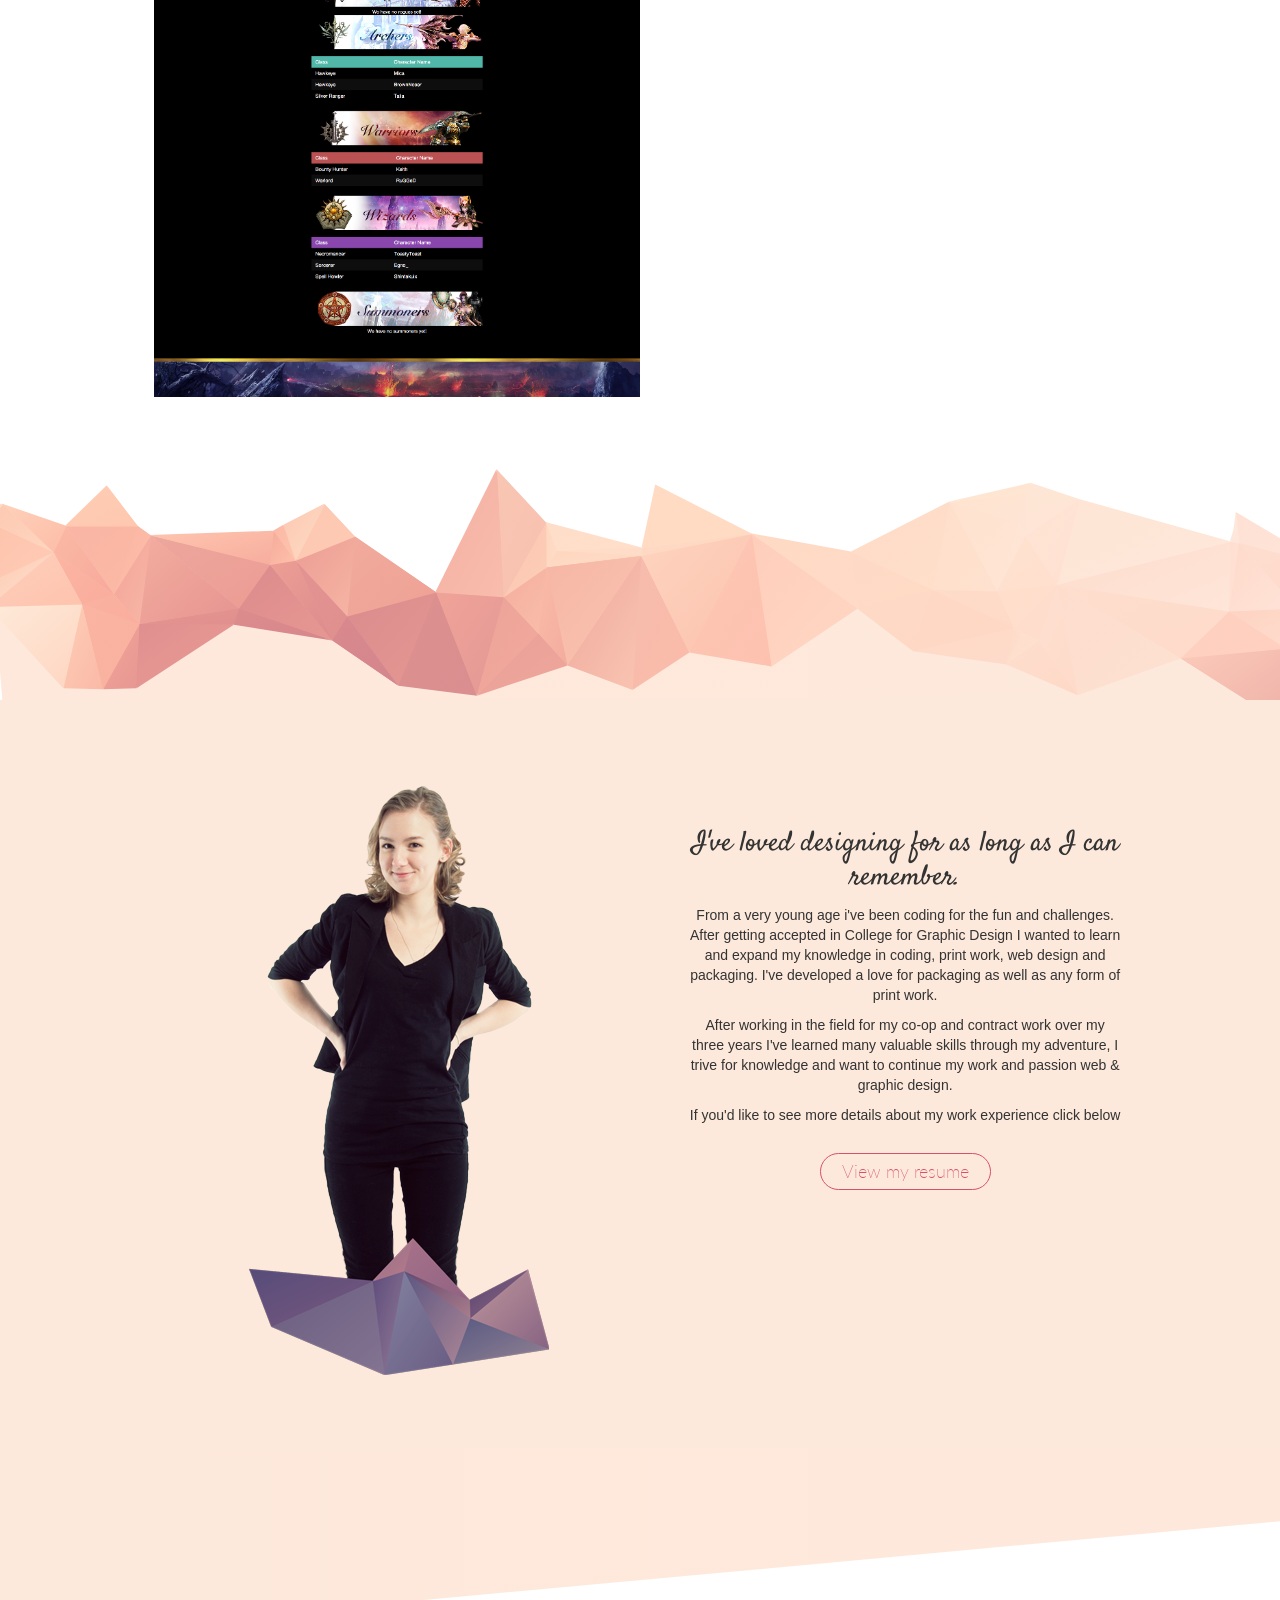
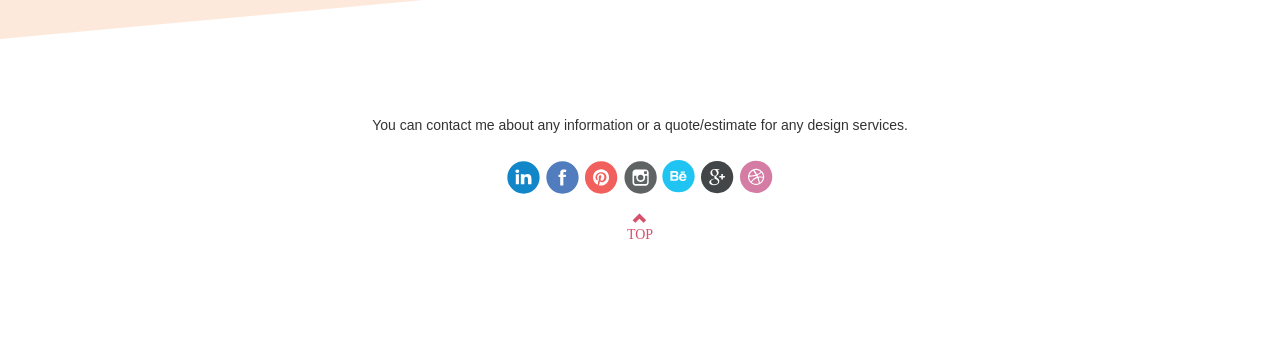
<file: l2dreamteam.html>
<!DOCTYPE html>
<html lang="en-ca">
  <head>
    <meta charset="utf-8">

    <title>Melissa Roy · Creative Ambition Graphic Designer · Ottawa, Canada</title>
    <meta name="description" content="Melissa Roy, Creative Graphic Designer with a patience mind, Ottawa Canada">
    <!-- Facebook open Graph meta tags. Also works on Pintrest -->
    <meta name="og:type" content="article">
    <meta name="og:title" content="Copy and paste your title tag">
    <meta name="og:url" content="http://melisaroy.ca">
    <meta name="og:site_name" content="Melissa's Portfolio">
    <meta name="og:image" content="http://melissaroy.ca/images/logo.svg">
    <!-- Can have up to 5 images -->
    <meta name="og:image" content="http://melisaroy.ca/images/boc-poster-col.jpg">
    <meta name="og:image" content="http://melisaroy.ca/images/cds-col.jpg">
    <meta name="og:image" content="http://melisaroy.ca/images/lorax-col.jpg">
    <meta name="og:image" content="http://melisaroy.ca/images/recognition-col.jpg">
    <meta name="og:image" content="http://melisaroy.ca/images/seaturtle-col.jpg">
    <!-- Twitter meta tags -->
    <meta name="twitter:card" content="gallery">
    <meta name="twitter:title" content="Melissa Roy, Awesome Designer">
    <meta name="twitter:url" content="http://melissaroy.ca">
    <meta name="twitter:description" content="a short description">
    <meta name="twitter:image0" content="http://melisaroy.ca/images/boc-poster-col.jpg">
    <meta name="twitter:image1" content="http://melisaroy.ca/images/cds-col.jpg">
    <meta name="twitter:image2" content="http://melisaroy.ca/images/lorax-col.jpg">
    <meta name="twitter:image3" content="http://melisaroy.ca/images/recognition-col.jpg">

    <link href='http://fonts.googleapis.com/css?family=Lato:400,300,700,300italic,400italic,900' rel='stylesheet' type='text/css'>

    <link href='http://fonts.googleapis.com/css?family=Satisfy' rel='stylesheet' type='text/css'>

    <link rel="shortcut icon" href="favicon.ico" type="image/x-icon">
    <link rel="icon" href="favicon.ico" type="image/x-icon">
    <!-- Bootstrap Core CSS -->
    <link href="css/bootstrap.css" rel="stylesheet">

    <!-- Custom CSS -->
    <link href="css/scrolling-nav.css" rel="stylesheet">

    <!-- Main Customizable CSS -->
    <link href="css/main.css" rel="stylesheet">

    <!-- Portfolio Pieces CSS -->
    <link href="css/portfolio-pieces.css" rel="stylesheet">

    <!-- Image animations -->
    <link href="css/animations.css" rel="stylesheet">


  </head>

  <body id="page-top" data-spy="scroll" data-target=".navbar-fixed-top">

    <!-- Navigation -->
    <nav class="navbar navbar-default navbar-fixed-top no-transition" role="navigation">
        <div class="container">
            <div class="navbar-header page-scroll">
                <button type="button" class="navbar-toggle no-transition" data-toggle="collapse" data-target=".navbar-ex1-collapse">
                    <span class="sr-only">Toggle navigation</span>
                    <span class="icon-bar"></span>
                    <span class="icon-bar"></span>
                    <span class="icon-bar"></span>
                </button>
                <a class="navbar-brand page-scroll logo" href="http://melissaroy.ca"><img src="images/logo.png" alt="Melissa Roy Logo"></a>
            </div>

            
            <div class="collapse navbar-collapse navbar-ex1-collapse no-transition">
                <ul class="nav navbar-nav">
                    <li class="hidden">
                        <a class="page-scroll" href="#page-top"></a>
                    </li>
                    <li>
                        <a class="page-scroll" href="http://melissaroy.ca">HOME</a>
                    </li>
                    <li>
                        <a class="page-scroll" href="http://melissaroy.ca#work">WORK</a>
                    </li>
                    <li>
                       <a class="page-scroll" href="http://melissaroy.ca#about">ABOUT</a> 
                    </li>
                    <li>
                        <a class="page-scroll" href="#contact">CONTACT</a>
                    </li>
                </ul>
            </div>
            <!-- /.navbar-collapse -->
          </div>
          <!-- /.container -->
      </nav>
    <section>
        <section id="intro" class="intro-section background-image">
          <div class="container">
              <div class="row">
                <div class="wrapper">
                  <h2>I live for great design.</h2>
                    <span class="span-intro">Web Design</span>
                    <span class="span-intro">Print Work</span>
                    <span>Graphic Design</span>
                </div>
              </div>
           </div>
        </section>
      </section>

      <section class="pieces-section">
        <div class="row">
          <div class="col-lg-12">

            <h3>L2 Dream Team</h3>
            <h4>Website</h4>
            <div class="portfolio-details">
                <div class="right-pieces">
                <p>Lineage 2 has been a game I've played since a young age. I've always loved playing any time of mmorpg and when they announced a <i>Classic</i> version of the game, I got excited!.</p> 
                
                <p>This website was created for our clan (or guild) to promote our team and a place where we can talk in the forums. I decided to take this website to the next level and really bring the L2 aspect with my design of knowledge to create a simple but eye candy website!</p>

                <p>At this current time (Nov 30th) the website is still being created, therefor some pages may not work. <a target="_blank" href="https://l2dreamteam.com">l2dreamteam.com</a></p>

<p><a class="btn-res" href="#" onclick="history.go(-1)">Go Back</a></p>
</p></div>


                <div class="left-pieces">
                    <img class="portfolio-det-img img-flex" src="images/portfolio/dreamteam-1.png">
                    <hr><hr>
                    <img class="portfolio-det-img img-flex" src="images/portfolio/dreamteam-2.png">
                </div>

            </div>
          </div>
        </div>
        <img class="section-border" src="images/section-border.svg">
      </section>

           <!-- About Section -->
      <section id="about" class="about-section">
          <div class="container">
              <div class="row">
                <div class="col-lg-12">
                  <div class="wrapper">
                  <h3 class="more-margin"></h3>
                    <div class="left-about"><img class="" src="images/melissa.png"></div>
                    <div class="right-about"><p class="script-quote">I've loved designing for as long as I can remember.</p>
                    <p>From a very young age i've been coding for the fun and challenges. After getting accepted in College for Graphic Design I wanted to learn and expand my knowledge in coding, print work, web design and packaging. I've developed a love for packaging as well as any form of print work.</p>
                    <p>After working in the field for my co-op and contract work over my three years I've learned many valuable skills through my adventure, I trive for knowledge and want to continue my work and passion web & graphic design.</p>
                    <p>If you'd like to see more details about my work experience click below</p>
                    <p><a class="btn-res" target="_blank" href="melissa-roy-resume.pdf">View my resume</a></p>
                    </div>
                     
                  </div>
                  <div>
                  </div>
                </div>
              </div>
          </div>
        
</section>
      <!-- Contact Section -->
      <section id="contact" class="contact-section">
       <img class="section-border" src="images/footer-border.svg"> 
          <div class="container">
              <div class="row">
                  <div class="bottom">

                  <div>
                  <h5>Let's get together!</h5>
                    <p>You can contact me about any information or a quote/estimate for any design services.</p>
                    <p><a class="media" href="https://ca.linkedin.com/pub/melissa-roy/64/501/185" target="_blank"><img src="images/social/link-icon.svg" alt="LinkedIn"></a>
                    <a class="media" href="https://www.facebook.com/superduperlizzie" target="_blank"><img src="images/social/face-icon.svg" alt="Facebook"></a>
                    <a class="media" href="https://www.pinterest.com/heartedmachine/" target="_blank"><img src="images/social/pin-icon.svg" alt="Pintrest"></a>
                    <a class="media" href="http://instagram.com/heartedmachine/" target="_blank"><img src="images/social/insta-icon.svg" alt="Instragram"></a>
                    <a class="media" href="https://www.behance.net/melissaroy" target="_blank"><img src="images/social/beha-icon.svg" alt="Behance"></a>
                    <a class="media" href="mailto:r.melissadesign@gmail.com"><img src="images/social/goog-icon.svg" alt="E-Mail"></a>
                    <a class="media" href="https://dribbble.com/heartedmachine"><img src="images/social/dribb-icon.svg" alt="Dribble"></a>

  </div>
  <a class="page-scroll bottom-arrow" href="#page-top"><span class="glyphicon glyphicon-chevron-up"><br>TOP</span></a>
  </div>

              </div>
          </div>
      </section>


      <!-- jQuery -->

      <script src="http://code.jquery.com/jquery-2.1.1.min.js"></script>
      <script src="js/jquery.js"></script>


      <!-- Bootstrap Core JavaScript -->
      <script src="js/bootstrap.min.js"></script>

      <!-- Scrolling Nav JavaScript -->
      <script src="js/jquery.easing.min.js"></script>
      <script src="js/scrolling-nav.js"></script>


  </body>
</html>
</file>
<file: css/scrolling-nav.css>
body {
    width: 100%;
    height: 100%;
}

html {
    width: 100%;
    height: 100%;
}

@media(min-width:767px) {
    .navbar {
        padding: 20px 0;
        -webkit-transition: background .5s ease-in-out,padding .5s ease-in-out;
        -moz-transition: background .5s ease-in-out,padding .5s ease-in-out;
        transition: background .5s ease-in-out,padding .5s ease-in-out;
    }


}

.section-border {
  width: 100%;
}

.intro-section {
    height: 100%;
    padding-top: 25px;
    text-align: center;
    background-image: url("../images/intro-bg.jpg");
    background-repeat: repeat;
    background-attachment:fixed;
}

.about-section {
    height: auto;
    text-align: center;
    overflow: visible;
    background-color: #fde9db;
}

@media (min-width: 768px) {
    .about-section {
    }

}

.work-section {
    height: 100%;
    padding-top: 80px;
    text-align: center;
    background: #fff;
}

.pieces-section {
    padding-top: 80px;
    text-align: center;
    background: #fff;
}

.contact-section {
    height: auto;
    text-align: center;
    padding-bottom: 100px;
}

.disclaimer {
    width: 33.3%;
}

.navigation-footer {
    width: 33.3%;
}

.media {
    width: 33.3%;
}
.connect-footer {
    width: 33.3%;
    margin-right: auto;
    margin-left: auto;
}

@media (min-width: 768px) {
.about-section {
}
</file>
<file: css/main.css>
html, body {

}

@font-face {
  font-family: 'Dragon-is-Coming';
  src: url('../fonts/Dragon is coming.otf');
}

strong {
	font-weight: bold;
}

.navbar-toggle {
	margin-top: 25px;
	margin-bottom: 0;
}

.navbar-default .navbar-collapse, .navbar-default .navbar-form {
	margin-top: 1.5em;
}



.intro-work {
	font-size: 40px;
	color: #fff;
}

@-webkit-keyframes fade-in {
  0%   { opacity: 0; }
  100% { opacity: 1; }
}

.background-image.visible {
  opacity: 1;
}

.quote-title {
	font-weight: 300;
	font-size: 27px;
	margin-bottom: 0;
	color: #1baf94;
}

.quote-content {
	font-weight: 100;
	font-size: 20px;
	color: #fff;
	letter-spacing: 1px;
}

.read-me-quote {
	font-weight: 100;
	font-size: 15px;
	color: #ccc;
}

.read-more-arrow{
	margin-top: -0.5em;
}

.portfolio-arrow {
	display: inline-block;
	margin-top: 5em;
	margin-right: auto;
	margin-left: auto;
}

.bottom-arrow {
	margin-bottom: 5em;
}

a.portfolio-arrow,
a.portfolio-arrow:link,
a.portfolio-arrow:visited {
	color: #222;
}

a.portfolio-arrow:hover,
a.portfolio-arrow:focus {
	color: #1BAF94;
}

.intro-section{
	height: auto;
	padding: 5em 0;
}
.span-intro {
	padding-right: 1em;
	display: block;
}

.left-about {
	margin-bottom: 3em;
}

.text-justify {
	text-align: justify;
}


#slidein,
#appearin,
#slideleft {
	visibility: hidden;
    }


.container {
	width: 90%;
	margin-right: auto;
	margin-left: auto;
}

.work-section{
	height: auto;
}

.float-left {
  width: 95%;
  margin-left: auto;
  margin-right: auto;
  margin-top: 1em;
}

.img-left {
	float:left;
	width: 30%;
	height: auto;
	margin-right: 1em;
}

.float-right{
  width: 95%;
  margin-left: auto;
  margin-right: auto;
  padding-bottom: 1em;
}

.img-flex {
  max-width: 100%;
}

.script-quote {
	font-family: 'Satisfy', lato, arial;
	font-size: 2em;
	margin-top: 2em;
	line-height: 1.2em;
}

.wrapper {
	overflow: hidden;
}

.nav,
	.navbar-nav {
	text-align: center;
	}

.navbar-default {

	border-bottom: #222;
}

.navbar-default .navbar-nav > li > a:hover,
.navbar-default .navbar-nav > li > a:focus {
  color: #367f97;
}

.navbar-default .navbar-nav > .active > a,
.navbar-default .navbar-nav > .active > a:hover,
.navbar-default .navbar-nav > .active > a:focus {
  color: blue;
}

.navbar-default .navbar-nav > .active > a, .navbar-default .navbar-nav > .active > a:hover, .navbar-default .navbar-nav > .active > a:focus {
	background-color: transparent;
}

.navbar-default .navbar-nav > li > a {
  color: #000;
  padding: 1em 3em;
}

a.port-links,
a.port-links:link,
a.port-links:visited {
	color: #222;
}

a.port-links:hover,
a.port-links:focus {
	color: #1BAF94;
}

h2 {
	color: white;
	font-size: 2em;
	font-family: 'Lato', helvetica, arial;
	font-weight: 200;
}

h3 {
	font-weight: 200;
}

.more-margin {
	margin: 3em 0;
}

h6{
	text-align: left;
	font-family: Dragon-is-Coming;
	font-size: 90pt;
}
.carousel-control.right,
.carousel-control.left {
	background: none;
}

.img-responsive,
.thumbnail > img,
.thumbnail a > img,
.carousel-inner > .item > img,
.carousel-inner > .item > a > img {
	width: 100%;
}

.img-flex {
	width: 100%;
}

 .navbar > .container .navbar-brand,
  .navbar > .container-fluid .navbar-brand {
	width: 170px;

}

.btn-primary {
	background-color: #fff;
	border: #ccc solid 1px;
}

.btn-lg,
.btn-group-lg > .btn {
padding: 5px;
max-width: 80%;
}

.btn-primary:hover,
.btn-primary:focus,
.btn-primary.focus,
.btn-primary:active,
.btn-primary.active,
.open > .dropdown-toggle.btn-primary {
  color: #fff;
	border: #bbb solid 1px;
}

.modal {
	height: auto;
}

.left-align-piece {
	text-align: left;
}

.center-align {
	text-align: center;
}

table {
	margin-top: 1.5rem;
}

tr {
	width: 30%;
}

td {
	padding-bottom: .5rem;

}

.contact {
	border: solid 1px #000;
	vertical-align: top;
	text-align: center;
}

.modal-footer{
	font-size: 10px;
}

.categorie {
	color: #b2b2b2;
	text-align: right;
	text-transform: uppercase;
	width: 34%;
	vertical-align: top;
	padding-right: .5rem;
}

.connect-footer {
	display: inline-block;
}

.disclaimer {
	width: auto;
	margin: 0;
	display: inline;
}

.media {
	width: 2.5em;
	display: inline-block;
	padding: 0;
	overflow: hidden;
}

.media a:hover {
	color: #000;
}

table {
	width: auto;
}

h5 {
	color: #fff;
	font-size: 20px;
	margin-bottom: .15em;
	font-weight: 200;
}

.footer-text {
	color: #ccc;
	font-weight: 100;
	letter-spacing: 1px;
}

a,
a:hover,
a:focus,
a:active {
  color: #1BAF94;
}

a,
a:link,
a:visited {
	color: #D7516B;
  text-decoration: none;
}

.col-md-4 {
	height: 10rem;
	vertical-align: top;
	margin-bottom: 1em;
}

.skills-wrapper {
	width: 50%;
	margin-right: auto;
	margin-left: auto;
}

.profile-img{
	max-width: 50%;
	min-width:50%;
	margin-right: auto;
	margin-left: auto;
}

.delayhalf{
-webkit-animation-delay: 0.5s;
    animation-delay: 0.5s;
}

.delayone{
-webkit-animation-delay: 1s;
    animation-delay: 1s;
}

.delayonehalf{
-webkit-animation-delay: 1.5s;
    animation-delay: 1.5s;
}

.delaytwo{
-webkit-animation-delay: 2s;
    animation-delay: 2s;
}

.delaytwohalf{
-webkit-animation-delay: 2.5s;
    animation-delay: 2.5s;
}

.delaytree{
-webkit-animation-delay: 3s;
    animation-delay: 3s;
}

.navbar-fixed-top, .navbar-fixed-bottom {
	position: inherit;
}

@media (min-width: 475px) {
	h2 {
	font-size: 3em;
	}
	.span-intro {
		display: inline-block;
	}
}

@media (min-width: 768px) {

 .navbar > .container .navbar-brand,
  .navbar > .container-fluid .navbar-brand {
	width: 200px;
	padding-top: 0px;
	}

.span-intro {
	padding-right: 2em;
}

	h2 {
	font-size: 4em;
	}

	.website-quote {
	padding-top: 5%;
	}


	.float-left {
	width: 50%;
	margin-top: auto;
	margin-left: auto;
	margin-top: 3em;
	}

	.float-right{
	margin-right: auto;
	margin-left:auto;
	}

.left-about {
	float: left;
	width: 50%;
	}

.right-about {
	float: right;
	width: 45%;
	}

	.nav,
	.navbar-nav {
	float: right;
	}

	.btn-lg,
	.btn-group-lg > .btn {
	padding: 5px;
	max-width: 45%;
	margin:0 1rem 1rem 0;
	}

	.navbar {
	margin-bottom: 0;
}

tr {
	width: 80%;
	}

.col-md-4 {
	width: 30%;
	display: inline-block;
	}

.col-sm-offset-1 {
	margin: 0 80px 0 0;
	}

.col-sm-5 {
	width: 43%
}

}


@media (min-width: 992px) {
	.container {
		width: 80%;
		margin-right: auto;
		margin-left: auto;
	}

	.intro-section{
	padding-bottom: 5%;
	}

	.profile-img{
	max-width: 50%;
	width: 40%;
	min-width:50%;
	margin-right: auto;
	margin-left: auto;
}


	.pet-img {
	max-width: 60%;
}

	.btn-lg,
	.btn-group-lg > .btn {
	padding: 5px;
	max-width: 30%;
	margin:0 1.5rem 1.5rem 0;
	}

	.col-sm-offset-1 {
}

}

@media (min-width: 1800px) {
	.container {
		width: 60%;
	}

}
</file>
<file: css/portfolio-pieces.css>
a.button{
  display:inline-block;
  font-size: 1.25em;
  text-decoration:none; 
  font-family: 'Lato', arial, helvetica;
  font-weight: 200;
  
  color:#d7516b;
  background-color:transparent;
  border:1px solid #d7516b;
  border-radius:100px;
  
  padding: .3em 1.2em;
  margin: 3em 0 7em 0;
      
  background-size: 200% 100%; 
  background-image: linear-gradient(to right, transparent 50%, #d7516b 50%);
  transition: background-position .3s cubic-bezier(0.19, 1, 0.22, 1) .1s, color .5s ease 0s, background-color .5s ease;
}

a.button:hover{
  color:rgba(255, 255, 255, 1);
  background-color:#d7516b;
  background-position: -100% 100%;
}

a.btn-res{
  display:inline-block;
  font-size: 1.25em;
  text-decoration:none; 
  font-family: 'Lato', arial, helvetica;
  font-weight: 200;
  
  color:#d7516b;
  brackground-color:transparent;
  border:1px solid #d7516b;
  border-radius:100px;
  
  padding: .3em 1.2em;
  margin: 1em 0 7em 0;
      
  background-size: 200% 100%; 
  background-image: linear-gradient(to right, transparent 50%, #d7516b 50%);
  transition: background-position .3s cubic-bezier(0.19, 1, 0.22, 1) .1s, color .5s ease 0s, background-color .5s ease;
}

a.btn-res:hover{
  color:rgba(255, 255, 255, 1);
  background-color:#d7516b;
  background-position: -100% 100%;
}


/* Portfolio Transitions */

.gallery {
    width: 100%;
    margin: 2em auto;
    display: block;
}

.gallery-item {
    height: auto;
    width: 100%;
    float: left;
    margin-bottom: 1em;
    position: relative;
}

    .gallery-item:nth-child(odd) {
        margin-right: 2.5%;
    }

.gallery-item img {
    width: 100%;
}

.gallery-item:hover .img-title {
    opacity: 1;
}

.img-title {
    position: absolute;
    top: 0;
    margin: 0;
    height: 100%;
    width: 100%;
    text-align: center;
    opacity: 0;
    background-color: rgba(215, 81, 107, .8);
    transition: all 0.5s ease;
}

    .img-title h5 {
        position: absolute;
        color: #fff;
        top: 40%;
        width: 100%;
        padding: 1em;
        text-align: center;
        font-size: 2em;
        margin: 0;
    }

@media (min-width: 500px) {
.gallery-item {
    width: 46%;
    }

    .img-title h5 {
      top: 35%;
    }
  }

@media (min-width: 800px) {
  .gallery {
    width: 90%;
    margin: 0 auto;
  }
  .gallery-item {
    width: 30%;

  }
  .gallery-item:nth-child(odd) {
     margin-right: 1%;
     margin-left: 1%;
  }

    .gallery-item {
      margin-right: 1%;
      margin-left: 1%;
    }
    .img-title h5 {
      top: 30%;
    }

}

@media (min-width: 1000px) {
    .img-title h5 {
      top: 40%;
    }
}

/* Individual Pieces Detailing */

.portfolio-details {
  padding: 1em;
  margin: 3em 0;
}

.portfolio-det-img {
  margin-top: 1em;

}

  .left-pieces {
    width: 100%;
  }

  .right-pieces {
    width: 100%;
    text-align: left;
  }

@media (min-width: 768px) {

  .portfolio-details {
    max-width: 90%;
    margin: 2em auto 10em;
  }

  .left-pieces {
    float: left;
    width: 50%;
    display: block;
    margin-bottom:5em;
  }

  .right-pieces {
    float: right;
    width: 45%;
    display: block;
    
    margin-right: 2%;
  }
}

@media (min-width: 992px) {
  .portfolio-details {
    max-width: 1000px;
    }
  }
</file>
<file: css/animations.css>
/*
==============================================
CSS3 ANIMATION CHEAT SHEET
==============================================

Made by Justin Aguilar

www.justinaguilar.com/animations/

Questions, comments, concerns, love letters:
justin@justinaguilar.com
==============================================
*/

/*
==============================================
slideDown
==============================================
*/


.slideDown{
	animation-name: slideDown;
	-webkit-animation-name: slideDown;

	animation-duration: 1s;
	-webkit-animation-duration: 1s;

	animation-timing-function: ease;
	-webkit-animation-timing-function: ease;

	visibility: visible !important;
}

@keyframes slideDown {
	0% {
		transform: translateY(-100%);
	}
	50%{
		transform: translateY(8%);
	}
	65%{
		transform: translateY(-4%);
	}
	80%{
		transform: translateY(4%);
	}
	95%{
		transform: translateY(-2%);
	}
	100% {
		transform: translateY(0%);
	}
}

@-webkit-keyframes slideDown {
	0% {
		-webkit-transform: translateY(-100%);
	}
	50%{
		-webkit-transform: translateY(8%);
	}
	65%{
		-webkit-transform: translateY(-4%);
	}
	80%{
		-webkit-transform: translateY(4%);
	}
	95%{
		-webkit-transform: translateY(-2%);
	}
	100% {
		-webkit-transform: translateY(0%);
	}
}

/*
==============================================
slideUp
==============================================
*/


.slideUp{
	animation-name: slideUp;
	-webkit-animation-name: slideUp;

	animation-duration: 1.5s;
	-webkit-animation-duration: 1.5s;

	animation-timing-function: ease;
	-webkit-animation-timing-function: ease;

	visibility: visible !important;
}

@keyframes slideUp {
	0% {
		transform: translateY(100%);
	}

	95%{
		transform: translateY(2%);
	}
	100% {
		transform: translateY(0%);
	}
}

@-webkit-keyframes slideUp {
	0% {
		-webkit-transform: translateY(100%);
	}

	95%{
		-webkit-transform: translateY(2%);
	}
	100% {
		-webkit-transform: translateY(0%);
	}
}

/*
==============================================
slideLeft
==============================================
*/


.slideLeft{
	animation-name: slideLeft;
	-webkit-animation-name: slideLeft;

	animation-duration: 1s;
	-webkit-animation-duration: 1s;

	animation-timing-function: ease-in-out;
	-webkit-animation-timing-function: ease-in-out;

	visibility: visible !important;
}

@keyframes slideLeft {
	0% {
		transform: translateX(150%);
	}
	95%{
		transform: translateX(2%);
	}
	100% {
		transform: translateX(0%);
	}
}

@-webkit-keyframes slideLeft {
	0% {
		-webkit-transform: translateX(150%);
	}
	95%{
		-webkit-transform: translateX(2%);
	}
	100% {
		-webkit-transform: translateX(0%);
	}
}

/*
==============================================
slideRight
==============================================
*/


.slideRight{
	animation-name: slideRight;
	-webkit-animation-name: slideRight;

	animation-duration: 1s;
	-webkit-animation-duration: 1s;

	animation-timing-function: ease-in-out;
	-webkit-animation-timing-function: ease-in-out;

	visibility: visible !important;
}

@keyframes slideRight {
	0% {
		transform: translateX(-150%);
	}

	95%{
		transform: translateX(-2%);
	}
	100% {
		transform: translateX(0%);
	}
}

@-webkit-keyframes slideRight {
	0% {
		-webkit-transform: translateX(-150%);
	}
	95%{
		-webkit-transform: translateX(-2%);
	}
	100% {
		-webkit-transform: translateX(0%);
	}
}

/*
==============================================
slideExpandUp
==============================================
*/


.slideExpandUp{
	animation-name: slideExpandUp;
	-webkit-animation-name: slideExpandUp;

	animation-duration: 1.6s;
	-webkit-animation-duration: 1.6s;

	animation-timing-function: ease-out;
	-webkit-animation-timing-function: ease -out;

	visibility: visible !important;
}

@keyframes slideExpandUp {
	0% {
		transform: translateY(100%) scaleX(0.5);
	}
	30%{
		transform: translateY(-8%) scaleX(0.5);
	}
	40%{
		transform: translateY(2%) scaleX(0.5);
	}
	50%{
		transform: translateY(0%) scaleX(1.1);
	}
	60%{
		transform: translateY(0%) scaleX(0.9);
	}
	70% {
		transform: translateY(0%) scaleX(1.05);
	}
	80%{
		transform: translateY(0%) scaleX(0.95);
	}
	90% {
		transform: translateY(0%) scaleX(1.02);
	}
	100%{
		transform: translateY(0%) scaleX(1);
	}
}

@-webkit-keyframes slideExpandUp {
	0% {
		-webkit-transform: translateY(100%) scaleX(0.5);
	}
	30%{
		-webkit-transform: translateY(-8%) scaleX(0.5);
	}
	40%{
		-webkit-transform: translateY(2%) scaleX(0.5);
	}
	50%{
		-webkit-transform: translateY(0%) scaleX(1.1);
	}
	60%{
		-webkit-transform: translateY(0%) scaleX(0.9);
	}
	70% {
		-webkit-transform: translateY(0%) scaleX(1.05);
	}
	80%{
		-webkit-transform: translateY(0%) scaleX(0.95);
	}
	90% {
		-webkit-transform: translateY(0%) scaleX(1.02);
	}
	100%{
		-webkit-transform: translateY(0%) scaleX(1);
	}
}

/*
==============================================
expandUp
==============================================
*/


.expandUp{
	animation-name: expandUp;
	-webkit-animation-name: expandUp;

	animation-duration: 0.7s;
	-webkit-animation-duration: 0.7s;

	animation-timing-function: ease;
	-webkit-animation-timing-function: ease;

	visibility: visible !important;
}

@keyframes expandUp {
	0% {
		transform: translateY(100%) scale(0.6) scaleY(0.5);
	}
	60%{
		transform: translateY(-7%) scaleY(1.12);
	}
	75%{
		transform: translateY(3%);
	}
	100% {
		transform: translateY(0%) scale(1) scaleY(1);
	}
}

@-webkit-keyframes expandUp {
	0% {
		-webkit-transform: translateY(100%) scale(0.6) scaleY(0.5);
	}
	60%{
		-webkit-transform: translateY(-7%) scaleY(1.12);
	}
	75%{
		-webkit-transform: translateY(3%);
	}
	100% {
		-webkit-transform: translateY(0%) scale(1) scaleY(1);
	}
}

/*
==============================================
fadeIn
==============================================
*/

.fadeIn{
	animation-name: fadeIn;
	-webkit-animation-name: fadeIn;

	animation-duration: 1.5s;
	-webkit-animation-duration: 1.5s;

	animation-timing-function: ease-in-out;
	-webkit-animation-timing-function: ease-in-out;

	visibility: visible !important;
}

@keyframes fadeIn {
	0% {
		transform: scale(0);
		opacity: 0.0;
	}

	100% {
		transform: scale(1);
		opacity: 1;
	}
}

@-webkit-keyframes fadeIn {
	0% {
		-webkit-transform: scale(0);
		opacity: 0.0;
	}

	100% {
		-webkit-transform: scale(1);
		opacity: 1;
	}
}

/*
==============================================
expandOpen
==============================================
*/


.expandOpen{
	animation-name: expandOpen;
	-webkit-animation-name: expandOpen;

	animation-duration: 1.2s;
	-webkit-animation-duration: 1.2s;

	animation-timing-function: ease-out;
	-webkit-animation-timing-function: ease-out;

	visibility: visible !important;
}

@keyframes expandOpen {
	0% {
		transform: scale(1.8);
	}
	50% {
		transform: scale(0.95);
	}
	80% {
		transform: scale(1.05);
	}
	90% {
		transform: scale(0.98);
	}
	100% {
		transform: scale(1);
	}
}

@-webkit-keyframes expandOpen {
	0% {
		-webkit-transform: scale(1.8);
	}
	50% {
		-webkit-transform: scale(0.95);
	}
	80% {
		-webkit-transform: scale(1.05);
	}
	90% {
		-webkit-transform: scale(0.98);
	}
	100% {
		-webkit-transform: scale(1);
	}
}

/*
==============================================
bigEntrance
==============================================
*/


.bigEntrance{
	animation-name: bigEntrance;
	-webkit-animation-name: bigEntrance;

	animation-duration: 1.6s;
	-webkit-animation-duration: 1.6s;

	animation-timing-function: ease-out;
	-webkit-animation-timing-function: ease-out;

	visibility: visible !important;
}

@keyframes bigEntrance {
	0% {
		transform: scale(0.3) rotate(6deg) translateX(-30%) translateY(30%);
		opacity: 0.2;
	}
	30% {
		transform: scale(1.03) rotate(-2deg) translateX(2%) translateY(-2%);
		opacity: 1;
	}
	45% {
		transform: scale(0.98) rotate(1deg) translateX(0%) translateY(0%);
		opacity: 1;
	}
	60% {
		transform: scale(1.01) rotate(-1deg) translateX(0%) translateY(0%);
		opacity: 1;
	}
	75% {
		transform: scale(0.99) rotate(1deg) translateX(0%) translateY(0%);
		opacity: 1;
	}
	90% {
		transform: scale(1.01) rotate(0deg) translateX(0%) translateY(0%);
		opacity: 1;
	}
	100% {
		transform: scale(1) rotate(0deg) translateX(0%) translateY(0%);
		opacity: 1;
	}
}

@-webkit-keyframes bigEntrance {
	0% {
		-webkit-transform: scale(0.3) rotate(6deg) translateX(-30%) translateY(30%);
		opacity: 0.2;
	}
	30% {
		-webkit-transform: scale(1.03) rotate(-2deg) translateX(2%) translateY(-2%);
		opacity: 1;
	}
	45% {
		-webkit-transform: scale(0.98) rotate(1deg) translateX(0%) translateY(0%);
		opacity: 1;
	}
	60% {
		-webkit-transform: scale(1.01) rotate(-1deg) translateX(0%) translateY(0%);
		opacity: 1;
	}
	75% {
		-webkit-transform: scale(0.99) rotate(1deg) translateX(0%) translateY(0%);
		opacity: 1;
	}
	90% {
		-webkit-transform: scale(1.01) rotate(0deg) translateX(0%) translateY(0%);
		opacity: 1;
	}
	100% {
		-webkit-transform: scale(1) rotate(0deg) translateX(0%) translateY(0%);
		opacity: 1;
	}
}

/*
==============================================
hatch
==============================================
*/

.hatch{
	animation-name: hatch;
	-webkit-animation-name: hatch;

	animation-duration: 2s;
	-webkit-animation-duration: 2s;

	animation-timing-function: ease-in-out;
	-webkit-animation-timing-function: ease-in-out;

	transform-origin: 50% 100%;
	-ms-transform-origin: 50% 100%;
	-webkit-transform-origin: 50% 100%;

	visibility: visible !important;
}

@keyframes hatch {
	0% {
		transform: rotate(0deg) scaleY(0.6);
	}
	20% {
		transform: rotate(-2deg) scaleY(1.05);
	}
	35% {
		transform: rotate(2deg) scaleY(1);
	}
	50% {
		transform: rotate(-2deg);
	}
	65% {
		transform: rotate(1deg);
	}
	80% {
		transform: rotate(-1deg);
	}
	100% {
		transform: rotate(0deg);
	}
}

@-webkit-keyframes hatch {
	0% {
		-webkit-transform: rotate(0deg) scaleY(0.6);
	}
	20% {
		-webkit-transform: rotate(-2deg) scaleY(1.05);
	}
	35% {
		-webkit-transform: rotate(2deg) scaleY(1);
	}
	50% {
		-webkit-transform: rotate(-2deg);
	}
	65% {
		-webkit-transform: rotate(1deg);
	}
	80% {
		-webkit-transform: rotate(-1deg);
	}
	100% {
		-webkit-transform: rotate(0deg);
	}
}


/*
==============================================
bounce
==============================================
*/


.bounce{
	animation-name: bounce;
	-webkit-animation-name: bounce;

	animation-duration: 1.6s;
	-webkit-animation-duration: 1.6s;

	animation-timing-function: ease;
	-webkit-animation-timing-function: ease;

	transform-origin: 50% 100%;
	-ms-transform-origin: 50% 100%;
	-webkit-transform-origin: 50% 100%;
}

@keyframes bounce {
	0% {
		transform: translateY(0%) scaleY(0.6);
	}
	60%{
		transform: translateY(-100%) scaleY(1.1);
	}
	70%{
		transform: translateY(0%) scaleY(0.95) scaleX(1.05);
	}
	80%{
		transform: translateY(0%) scaleY(1.05) scaleX(1);
	}
	90%{
		transform: translateY(0%) scaleY(0.95) scaleX(1);
	}
	100%{
		transform: translateY(0%) scaleY(1) scaleX(1);
	}
}

@-webkit-keyframes bounce {
	0% {
		-webkit-transform: translateY(0%) scaleY(0.6);
	}
	60%{
		-webkit-transform: translateY(-100%) scaleY(1.1);
	}
	70%{
		-webkit-transform: translateY(0%) scaleY(0.95) scaleX(1.05);
	}
	80%{
		-webkit-transform: translateY(0%) scaleY(1.05) scaleX(1);
	}
	90%{
		-webkit-transform: translateY(0%) scaleY(0.95) scaleX(1);
	}
	100%{
		-webkit-transform: translateY(0%) scaleY(1) scaleX(1);
	}
}


/*
==============================================
pulse
==============================================
*/

.pulse{
	animation-name: pulse;
	-webkit-animation-name: pulse;

	animation-duration: 1.5s;
	-webkit-animation-duration: 1.5s;

	animation-iteration-count: infinite;
	-webkit-animation-iteration-count: infinite;
}

@keyframes pulse {
	0% {
		transform: scale(0.9);
		opacity: 0.7;
	}
	50% {
		transform: scale(1);
		opacity: 1;
	}
	100% {
		transform: scale(0.9);
		opacity: 0.7;
	}
}

@-webkit-keyframes pulse {
	0% {
		-webkit-transform: scale(0.95);
		opacity: 0.7;
	}
	50% {
		-webkit-transform: scale(1);
		opacity: 1;
	}
	100% {
		-webkit-transform: scale(0.95);
		opacity: 0.7;
	}
}

/*
==============================================
floating
==============================================
*/

.floating{
	animation-name: floating;
	-webkit-animation-name: floating;

	animation-duration: 1.5s;
	-webkit-animation-duration: 1.5s;

	animation-iteration-count: infinite;
	-webkit-animation-iteration-count: infinite;
}

@keyframes floating {
	0% {
		transform: translateY(0%);
	}
	50% {
		transform: translateY(8%);
	}
	100% {
		transform: translateY(0%);
	}
}

@-webkit-keyframes floating {
	0% {
		-webkit-transform: translateY(0%);
	}
	50% {
		-webkit-transform: translateY(8%);
	}
	100% {
		-webkit-transform: translateY(0%);
	}
}

/*
==============================================
tossing
==============================================
*/

.tossing{
	animation-name: tossing;
	-webkit-animation-name: tossing;

	animation-duration: 2.5s;
	-webkit-animation-duration: 2.5s;

	animation-iteration-count: infinite;
	-webkit-animation-iteration-count: infinite;
}

@keyframes tossing {
	0% {
		transform: rotate(-4deg);
	}
	50% {
		transform: rotate(4deg);
	}
	100% {
		transform: rotate(-4deg);
	}
}

@-webkit-keyframes tossing {
	0% {
		-webkit-transform: rotate(-4deg);
	}
	50% {
		-webkit-transform: rotate(4deg);
	}
	100% {
		-webkit-transform: rotate(-4deg);
	}
}

/*
==============================================
pullUp
==============================================
*/

.pullUp{
	animation-name: pullUp;
	-webkit-animation-name: pullUp;

	animation-duration: 1.1s;
	-webkit-animation-duration: 1.1s;

	animation-timing-function: ease-out;
	-webkit-animation-timing-function: ease-out;

	transform-origin: 50% 100%;
	-ms-transform-origin: 50% 100%;
	-webkit-transform-origin: 50% 100%;
}

@keyframes pullUp {
	0% {
		transform: scaleY(0.1);
	}
	40% {
		transform: scaleY(1.02);
	}
	60% {
		transform: scaleY(0.98);
	}
	80% {
		transform: scaleY(1.01);
	}
	100% {
		transform: scaleY(0.98);
	}
	80% {
		transform: scaleY(1.01);
	}
	100% {
		transform: scaleY(1);
	}
}

@-webkit-keyframes pullUp {
	0% {
		-webkit-transform: scaleY(0.1);
	}
	40% {
		-webkit-transform: scaleY(1.02);
	}
	60% {
		-webkit-transform: scaleY(0.98);
	}
	80% {
		-webkit-transform: scaleY(1.01);
	}
	100% {
		-webkit-transform: scaleY(0.98);
	}
	80% {
		-webkit-transform: scaleY(1.01);
	}
	100% {
		-webkit-transform: scaleY(1);
	}
}

/*
==============================================
pullDown
==============================================
*/

.pullDown{
	animation-name: pullDown;
	-webkit-animation-name: pullDown;

	animation-duration: 1.1s;
	-webkit-animation-duration: 1.1s;

	animation-timing-function: ease-out;
	-webkit-animation-timing-function: ease-out;

	transform-origin: 50% 0%;
	-ms-transform-origin: 50% 0%;
	-webkit-transform-origin: 50% 0%;
}

@keyframes pullDown {
	0% {
		transform: scaleY(0.1);
	}
	40% {
		transform: scaleY(1.02);
	}
	60% {
		transform: scaleY(0.98);
	}
	80% {
		transform: scaleY(1.01);
	}
	100% {
		transform: scaleY(0.98);
	}
	80% {
		transform: scaleY(1.01);
	}
	100% {
		transform: scaleY(1);
	}
}

@-webkit-keyframes pullDown {
	0% {
		-webkit-transform: scaleY(0.1);
	}
	40% {
		-webkit-transform: scaleY(1.02);
	}
	60% {
		-webkit-transform: scaleY(0.98);
	}
	80% {
		-webkit-transform: scaleY(1.01);
	}
	100% {
		-webkit-transform: scaleY(0.98);
	}
	80% {
		-webkit-transform: scaleY(1.01);
	}
	100% {
		-webkit-transform: scaleY(1);
	}
}

/*
==============================================
stretchLeft
==============================================
*/

.stretchLeft{
	animation-name: stretchLeft;
	-webkit-animation-name: stretchLeft;

	animation-duration: 1.5s;
	-webkit-animation-duration: 1.5s;

	animation-timing-function: ease-out;
	-webkit-animation-timing-function: ease-out;

	transform-origin: 100% 0%;
	-ms-transform-origin: 100% 0%;
	-webkit-transform-origin: 100% 0%;
}

@keyframes stretchLeft {
	0% {
		transform: scaleX(0.3);
	}
	40% {
		transform: scaleX(1.02);
	}
	60% {
		transform: scaleX(0.98);
	}
	80% {
		transform: scaleX(1.01);
	}
	100% {
		transform: scaleX(0.98);
	}
	80% {
		transform: scaleX(1.01);
	}
	100% {
		transform: scaleX(1);
	}
}

@-webkit-keyframes stretchLeft {
	0% {
		-webkit-transform: scaleX(0.3);
	}
	40% {
		-webkit-transform: scaleX(1.02);
	}
	60% {
		-webkit-transform: scaleX(0.98);
	}
	80% {
		-webkit-transform: scaleX(1.01);
	}
	100% {
		-webkit-transform: scaleX(0.98);
	}
	80% {
		-webkit-transform: scaleX(1.01);
	}
	100% {
		-webkit-transform: scaleX(1);
	}
}

/*
==============================================
stretchRight
==============================================
*/

.stretchRight{
	animation-name: stretchRight;
	-webkit-animation-name: stretchRight;

	animation-duration: 1.5s;
	-webkit-animation-duration: 1.5s;

	animation-timing-function: ease-out;
	-webkit-animation-timing-function: ease-out;

	transform-origin: 0% 0%;
	-ms-transform-origin: 0% 0%;
	-webkit-transform-origin: 0% 0%;
}

@keyframes stretchRight {
	0% {
		transform: scaleX(0.3);
	}
	40% {
		transform: scaleX(1.02);
	}
	60% {
		transform: scaleX(0.98);
	}
	80% {
		transform: scaleX(1.01);
	}
	100% {
		transform: scaleX(0.98);
	}
	80% {
		transform: scaleX(1.01);
	}
	100% {
		transform: scaleX(1);
	}
}

@-webkit-keyframes stretchRight {
	0% {
		-webkit-transform: scaleX(0.3);
	}
	40% {
		-webkit-transform: scaleX(1.02);
	}
	60% {
		-webkit-transform: scaleX(0.98);
	}
	80% {
		-webkit-transform: scaleX(1.01);
	}
	100% {
		-webkit-transform: scaleX(0.98);
	}
	80% {
		-webkit-transform: scaleX(1.01);
	}
	100% {
		-webkit-transform: scaleX(1);
	}
}
</file>
